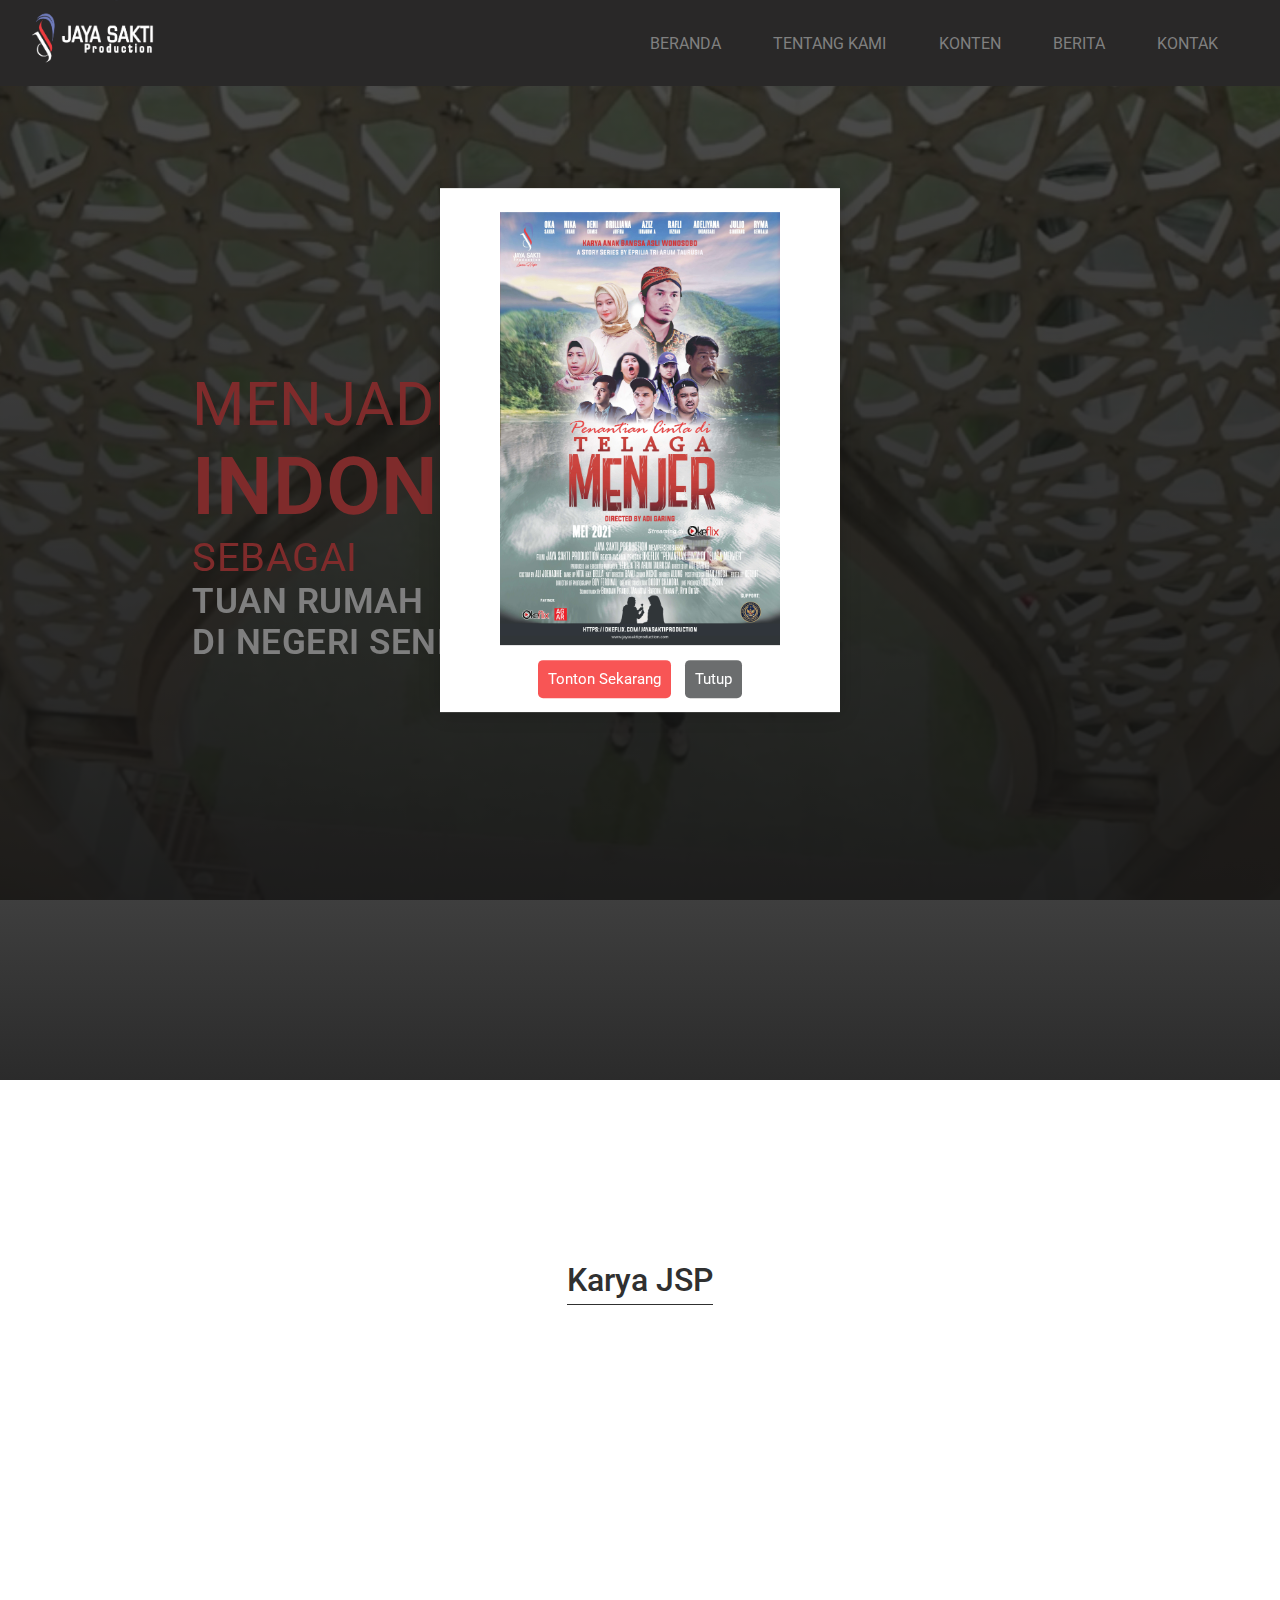
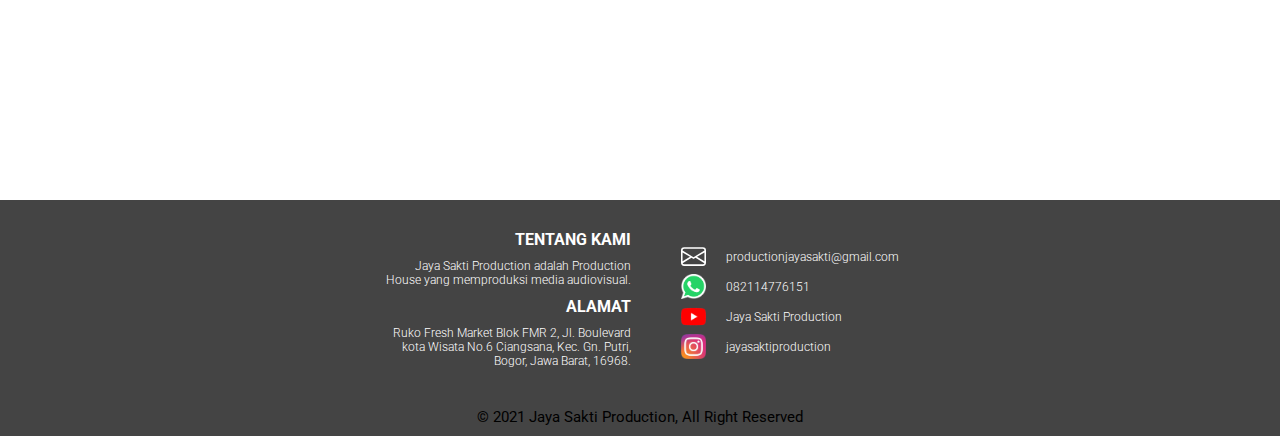
<file: index.html>
<!DOCTYPE html>
<html lang="en">
	<head>
		<meta charset="UTF-8" />
		<meta http-equiv="X-UA-Compatible" content="IE=edge" />
		<meta name="viewport" content="width=device-width, initial-scale=1.0" />
		<title>Jaya Sakti Production</title>
		<link rel="shortcut icon" type="image/jpg" href="/assets/logoMain.png" />
		<link rel="stylesheet" href="./styles/style.css" />
		<link href="https://unpkg.com/aos@2.3.1/dist/aos.css" rel="stylesheet" />
	</head>
	<body>
		<div class="jumbotron">
			<div class="effect"></div>
			<nav class="navbar">
				<a href="/index.html"
					><img src="./assets/logoNav.png" alt="Logo Nav"
				/></a>
				<div class="links">
					<a href="/index.html">BERANDA</a>
					<a href="/pages/about.html">TENTANG KAMI</a>
					<a href="/pages/content.html">KONTEN</a>
					<a href="/pages/news.html">BERITA</a>
					<a href="/pages/contact.html">KONTAK</a>
				</div>
				<svg
					xmlns="http://www.w3.org/2000/svg"
					width="30"
					height="30"
					fill="currentColor"
					class="bi bi-list hamburger"
					viewBox="0 0 16 16"
				>
					<path
						fill-rule="evenodd"
						d="M2.5 12a.5.5 0 0 1 .5-.5h10a.5.5 0 0 1 0 1H3a.5.5 0 0 1-.5-.5zm0-4a.5.5 0 0 1 .5-.5h10a.5.5 0 0 1 0 1H3a.5.5 0 0 1-.5-.5zm0-4a.5.5 0 0 1 .5-.5h10a.5.5 0 0 1 0 1H3a.5.5 0 0 1-.5-.5z"
					/>
				</svg>
			</nav>
			<div class="content">
				<img src="/assets/bismi.png" alt="bismillah" class="bismillah" />
				<!-- <h1 class="bismillah">Bismillahirohmanirrahim</h1> -->
				<div class="mottoWrap">
					<div class="motto" data-aos="fade-right">
						<h1 class="motto1">MENJADIKAN FILM</h1>
						<h1 class="motto2">INDONESIA</h1>
						<h2 class="motto3">SEBAGAI</h2>
						<h2 class="motto4">TUAN RUMAH</h2>
						<h2 class="motto5">DI NEGERI SENDIRI</h2>
					</div>
				</div>
			</div>
			<p class="outline" data-aos="fade-up">
				Jaya Sakti Production memproduksi Media Visual Cultural yang
				bermanfaat bagi masyarakat.
			</p>
			<!-- <div class="effect"></div> -->
		</div>

		<!-- content -->
		<div class="mainSection">
			<div class="container">
				<h1 class="mainTitle">Karya JSP</h1>
				<div class="mainContent">
					<div>
						<div class="card" data-aos="fade-right" class="">
							<img
								src="/assets/lelaki.png"
								alt="lelakimu"
								class="imgMainContent"
							/>
							<a
								href="https://www.youtube.com/watch?v=aiFtLxXKTSM&t=243s"
								target="_blank"
								><div class="overlay">
									<div class="text">
										<svg
											xmlns="http://www.w3.org/2000/svg"
											width="60"
											height="60"
											fill="currentColor"
											class="bi bi-play-fill"
											viewBox="0 0 16 16"
										>
											<path
												d="m11.596 8.697-6.363 3.692c-.54.313-1.233-.066-1.233-.697V4.308c0-.63.692-1.01 1.233-.696l6.363 3.692a.802.802 0 0 1 0 1.393z"
											/>
										</svg>
									</div></div
							></a>
						</div>
					</div>
					<div class="textMainContent" data-aos="fade-left">
						<a
							href="https://www.youtube.com/watch?v=aiFtLxXKTSM&t=243s"
							class="title"
							><h1 class="">Lelaki Penjaga Rumah-Mu</h1></a
						>
						<ul>
							<li>Musik Klip Islami</li>
							<li>Lagu & Lirik :</li>
							<li>Eprilia Tri Arum Taurusia</li>
							<li>Penyanyi & Aransemen :</li>
							<li>Mas Iyus</li>
						</ul>
						<a href="/pages/content.html" class="button">Lainnya</a>
					</div>
				</div>
			</div>
		</div>

		<!-- footer -->

		<div class="footer">
			<div class="container">
				<div class="footerWrapper">
					<div class="left">
						<div>
							<h1>TENTANG KAMI</h1>
							<p>
								Jaya Sakti Production adalah Production House yang
								memproduksi media audiovisual.
							</p>
						</div>
                  <div>
							<h1>ALAMAT</h1>
							<p>
								Ruko Fresh Market Blok FMR 2, Jl. Boulevard kota Wisata No.6 Ciangsana, Kec. Gn. Putri, Bogor, Jawa Barat, 16968.
							</p>
						</div>
					</div>
					<div class="right">
						<div class="icon">
							<svg
								xmlns="http://www.w3.org/2000/svg"
								width="25"
								height="25"
								fill="currentColor"
								class="bi bi-envelope footerIcon"
								viewBox="0 0 16 16"
							>
								<path
									d="M0 4a2 2 0 0 1 2-2h12a2 2 0 0 1 2 2v8a2 2 0 0 1-2 2H2a2 2 0 0 1-2-2V4zm2-1a1 1 0 0 0-1 1v.217l7 4.2 7-4.2V4a1 1 0 0 0-1-1H2zm13 2.383-4.758 2.855L15 11.114v-5.73zm-.034 6.878L9.271 8.82 8 9.583 6.728 8.82l-5.694 3.44A1 1 0 0 0 2 13h12a1 1 0 0 0 .966-.739zM1 11.114l4.758-2.876L1 5.383v5.73z"
								/>
							</svg>
							<a
								href="mailto:productionjayasakti@gmail.com"
								target="_blank"
								><p>productionjayasakti@gmail.com</p></a
							>
						</div>
						<div class="icon">
							<img
								src="/assets/wa.png"
								alt="yt"
								width="25px"
								class="footerIcon"
							/>
							<a href="https://wa.me/6282114776151" target="_blank"
								><p>082114776151</p></a
							>
						</div>
						<div class="icon">
							<img
								src="/assets/yt.png"
								alt="wa"
								width="25px"
								class="footerIcon"
							/>
							<a
								href="https://www.youtube.com/channel/UCxjgZVq2A8FKJFDRbPBD2Nw"
								target="_blank"
								><p>Jaya Sakti Production</p></a
							>
						</div>
						<div class="icon">
							<img
								src="/assets/ig.png"
								alt="ig"
								width="25px"
								class="footerIcon"
							/>
							<a
								href="https://www.instagram.com/jayasaktiproduction/?hl=en"
								target="_blank"
								><p>jayasaktiproduction</p></a
							>
						</div>
					</div>
				</div>
			</div>
			<p class="footnote">
				&#169; 2021 Jaya Sakti Production, All Right Reserved
			</p>
		</div>

      <!-- modal -->
		<div class="modal active" id="modal">
			<a
				href="https://okeflix.com/series/penantian-cinta-di-telaga-menjer/"
				target="_blank"
				class="imgOverlay"
				><img src="/assets/poster.jpg" alt="poster telaga menjer"
			/></a>
			<div class="buttonWrap">
				<a
					href="https://okeflix.com/series/penantian-cinta-di-telaga-menjer/"
					class="buttonOverlay"
					target="_blank"
					>Tonton Sekarang</a
				>
				<a href="#" class="buttonOverlayClose">Tutup</a>
			</div>
		</div>
		<div id="overlay" class="active"></div>
		<script src="main.js"></script>
		<script src="https://unpkg.com/aos@2.3.1/dist/aos.js"></script>

		<script>
			AOS.init();
		</script>
	</body>
</html>
</file>
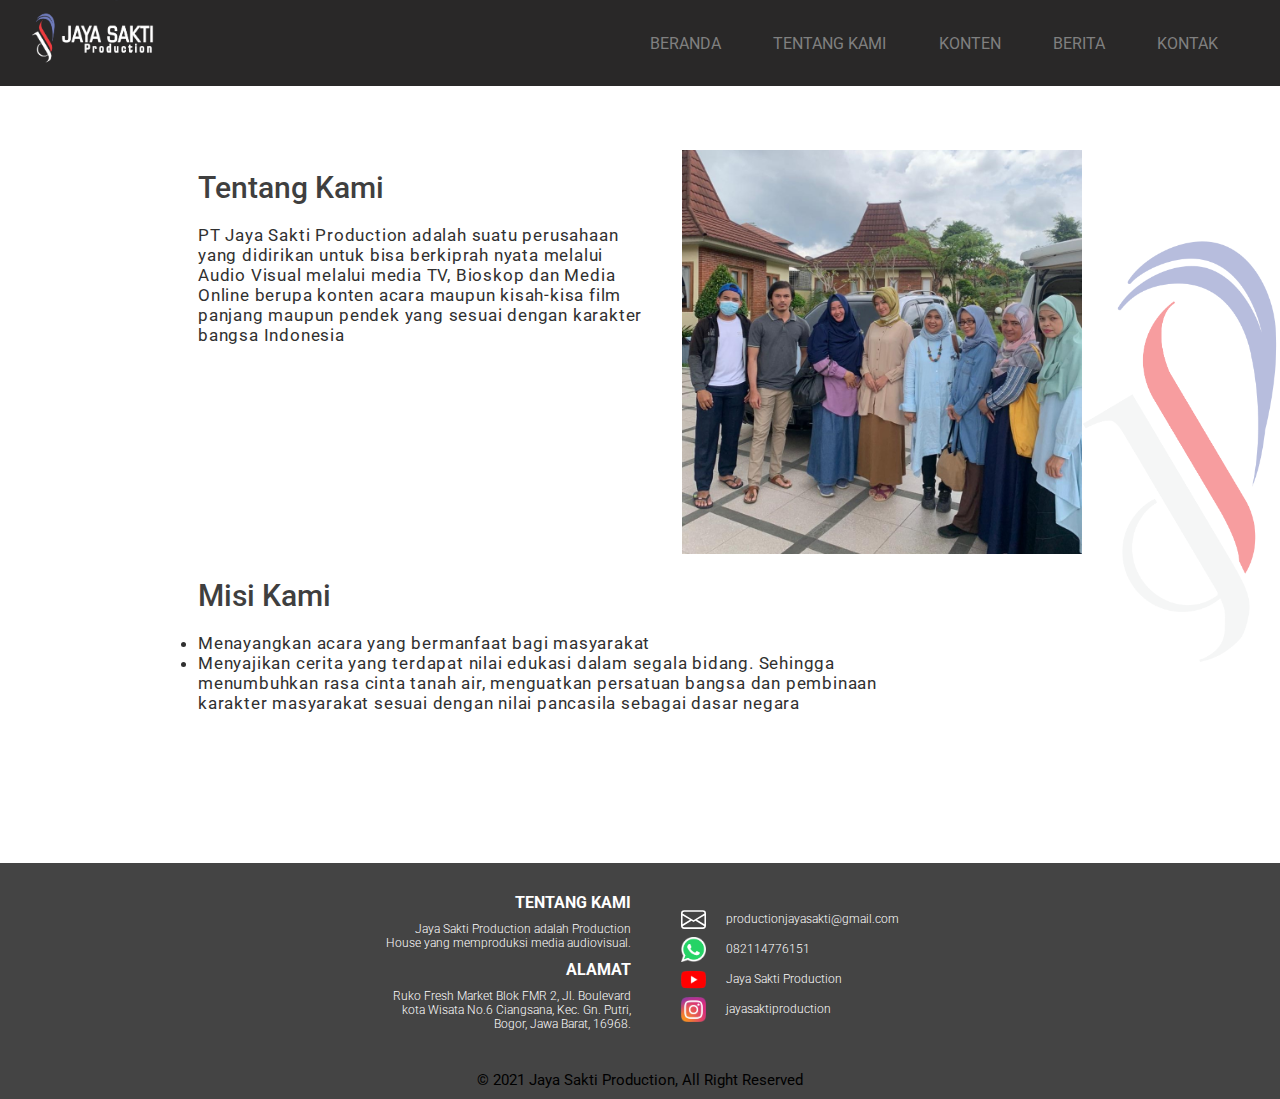
<file: pages/about.html>
<!DOCTYPE html>
<html lang="en">
	<head>
		<meta charset="UTF-8" />
		<meta http-equiv="X-UA-Compatible" content="IE=edge" />
		<meta name="viewport" content="width=device-width, initial-scale=1.0" />
		<title>Jaya Sakti Production</title>
      <link rel="shortcut icon" type="image/jpg" href="/assets/logoMain.png"/>
		<link rel="stylesheet" href="/styles/about.css" />
	</head>
	<body>
		<nav class="navbar">
			<a href="/index.html"
				><img src="/assets/logoNav.png" alt="Logo Nav"
			/></a>
			<div class="links">
            <a href="/index.html">BERANDA</a>
            <a href="/pages/about.html">TENTANG KAMI</a>
            <a href="/pages/content.html">KONTEN</a>
            <a href="/pages/news.html">BERITA</a>
            <a href="/pages/contact.html">KONTAK</a>
			</div>
			<svg
				xmlns="http://www.w3.org/2000/svg"
				width="30"
				height="30"
				fill="currentColor"
				class="bi bi-list hamburger"
				viewBox="0 0 16 16"
			>
				<path
					fill-rule="evenodd"
					d="M2.5 12a.5.5 0 0 1 .5-.5h10a.5.5 0 0 1 0 1H3a.5.5 0 0 1-.5-.5zm0-4a.5.5 0 0 1 .5-.5h10a.5.5 0 0 1 0 1H3a.5.5 0 0 1-.5-.5zm0-4a.5.5 0 0 1 .5-.5h10a.5.5 0 0 1 0 1H3a.5.5 0 0 1-.5-.5z"
				/>
			</svg>
		</nav>
		<!-- content -->
		<div class="mainSection">
			<div class="container">
				<div class="aboutContent">
					<div class="top">
						<div class="texts">
							<h1>Tentang Kami</h1>
							<p>
								PT Jaya Sakti Production adalah suatu perusahaan yang
								didirikan untuk bisa berkiprah nyata melalui Audio
								Visual melalui media TV, Bioskop dan Media Online berupa
								konten acara maupun kisah-kisa film panjang maupun
								pendek yang sesuai dengan karakter bangsa Indonesia
							</p>
						</div>
						<div class="img ">
							<img src="/assets/slide3.jfif" alt="about img" class=""/>
						</div>
					</div>
					<div class="bottom">
						<h1>Misi Kami</h1>
						<ul>
							<li>Menayangkan acara yang bermanfaat bagi masyarakat</li>
							<li>
								Menyajikan cerita yang terdapat nilai edukasi dalam
								segala bidang. Sehingga menumbuhkan rasa cinta tanah
								air, menguatkan persatuan bangsa dan pembinaan karakter
								masyarakat sesuai dengan nilai pancasila sebagai dasar
								negara
							</li>
						</ul>
					</div>
				</div>
			</div>
		</div>

		<!-- footer -->

		<div class="footer">
			<div class="container">
				<div class="footerWrapper">
					<div class="left">
						<div>
							<h1>TENTANG KAMI</h1>
							<p>
								Jaya Sakti Production adalah Production House yang
								memproduksi media audiovisual.
							</p>
						</div>
                  <div>
							<h1>ALAMAT</h1>
							<p>
								Ruko Fresh Market Blok FMR 2, Jl. Boulevard kota Wisata No.6 Ciangsana, Kec. Gn. Putri, Bogor, Jawa Barat, 16968.
							</p>
						</div>
					</div>
					<div class="right">
						<div class="icon">
							<svg
								xmlns="http://www.w3.org/2000/svg"
								width="25"
								height="25"
								fill="currentColor"
								class="bi bi-envelope footerIcon"
								viewBox="0 0 16 16"
							>
								<path
									d="M0 4a2 2 0 0 1 2-2h12a2 2 0 0 1 2 2v8a2 2 0 0 1-2 2H2a2 2 0 0 1-2-2V4zm2-1a1 1 0 0 0-1 1v.217l7 4.2 7-4.2V4a1 1 0 0 0-1-1H2zm13 2.383-4.758 2.855L15 11.114v-5.73zm-.034 6.878L9.271 8.82 8 9.583 6.728 8.82l-5.694 3.44A1 1 0 0 0 2 13h12a1 1 0 0 0 .966-.739zM1 11.114l4.758-2.876L1 5.383v5.73z"
								/>
							</svg>
							<a
								href="mailto:productionjayasakti@gmail.com"
								target="_blank"
								><p>productionjayasakti@gmail.com</p></a
							>
						</div>
						<div class="icon">
							<img
								src="/assets/wa.png"
								alt="yt"
								width="25px"
								class="footerIcon"
							/>
							<a href="https://wa.me/6282114776151" target="_blank"
								><p>082114776151</p></a
							>
						</div>
						<div class="icon">
							<img
								src="/assets/yt.png"
								alt="wa"
								width="25px"
								class="footerIcon"
							/>
							<a
								href="https://www.youtube.com/channel/UCxjgZVq2A8FKJFDRbPBD2Nw"
								target="_blank"
								><p>Jaya Sakti Production</p></a
							>
						</div>
						<div class="icon">
							<img
								src="/assets/ig.png"
								alt="ig"
								width="25px"
								class="footerIcon"
							/>
							<a
								href="https://www.instagram.com/jayasaktiproduction/?hl=en"
								target="_blank"
								><p>jayasaktiproduction</p></a
							>
						</div>
					</div>
				</div>
			</div>
			<p class="footnote">
				&#169; 2021 Jaya Sakti Production, All Right Reserved
			</p>
		</div>
      
		<script src="/main.js"></script>
	</body>
</html>
</file>
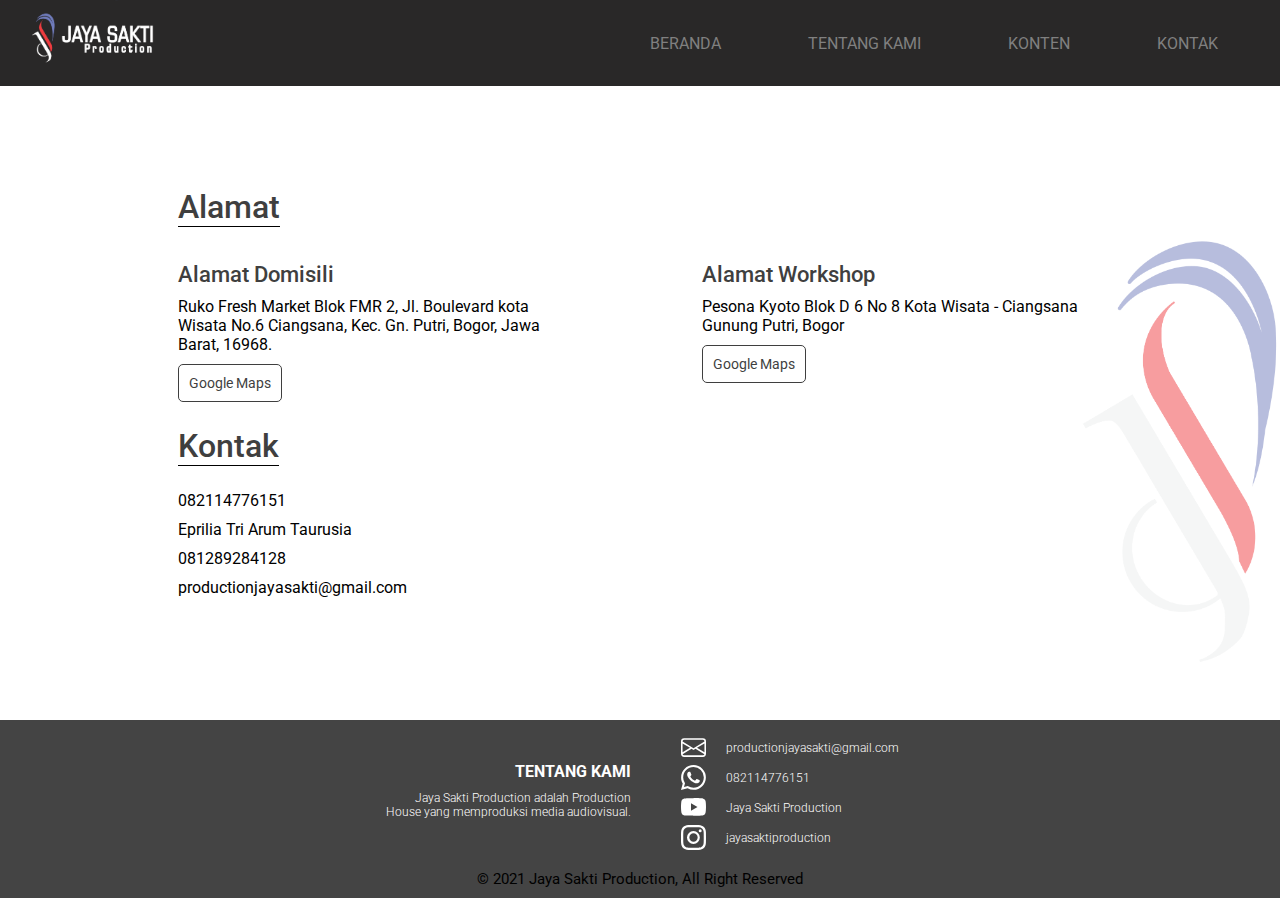
<file: pages/contact.html>
<!DOCTYPE html>
<html lang="en">
	<head>
		<meta charset="UTF-8" />
		<meta http-equiv="X-UA-Compatible" content="IE=edge" />
		<meta name="viewport" content="width=device-width, initial-scale=1.0" />
		<title>Jaya Sakti Production</title>
      <link rel="shortcut icon" type="image/jpg" href="/assets/logoMain.png"/>
		<link rel="stylesheet" href="/styles/contact.css" />
	</head>
	<body>
		<div class="map">
			<nav class="navbar">
				<a href="/index.html"
					><img src="/assets/logoNav.png" alt="Logo Nav"
				/></a>
				<div class="links">
					<a href="/index.html">BERANDA</a>
					<a href="/pages/about.html">TENTANG KAMI</a>
					<a href="/pages/content.html">KONTEN</a>
					<a href="#">KONTAK</a>
				</div>
				<svg
					xmlns="http://www.w3.org/2000/svg"
					width="30"
					height="30"
					fill="currentColor"
					class="bi bi-list hamburger"
					viewBox="0 0 16 16"
				>
					<path
						fill-rule="evenodd"
						d="M2.5 12a.5.5 0 0 1 .5-.5h10a.5.5 0 0 1 0 1H3a.5.5 0 0 1-.5-.5zm0-4a.5.5 0 0 1 .5-.5h10a.5.5 0 0 1 0 1H3a.5.5 0 0 1-.5-.5zm0-4a.5.5 0 0 1 .5-.5h10a.5.5 0 0 1 0 1H3a.5.5 0 0 1-.5-.5z"
					/>
				</svg>
			</nav>
		</div>

		<!-- content -->
		<div class="mainSection">
			<div class="container">
				<div class="contactContent">
					<h1 class="titleSection">Alamat</h1>
					<div class="top">
						<div class="domisili">
							<h1 class="subTitle">Alamat Domisili</h1>
							<p>
								Ruko Fresh Market Blok FMR 2, Jl. Boulevard kota Wisata
								No.6 Ciangsana, Kec. Gn. Putri, Bogor, Jawa Barat,
								16968.
							</p>
							<a
								href="https://goo.gl/maps/YSy9sDBB5zUE2Xu59"
								target="_blank"
								>Google Maps</a
							>
						</div>
						<div class="workshop">
							<h1 class="subTitle">Alamat Workshop</h1>
							<p>
								Pesona Kyoto Blok D 6 No 8 Kota Wisata - Ciangsana
								Gunung Putri, Bogor
							</p>
							<a
								href="https://goo.gl/maps/7vP7w6xvHzSkJP7j9"
								target="_blank"
								>Google Maps</a
							>
						</div>
					</div>
					<div class="bottom">
						<h1 class="titleSection">Kontak</h1>
						<ul>
							<li>082114776151</li>
							<li>Eprilia Tri Arum Taurusia</li>
							<li>081289284128</li>
							<li>productionjayasakti@gmail.com</li>
						</ul>
					</div>
				</div>
			</div>
		</div>

		<!-- footer -->

		<div class="footer">
			<div class="container">
				<div class="footerWrapper">
					<div class="left">
						<h1>TENTANG KAMI</h1>
						<p>
							Jaya Sakti Production adalah Production House yang
							memproduksi media audiovisual.
						</p>
					</div>
					<div class="right">
						<div class="icon">
							<svg
								xmlns="http://www.w3.org/2000/svg"
								width="25"
								height="25"
								fill="currentColor"
								class="bi bi-envelope footerIcon"
								viewBox="0 0 16 16"
							>
								<path
									d="M0 4a2 2 0 0 1 2-2h12a2 2 0 0 1 2 2v8a2 2 0 0 1-2 2H2a2 2 0 0 1-2-2V4zm2-1a1 1 0 0 0-1 1v.217l7 4.2 7-4.2V4a1 1 0 0 0-1-1H2zm13 2.383-4.758 2.855L15 11.114v-5.73zm-.034 6.878L9.271 8.82 8 9.583 6.728 8.82l-5.694 3.44A1 1 0 0 0 2 13h12a1 1 0 0 0 .966-.739zM1 11.114l4.758-2.876L1 5.383v5.73z"
								/>
							</svg>
							<a
								href="mailto:productionjayasakti@gmail.com"
								target="_blank"
								><p>productionjayasakti@gmail.com</p></a
							>
						</div>
						<div class="icon">
							<svg
								xmlns="http://www.w3.org/2000/svg"
								width="25"
								height="25"
								fill="currentColor"
								class="bi bi-whatsapp footerIcon"
								viewBox="0 0 16 16"
							>
								<path
									d="M13.601 2.326A7.854 7.854 0 0 0 7.994 0C3.627 0 .068 3.558.064 7.926c0 1.399.366 2.76 1.057 3.965L0 16l4.204-1.102a7.933 7.933 0 0 0 3.79.965h.004c4.368 0 7.926-3.558 7.93-7.93A7.898 7.898 0 0 0 13.6 2.326zM7.994 14.521a6.573 6.573 0 0 1-3.356-.92l-.24-.144-2.494.654.666-2.433-.156-.251a6.56 6.56 0 0 1-1.007-3.505c0-3.626 2.957-6.584 6.591-6.584a6.56 6.56 0 0 1 4.66 1.931 6.557 6.557 0 0 1 1.928 4.66c-.004 3.639-2.961 6.592-6.592 6.592zm3.615-4.934c-.197-.099-1.17-.578-1.353-.646-.182-.065-.315-.099-.445.099-.133.197-.513.646-.627.775-.114.133-.232.148-.43.05-.197-.1-.836-.308-1.592-.985-.59-.525-.985-1.175-1.103-1.372-.114-.198-.011-.304.088-.403.087-.088.197-.232.296-.346.1-.114.133-.198.198-.33.065-.134.034-.248-.015-.347-.05-.099-.445-1.076-.612-1.47-.16-.389-.323-.335-.445-.34-.114-.007-.247-.007-.38-.007a.729.729 0 0 0-.529.247c-.182.198-.691.677-.691 1.654 0 .977.71 1.916.81 2.049.098.133 1.394 2.132 3.383 2.992.47.205.84.326 1.129.418.475.152.904.129 1.246.08.38-.058 1.171-.48 1.338-.943.164-.464.164-.86.114-.943-.049-.084-.182-.133-.38-.232z"
								/>
							</svg>
							<a href="https://wa.me/6282114776151" target="_blank"
								><p>082114776151</p></a
							>
						</div>
						<div class="icon">
							<svg
								xmlns="http://www.w3.org/2000/svg"
								width="25"
								height="25"
								fill="currentColor"
								class="bi bi-youtube footerIcon"
								viewBox="0 0 16 16"
							>
								<path
									d="M8.051 1.999h.089c.822.003 4.987.033 6.11.335a2.01 2.01 0 0 1 1.415 1.42c.101.38.172.883.22 1.402l.01.104.022.26.008.104c.065.914.073 1.77.074 1.957v.075c-.001.194-.01 1.108-.082 2.06l-.008.105-.009.104c-.05.572-.124 1.14-.235 1.558a2.007 2.007 0 0 1-1.415 1.42c-1.16.312-5.569.334-6.18.335h-.142c-.309 0-1.587-.006-2.927-.052l-.17-.006-.087-.004-.171-.007-.171-.007c-1.11-.049-2.167-.128-2.654-.26a2.007 2.007 0 0 1-1.415-1.419c-.111-.417-.185-.986-.235-1.558L.09 9.82l-.008-.104A31.4 31.4 0 0 1 0 7.68v-.123c.002-.215.01-.958.064-1.778l.007-.103.003-.052.008-.104.022-.26.01-.104c.048-.519.119-1.023.22-1.402a2.007 2.007 0 0 1 1.415-1.42c.487-.13 1.544-.21 2.654-.26l.17-.007.172-.006.086-.003.171-.007A99.788 99.788 0 0 1 7.858 2h.193zM6.4 5.209v4.818l4.157-2.408L6.4 5.209z"
								/>
							</svg>
							<a
								href="https://www.youtube.com/channel/UCxjgZVq2A8FKJFDRbPBD2Nw"
								target="_blank"
								><p>Jaya Sakti Production</p></a
							>
						</div>
						<div class="icon">
							<svg
								xmlns="http://www.w3.org/2000/svg"
								width="25"
								height="25"
								fill="currentColor"
								class="bi bi-instagram footerIcon"
								viewBox="0 0 16 16"
							>
								<path
									d="M8 0C5.829 0 5.556.01 4.703.048 3.85.088 3.269.222 2.76.42a3.917 3.917 0 0 0-1.417.923A3.927 3.927 0 0 0 .42 2.76C.222 3.268.087 3.85.048 4.7.01 5.555 0 5.827 0 8.001c0 2.172.01 2.444.048 3.297.04.852.174 1.433.372 1.942.205.526.478.972.923 1.417.444.445.89.719 1.416.923.51.198 1.09.333 1.942.372C5.555 15.99 5.827 16 8 16s2.444-.01 3.298-.048c.851-.04 1.434-.174 1.943-.372a3.916 3.916 0 0 0 1.416-.923c.445-.445.718-.891.923-1.417.197-.509.332-1.09.372-1.942C15.99 10.445 16 10.173 16 8s-.01-2.445-.048-3.299c-.04-.851-.175-1.433-.372-1.941a3.926 3.926 0 0 0-.923-1.417A3.911 3.911 0 0 0 13.24.42c-.51-.198-1.092-.333-1.943-.372C10.443.01 10.172 0 7.998 0h.003zm-.717 1.442h.718c2.136 0 2.389.007 3.232.046.78.035 1.204.166 1.486.275.373.145.64.319.92.599.28.28.453.546.598.92.11.281.24.705.275 1.485.039.843.047 1.096.047 3.231s-.008 2.389-.047 3.232c-.035.78-.166 1.203-.275 1.485a2.47 2.47 0 0 1-.599.919c-.28.28-.546.453-.92.598-.28.11-.704.24-1.485.276-.843.038-1.096.047-3.232.047s-2.39-.009-3.233-.047c-.78-.036-1.203-.166-1.485-.276a2.478 2.478 0 0 1-.92-.598 2.48 2.48 0 0 1-.6-.92c-.109-.281-.24-.705-.275-1.485-.038-.843-.046-1.096-.046-3.233 0-2.136.008-2.388.046-3.231.036-.78.166-1.204.276-1.486.145-.373.319-.64.599-.92.28-.28.546-.453.92-.598.282-.11.705-.24 1.485-.276.738-.034 1.024-.044 2.515-.045v.002zm4.988 1.328a.96.96 0 1 0 0 1.92.96.96 0 0 0 0-1.92zm-4.27 1.122a4.109 4.109 0 1 0 0 8.217 4.109 4.109 0 0 0 0-8.217zm0 1.441a2.667 2.667 0 1 1 0 5.334 2.667 2.667 0 0 1 0-5.334z"
								/>
							</svg>
							<a
								href="https://www.instagram.com/jayasaktiproduction/?hl=en"
								target="_blank"
								><p>jayasaktiproduction</p></a
							>
						</div>
					</div>
				</div>
			</div>
			<p class="footnote">
				&#169; 2021 Jaya Sakti Production, All Right Reserved
			</p>
		</div>

		<script src="/main.js"></script>
	</body>
</html>
</file>
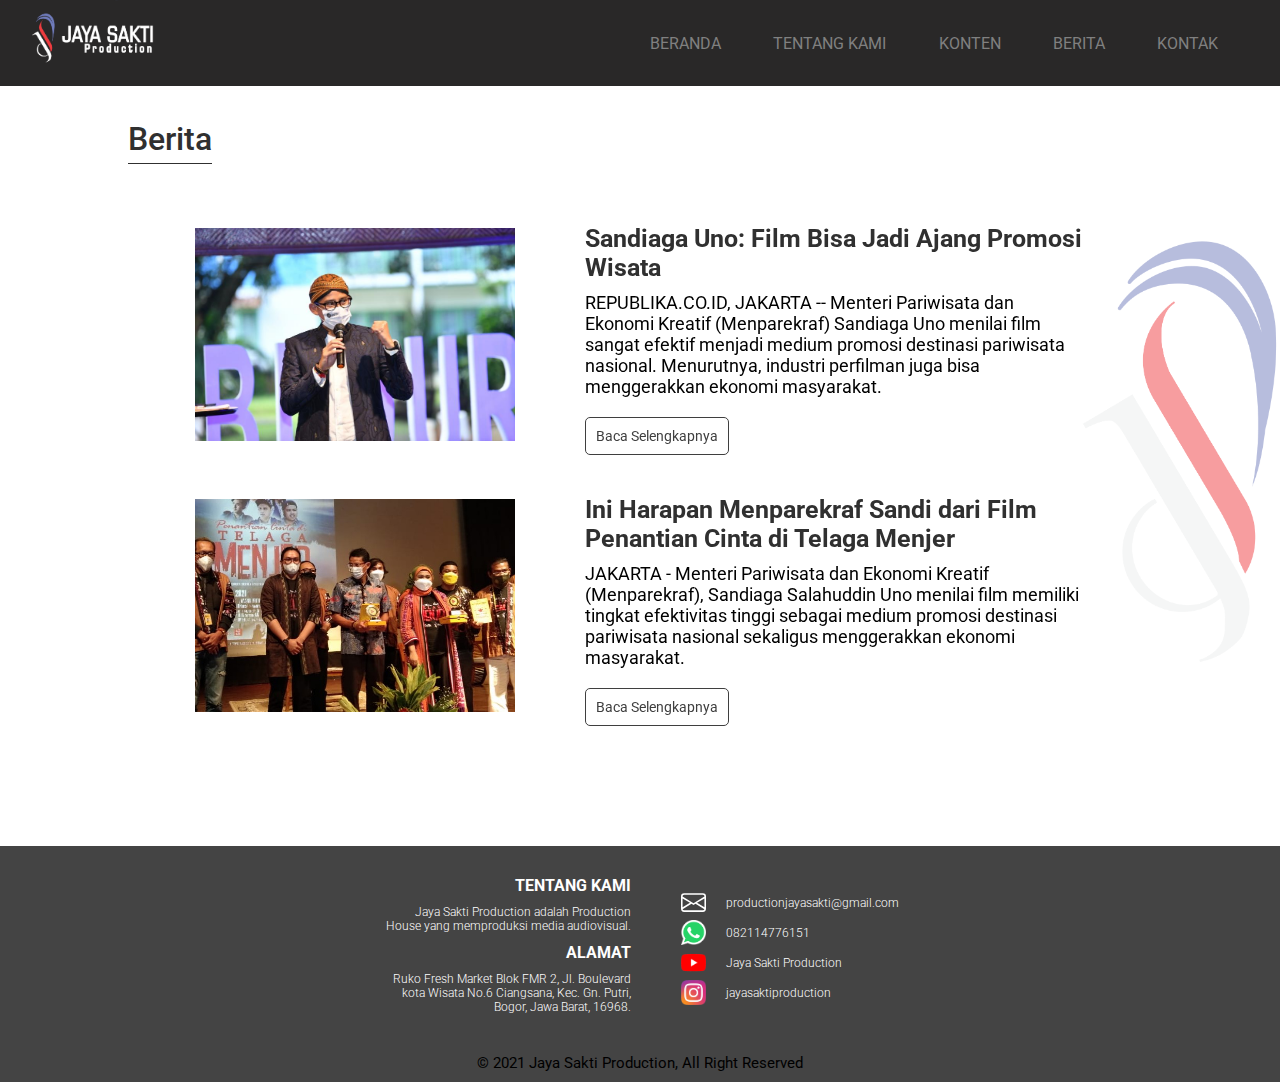
<file: pages/news.html>
<!DOCTYPE html>
<html lang="en">
	<head>
		<meta charset="UTF-8" />
		<meta http-equiv="X-UA-Compatible" content="IE=edge" />
		<meta name="viewport" content="width=device-width, initial-scale=1.0" />
		<title>Jaya Sakti Production</title>
		<link rel="shortcut icon" type="image/jpg" href="/assets/logoMain.png" />
		<link rel="stylesheet" href="/styles/news.css" />
		<link href="https://unpkg.com/aos@2.3.1/dist/aos.css" rel="stylesheet" />
	</head>
	<body>
		<nav class="navbar">
			<a href="/index.html"
				><img src="/assets/logoNav.png" alt="Logo Nav"
			/></a>
			<div class="links">
				<a href="/index.html">BERANDA</a>
				<a href="/pages/about.html">TENTANG KAMI</a>
				<a href="/pages/content.html">KONTEN</a>
				<a href="/pages/news.html">BERITA</a>
				<a href="/pages/contact.html">KONTAK</a>
			</div>
			<svg
				xmlns="http://www.w3.org/2000/svg"
				width="30"
				height="30"
				fill="currentColor"
				class="bi bi-list hamburger"
				viewBox="0 0 16 16"
			>
				<path
					fill-rule="evenodd"
					d="M2.5 12a.5.5 0 0 1 .5-.5h10a.5.5 0 0 1 0 1H3a.5.5 0 0 1-.5-.5zm0-4a.5.5 0 0 1 .5-.5h10a.5.5 0 0 1 0 1H3a.5.5 0 0 1-.5-.5zm0-4a.5.5 0 0 1 .5-.5h10a.5.5 0 0 1 0 1H3a.5.5 0 0 1-.5-.5z"
				/>
			</svg>
		</nav>
		<!-- content -->
		<div class="mainSection">
			<div class="container">
				<h1 class="contentTitle">Berita</h1>
				<div class="newsNews">
               <!-- <div class="cardNews">
                  <img src="/assets/berita1.jpeg" alt="berita" class="newsImg">
                  <div class="newsDescWrap">
                     <h1 class="newsTitle">Sandiaga Uno: Film Bisa Jadi Ajang Promosi Wisata</h1>
                     <p class="newsDesc">Lorem ipsum dolor sit amet consectetur adipisicing elit. Animi vel dolorum voluptates ex porro distinctio sed, tempore quibusdam quae in. Iure deserunt harum vitae laboriosam facere cumque commodi sapiente architecto.</p>
                     <a href="" class="newsButton">Baca Selengkapnya</a>
                  </div>
               </div> -->
            </div>
			</div>
		</div>

		<!-- footer -->

		<div class="footer">
			<div class="container">
				<div class="footerWrapper">
					<div class="left">
						<div>
							<h1>TENTANG KAMI</h1>
							<p>
								Jaya Sakti Production adalah Production House yang
								memproduksi media audiovisual.
							</p>
						</div>
						<div>
							<h1>ALAMAT</h1>
							<p>
								Ruko Fresh Market Blok FMR 2, Jl. Boulevard kota Wisata
								No.6 Ciangsana, Kec. Gn. Putri, Bogor, Jawa Barat,
								16968.
							</p>
						</div>
					</div>
					<div class="right">
						<div class="icon">
							<svg
								xmlns="http://www.w3.org/2000/svg"
								width="25"
								height="25"
								fill="currentColor"
								class="bi bi-envelope footerIcon"
								viewBox="0 0 16 16"
							>
								<path
									d="M0 4a2 2 0 0 1 2-2h12a2 2 0 0 1 2 2v8a2 2 0 0 1-2 2H2a2 2 0 0 1-2-2V4zm2-1a1 1 0 0 0-1 1v.217l7 4.2 7-4.2V4a1 1 0 0 0-1-1H2zm13 2.383-4.758 2.855L15 11.114v-5.73zm-.034 6.878L9.271 8.82 8 9.583 6.728 8.82l-5.694 3.44A1 1 0 0 0 2 13h12a1 1 0 0 0 .966-.739zM1 11.114l4.758-2.876L1 5.383v5.73z"
								/>
							</svg>
							<a
								href="mailto:productionjayasakti@gmail.com"
								target="_blank"
								><p>productionjayasakti@gmail.com</p></a
							>
						</div>
						<div class="icon">
							<img
								src="/assets/wa.png"
								alt="yt"
								width="25px"
								class="footerIcon"
							/>
							<a href="https://wa.me/6282114776151" target="_blank"
								><p>082114776151</p></a
							>
						</div>
						<div class="icon">
							<img
								src="/assets/yt.png"
								alt="wa"
								width="25px"
								class="footerIcon"
							/>
							<a
								href="https://www.youtube.com/channel/UCxjgZVq2A8FKJFDRbPBD2Nw"
								target="_blank"
								><p>Jaya Sakti Production</p></a
							>
						</div>
						<div class="icon">
							<img
								src="/assets/ig.png"
								alt="ig"
								width="25px"
								class="footerIcon"
							/>
							<a
								href="https://www.instagram.com/jayasaktiproduction/?hl=en"
								target="_blank"
								><p>jayasaktiproduction</p></a
							>
						</div>
					</div>
				</div>
			</div>
			<p class="footnote">
				&#169; 2021 Jaya Sakti Production, All Right Reserved
			</p>
		</div>

		<script src="/main.js"></script>
		<script src="https://unpkg.com/aos@2.3.1/dist/aos.js"></script>

		<script>
			AOS.init();
		</script>
	</body>
</html>
</file>
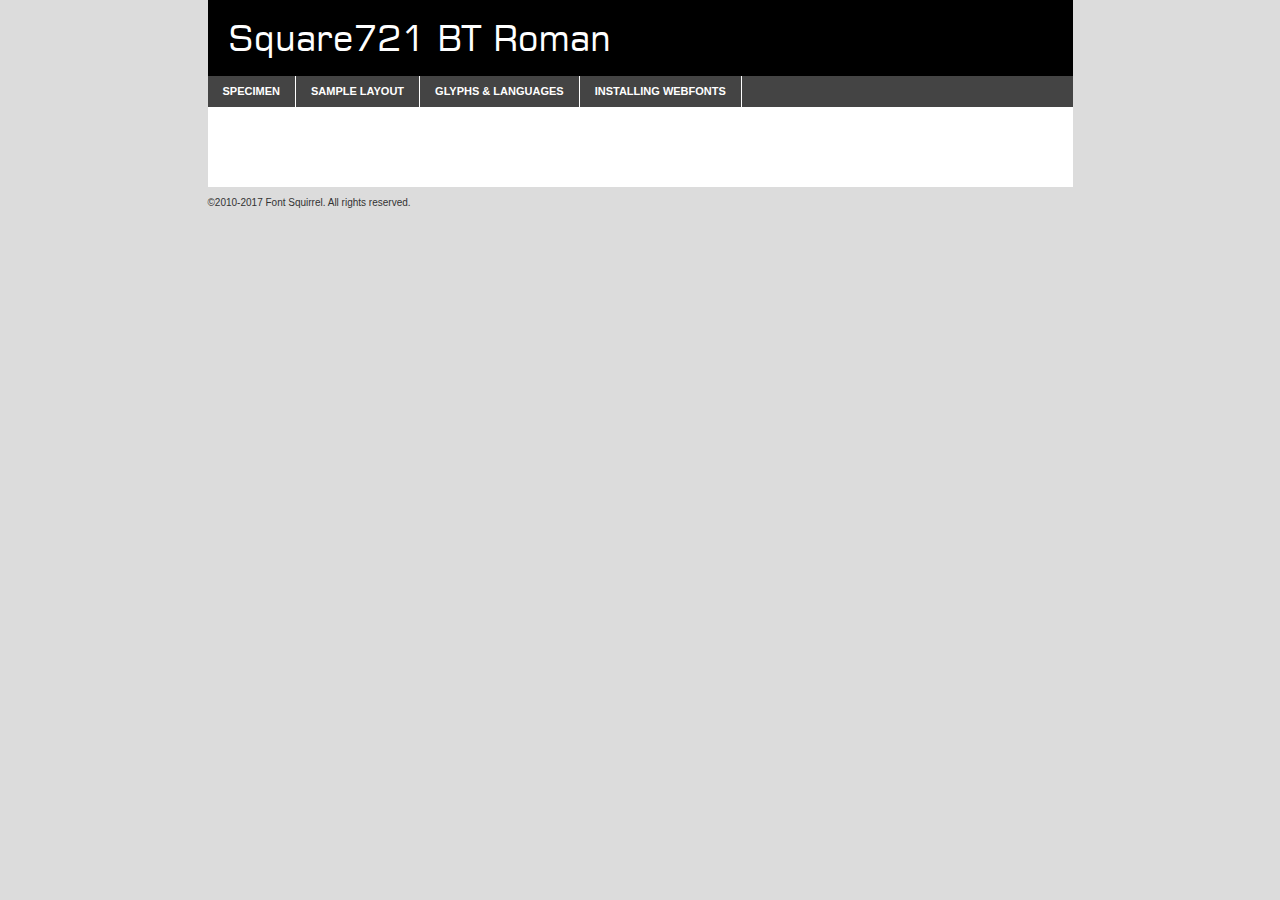
<file: assets/font/tt0246m_-demo.html>
<!DOCTYPE html PUBLIC "-//W3C//DTD XHTML 1.0 Transitional//EN"
	"http://www.w3.org/TR/xhtml1/DTD/xhtml1-transitional.dtd">

<html xmlns="http://www.w3.org/1999/xhtml" xml:lang="en" lang="en">
<head>
	<meta http-equiv="Content-Type" content="text/html; charset=utf-8" />
	<script src="http://ajax.googleapis.com/ajax/libs/jquery/1.7.2/jquery.min.js" type="text/javascript" charset="utf-8"></script>
	<script type="text/javascript">
	(function($){$.fn.easyTabs=function(option){var param=jQuery.extend({fadeSpeed:"fast",defaultContent:1,activeClass:'active'},option);$(this).each(function(){var thisId="#"+this.id;if(param.defaultContent==''){param.defaultContent=1;}
	if(typeof param.defaultContent=="number")
	{var defaultTab=$(thisId+" .tabs li:eq("+(param.defaultContent-1)+") a").attr('href').substr(1);}else{var defaultTab=param.defaultContent;}
	$(thisId+" .tabs li a").each(function(){var tabToHide=$(this).attr('href').substr(1);$("#"+tabToHide).addClass('easytabs-tab-content');});hideAll();changeContent(defaultTab);function hideAll(){$(thisId+" .easytabs-tab-content").hide();}
	function changeContent(tabId){hideAll();$(thisId+" .tabs li").removeClass(param.activeClass);$(thisId+" .tabs li a[href=#"+tabId+"]").closest('li').addClass(param.activeClass);if(param.fadeSpeed!="none")
	{$(thisId+" #"+tabId).fadeIn(param.fadeSpeed);}else{$(thisId+" #"+tabId).show();}}
	$(thisId+" .tabs li").click(function(){var tabId=$(this).find('a').attr('href').substr(1);changeContent(tabId);return false;});});}})(jQuery);
	</script>
	<link rel="stylesheet" href="specimen_files/specimen_stylesheet.css" type="text/css" charset="utf-8" />
	<link rel="stylesheet" href="stylesheet.css" type="text/css" charset="utf-8" />

	<style type="text/css">
					body{
				font-family: 'square721_btroman';
							}
		</style>

	<title>Square721 BT Roman Specimen</title>
	
	
	<script type="text/javascript" charset="utf-8">
		$(document).ready(function() {
			$('#container').easyTabs({defaultContent:1});
		});
	</script>
</head>

<body>
<div id="container">
	<div id="header">
		Square721 BT Roman	</div>
	<ul class="tabs">
		<li><a href="#specimen">Specimen</a></li>
		<li><a href="#layout">Sample Layout</a></li>
				<li><a href="#glyphs">Glyphs &amp; Languages</a></li>
		<li><a href="#installing">Installing Webfonts</a></li>
		
	</ul>
	
	<div id="main_content">

		
			<div id="specimen">
		
				<div class="section">
					<div class="grid12 firstcol">
						<div class="huge">AaBb</div>
					</div>
				</div>
		
				<div class="section">
					<div class="glyph_range">A&#x200B;B&#x200b;C&#x200b;D&#x200b;E&#x200b;F&#x200b;G&#x200b;H&#x200b;I&#x200b;J&#x200b;K&#x200b;L&#x200b;M&#x200b;N&#x200b;O&#x200b;P&#x200b;Q&#x200b;R&#x200b;S&#x200b;T&#x200b;U&#x200b;V&#x200b;W&#x200b;X&#x200b;Y&#x200b;Z&#x200b;a&#x200b;b&#x200b;c&#x200b;d&#x200b;e&#x200b;f&#x200b;g&#x200b;h&#x200b;i&#x200b;j&#x200b;k&#x200b;l&#x200b;m&#x200b;n&#x200b;o&#x200b;p&#x200b;q&#x200b;r&#x200b;s&#x200b;t&#x200b;u&#x200b;v&#x200b;w&#x200b;x&#x200b;y&#x200b;z&#x200b;1&#x200b;2&#x200b;3&#x200b;4&#x200b;5&#x200b;6&#x200b;7&#x200b;8&#x200b;9&#x200b;0&#x200b;&amp;&#x200b;.&#x200b;,&#x200b;?&#x200b;!&#x200b;&#64;&#x200b;(&#x200b;)&#x200b;#&#x200b;$&#x200b;%&#x200b;*&#x200b;+&#x200b;-&#x200b;=&#x200b;:&#x200b;;</div>
				</div>
				<div class="section">
					<div class="grid12 firstcol">
						<table class="sample_table">
							<tr><td>10</td><td class="size10">abcdefghijklmnopqrstuvwxyzABCDEFGHIJKLMNOPQRSTUVWXYZ0123456789abcdefghijklmnopqrstuvwxyzABCDEFGHIJKLMNOPQRSTUVWXYZ0123456789abcdefghijklmnopqrstuvwxyzABCDEFGHIJKLMNOPQRSTUVWXYZ</td></tr>
							<tr><td>11</td><td class="size11">abcdefghijklmnopqrstuvwxyzABCDEFGHIJKLMNOPQRSTUVWXYZ0123456789abcdefghijklmnopqrstuvwxyzABCDEFGHIJKLMNOPQRSTUVWXYZ0123456789abcdefghijklmnopqrstuvwxyzABCDEFGHIJKLMNOPQRSTUVWXYZ</td></tr>
							<tr><td>12</td><td class="size12">abcdefghijklmnopqrstuvwxyzABCDEFGHIJKLMNOPQRSTUVWXYZ0123456789abcdefghijklmnopqrstuvwxyzABCDEFGHIJKLMNOPQRSTUVWXYZ0123456789abcdefghijklmnopqrstuvwxyzABCDEFGHIJKLMNOPQRSTUVWXYZ</td></tr>
							<tr><td>13</td><td class="size13">abcdefghijklmnopqrstuvwxyzABCDEFGHIJKLMNOPQRSTUVWXYZ0123456789abcdefghijklmnopqrstuvwxyzABCDEFGHIJKLMNOPQRSTUVWXYZ0123456789abcdefghijklmnopqrstuvwxyzABCDEFGHIJKLMNOPQRSTUVWXYZ</td></tr>
							<tr><td>14</td><td class="size14">abcdefghijklmnopqrstuvwxyzABCDEFGHIJKLMNOPQRSTUVWXYZ0123456789abcdefghijklmnopqrstuvwxyzABCDEFGHIJKLMNOPQRSTUVWXYZ0123456789abcdefghijklmnopqrstuvwxyzABCDEFGHIJKLMNOPQRSTUVWXYZ</td></tr>
							<tr><td>16</td><td class="size16">abcdefghijklmnopqrstuvwxyzABCDEFGHIJKLMNOPQRSTUVWXYZ0123456789abcdefghijklmnopqrstuvwxyzABCDEFGHIJKLMNOPQRSTUVWXYZ</td></tr>
							<tr><td>18</td><td class="size18">abcdefghijklmnopqrstuvwxyzABCDEFGHIJKLMNOPQRSTUVWXYZ0123456789abcdefghijklmnopqrstuvwxyzABCDEFGHIJKLMNOPQRSTUVWXYZ</td></tr>
							<tr><td>20</td><td class="size20">abcdefghijklmnopqrstuvwxyzABCDEFGHIJKLMNOPQRSTUVWXYZ0123456789abcdefghijklmnopqrstuvwxyzABCDEFGHIJKLMNOPQRSTUVWXYZ</td></tr>
							<tr><td>24</td><td class="size24">abcdefghijklmnopqrstuvwxyzABCDEFGHIJKLMNOPQRSTUVWXYZ0123456789abcdefghijklmnopqrstuvwxyzABCDEFGHIJKLMNOPQRSTUVWXYZ</td></tr>
							<tr><td>30</td><td class="size30">abcdefghijklmnopqrstuvwxyzABCDEFGHIJKLMNOPQRSTUVWXYZ0123456789abcdefghijklmnopqrstuvwxyzABCDEFGHIJKLMNOPQRSTUVWXYZ</td></tr>
							<tr><td>36</td><td class="size36">abcdefghijklmnopqrstuvwxyzABCDEFGHIJKLMNOPQRSTUVWXYZ0123456789abcdefghijklmnopqrstuvwxyzABCDEFGHIJKLMNOPQRSTUVWXYZ</td></tr>
							<tr><td>48</td><td class="size48">abcdefghijklmnopqrstuvwxyzABCDEFGHIJKLMNOPQRSTUVWXYZ0123456789abcdefghijklmnopqrstuvwxyzABCDEFGHIJKLMNOPQRSTUVWXYZ</td></tr>
							<tr><td>60</td><td class="size60">abcdefghijklmnopqrstuvwxyzABCDEFGHIJKLMNOPQRSTUVWXYZ0123456789abcdefghijklmnopqrstuvwxyzABCDEFGHIJKLMNOPQRSTUVWXYZ</td></tr>
							<tr><td>72</td><td class="size72">abcdefghijklmnopqrstuvwxyzABCDEFGHIJKLMNOPQRSTUVWXYZ0123456789abcdefghijklmnopqrstuvwxyzABCDEFGHIJKLMNOPQRSTUVWXYZ</td></tr>
							<tr><td>90</td><td class="size90">abcdefghijklmnopqrstuvwxyzABCDEFGHIJKLMNOPQRSTUVWXYZ0123456789abcdefghijklmnopqrstuvwxyzABCDEFGHIJKLMNOPQRSTUVWXYZ</td></tr>
						</table>
				
					</div>
			
				</div>
		
		
		
								<div class="section" id="bodycomparison">


										<div id="xheight">
				<div class="fontbody">&#x25FC;&#x25FC;&#x25FC;&#x25FC;&#x25FC;&#x25FC;&#x25FC;&#x25FC;&#x25FC;&#x25FC;&#x25FC;&#x25FC;&#x25FC;&#x25FC;&#x25FC;&#x25FC;&#x25FC;&#x25FC;&#x25FC;&#x25FC;&#x25FC;&#x25FC;&#x25FC;&#x25FC;&#x25FC;&#x25FC;&#x25FC;&#x25FC;&#x25FC;&#x25FC;&#x25FC;&#x25FC;&#x25FC;&#x25FC;&#x25FC;&#x25FC;&#x25FC;&#x25FC;&#x25FC;&#x25FC;&#x25FC;&#x25FC;&#x25FC;&#x25FC;&#x25FC;&#x25FC;&#x25FC;&#x25FC;&#x25FC;&#x25FC;&#x25FC;&#x25FC;&#x25FC;&#x25FC;&#x25FC;&#x25FC;&#x25FC;&#x25FC;&#x25FC;&#x25FC;&#x25FC;&#x25FC;&#x25FC;&#x25FC;&#x25FC;&#x25FC;&#x25FC;&#x25FC;&#x25FC;&#x25FC;&#x25FC;&#x25FC;&#x25FC;&#x25FC;&#x25FC;&#x25FC;&#x25FC;&#x25FC;&#x25FC;&#x25FC;&#x25FC;&#x25FC;&#x25FC;&#x25FC;&#x25FC;&#x25FC;&#x25FC;&#x25FC;&#x25FC;&#x25FC;&#x25FC;&#x25FC;&#x25FC;&#x25FC;&#x25FC;&#x25FC;&#x25FC;&#x25FC;&#x25FC;body</div><div class="arialbody">body</div><div class="verdanabody">body</div><div class="georgiabody">body</div></div>
										<div class="fontbody" style="z-index:1">
											body<span>Square721 BT Roman</span>
										</div>
										<div class="arialbody" style="z-index:1">
											body<span>Arial</span>
										</div>
										<div class="verdanabody" style="z-index:1">
											body<span>Verdana</span>
										</div>
										<div class="georgiabody" style="z-index:1">
											body<span>Georgia</span>
										</div>



								</div>
		
		
				<div class="section psample psample_row1" id="">
					
					<div class="grid2 firstcol">
						<p class="size10"><span>10.</span>Aenean lacinia bibendum nulla sed consectetur. Fusce dapibus, tellus ac cursus commodo, tortor mauris condimentum nibh, ut fermentum massa justo sit amet risus. Nullam id dolor id nibh ultricies vehicula ut id elit. Cum sociis natoque penatibus et magnis dis parturient montes, nascetur ridiculus mus. Nulla vitae elit libero, a pharetra augue.</p>
			
					</div>
					<div class="grid3">
						<p class="size11"><span>11.</span>Aenean lacinia bibendum nulla sed consectetur. Fusce dapibus, tellus ac cursus commodo, tortor mauris condimentum nibh, ut fermentum massa justo sit amet risus. Nullam id dolor id nibh ultricies vehicula ut id elit. Cum sociis natoque penatibus et magnis dis parturient montes, nascetur ridiculus mus. Nulla vitae elit libero, a pharetra augue.</p>
			
					</div>
					<div class="grid3">
						<p class="size12"><span>12.</span>Aenean lacinia bibendum nulla sed consectetur. Fusce dapibus, tellus ac cursus commodo, tortor mauris condimentum nibh, ut fermentum massa justo sit amet risus. Nullam id dolor id nibh ultricies vehicula ut id elit. Cum sociis natoque penatibus et magnis dis parturient montes, nascetur ridiculus mus. Nulla vitae elit libero, a pharetra augue.</p>
			
					</div>
					<div class="grid4">
						<p class="size13"><span>13.</span>Aenean lacinia bibendum nulla sed consectetur. Fusce dapibus, tellus ac cursus commodo, tortor mauris condimentum nibh, ut fermentum massa justo sit amet risus. Nullam id dolor id nibh ultricies vehicula ut id elit. Cum sociis natoque penatibus et magnis dis parturient montes, nascetur ridiculus mus. Nulla vitae elit libero, a pharetra augue.</p>
			
					</div>
					<div class="white_blend"></div>
					
				</div>
				<div class="section psample psample_row2" id="">
					<div class="grid3 firstcol">
						<p class="size14"><span>14.</span>Aenean lacinia bibendum nulla sed consectetur. Fusce dapibus, tellus ac cursus commodo, tortor mauris condimentum nibh, ut fermentum massa justo sit amet risus. Nullam id dolor id nibh ultricies vehicula ut id elit. Cum sociis natoque penatibus et magnis dis parturient montes, nascetur ridiculus mus. Nulla vitae elit libero, a pharetra augue.</p>
			
					</div>
					<div class="grid4">
						<p class="size16"><span>16.</span>Aenean lacinia bibendum nulla sed consectetur. Fusce dapibus, tellus ac cursus commodo, tortor mauris condimentum nibh, ut fermentum massa justo sit amet risus. Nullam id dolor id nibh ultricies vehicula ut id elit. Cum sociis natoque penatibus et magnis dis parturient montes, nascetur ridiculus mus. Nulla vitae elit libero, a pharetra augue.</p>
			
					</div>
					<div class="grid5">
						<p class="size18"><span>18.</span>Aenean lacinia bibendum nulla sed consectetur. Fusce dapibus, tellus ac cursus commodo, tortor mauris condimentum nibh, ut fermentum massa justo sit amet risus. Nullam id dolor id nibh ultricies vehicula ut id elit. Cum sociis natoque penatibus et magnis dis parturient montes, nascetur ridiculus mus. Nulla vitae elit libero, a pharetra augue.</p>
			
					</div>

					<div class="white_blend"></div>

				</div>
				
				<div class="section psample psample_row3" id="">
					<div class="grid5 firstcol">
						<p class="size20"><span>20.</span>Aenean lacinia bibendum nulla sed consectetur. Fusce dapibus, tellus ac cursus commodo, tortor mauris condimentum nibh, ut fermentum massa justo sit amet risus. Nullam id dolor id nibh ultricies vehicula ut id elit. Cum sociis natoque penatibus et magnis dis parturient montes, nascetur ridiculus mus. Nulla vitae elit libero, a pharetra augue.</p>
					</div>
					<div class="grid7">
						<p class="size24"><span>24.</span>Aenean lacinia bibendum nulla sed consectetur. Fusce dapibus, tellus ac cursus commodo, tortor mauris condimentum nibh, ut fermentum massa justo sit amet risus. Nullam id dolor id nibh ultricies vehicula ut id elit. Cum sociis natoque penatibus et magnis dis parturient montes, nascetur ridiculus mus. Nulla vitae elit libero, a pharetra augue.</p>
					</div>
					
					<div class="white_blend"></div>
					
				</div>
				
				<div class="section psample psample_row4" id="">
					<div class="grid12 firstcol">
						<p class="size30"><span>30.</span>Aenean lacinia bibendum nulla sed consectetur. Fusce dapibus, tellus ac cursus commodo, tortor mauris condimentum nibh, ut fermentum massa justo sit amet risus. Nullam id dolor id nibh ultricies vehicula ut id elit. Cum sociis natoque penatibus et magnis dis parturient montes, nascetur ridiculus mus. Nulla vitae elit libero, a pharetra augue.</p>
					</div>
					<div class="white_blend"></div>
					
				</div>
				
				
				
				<div class="section psample psample_row1 fullreverse">
					<div class="grid2 firstcol">
						<p class="size10"><span>10.</span>Aenean lacinia bibendum nulla sed consectetur. Fusce dapibus, tellus ac cursus commodo, tortor mauris condimentum nibh, ut fermentum massa justo sit amet risus. Nullam id dolor id nibh ultricies vehicula ut id elit. Cum sociis natoque penatibus et magnis dis parturient montes, nascetur ridiculus mus. Nulla vitae elit libero, a pharetra augue.</p>
			
					</div>
					<div class="grid3">
						<p class="size11"><span>11.</span>Aenean lacinia bibendum nulla sed consectetur. Fusce dapibus, tellus ac cursus commodo, tortor mauris condimentum nibh, ut fermentum massa justo sit amet risus. Nullam id dolor id nibh ultricies vehicula ut id elit. Cum sociis natoque penatibus et magnis dis parturient montes, nascetur ridiculus mus. Nulla vitae elit libero, a pharetra augue.</p>
			
					</div>
					<div class="grid3">
						<p class="size12"><span>12.</span>Aenean lacinia bibendum nulla sed consectetur. Fusce dapibus, tellus ac cursus commodo, tortor mauris condimentum nibh, ut fermentum massa justo sit amet risus. Nullam id dolor id nibh ultricies vehicula ut id elit. Cum sociis natoque penatibus et magnis dis parturient montes, nascetur ridiculus mus. Nulla vitae elit libero, a pharetra augue.</p>
			
					</div>
					<div class="grid4">
						<p class="size13"><span>13.</span>Aenean lacinia bibendum nulla sed consectetur. Fusce dapibus, tellus ac cursus commodo, tortor mauris condimentum nibh, ut fermentum massa justo sit amet risus. Nullam id dolor id nibh ultricies vehicula ut id elit. Cum sociis natoque penatibus et magnis dis parturient montes, nascetur ridiculus mus. Nulla vitae elit libero, a pharetra augue.</p>
			
					</div>
					<div class="black_blend"></div>
					
				</div>
				
				<div class="section psample psample_row2 fullreverse">
					<div class="grid3 firstcol">
						<p class="size14"><span>14.</span>Aenean lacinia bibendum nulla sed consectetur. Fusce dapibus, tellus ac cursus commodo, tortor mauris condimentum nibh, ut fermentum massa justo sit amet risus. Nullam id dolor id nibh ultricies vehicula ut id elit. Cum sociis natoque penatibus et magnis dis parturient montes, nascetur ridiculus mus. Nulla vitae elit libero, a pharetra augue.</p>
			
					</div>
					<div class="grid4">
						<p class="size16"><span>16.</span>Aenean lacinia bibendum nulla sed consectetur. Fusce dapibus, tellus ac cursus commodo, tortor mauris condimentum nibh, ut fermentum massa justo sit amet risus. Nullam id dolor id nibh ultricies vehicula ut id elit. Cum sociis natoque penatibus et magnis dis parturient montes, nascetur ridiculus mus. Nulla vitae elit libero, a pharetra augue.</p>
			
					</div>
					<div class="grid5">
						<p class="size18"><span>18.</span>Aenean lacinia bibendum nulla sed consectetur. Fusce dapibus, tellus ac cursus commodo, tortor mauris condimentum nibh, ut fermentum massa justo sit amet risus. Nullam id dolor id nibh ultricies vehicula ut id elit. Cum sociis natoque penatibus et magnis dis parturient montes, nascetur ridiculus mus. Nulla vitae elit libero, a pharetra augue.</p>
			
					</div>
					<div class="black_blend"></div>

				</div>
				
				<div class="section psample fullreverse psample_row3" id="">
					<div class="grid5 firstcol">
						<p class="size20"><span>20.</span>Aenean lacinia bibendum nulla sed consectetur. Fusce dapibus, tellus ac cursus commodo, tortor mauris condimentum nibh, ut fermentum massa justo sit amet risus. Nullam id dolor id nibh ultricies vehicula ut id elit. Cum sociis natoque penatibus et magnis dis parturient montes, nascetur ridiculus mus. Nulla vitae elit libero, a pharetra augue.</p>
					</div>
					<div class="grid7">
						<p class="size24"><span>24.</span>Aenean lacinia bibendum nulla sed consectetur. Fusce dapibus, tellus ac cursus commodo, tortor mauris condimentum nibh, ut fermentum massa justo sit amet risus. Nullam id dolor id nibh ultricies vehicula ut id elit. Cum sociis natoque penatibus et magnis dis parturient montes, nascetur ridiculus mus. Nulla vitae elit libero, a pharetra augue.</p>
					</div>
					
					<div class="black_blend"></div>
					
				</div>
				
				<div class="section psample fullreverse psample_row4" id="" style="border-bottom: 20px #000 solid;">
					<div class="grid12 firstcol">
						<p class="size30"><span>30.</span>Aenean lacinia bibendum nulla sed consectetur. Fusce dapibus, tellus ac cursus commodo, tortor mauris condimentum nibh, ut fermentum massa justo sit amet risus. Nullam id dolor id nibh ultricies vehicula ut id elit. Cum sociis natoque penatibus et magnis dis parturient montes, nascetur ridiculus mus. Nulla vitae elit libero, a pharetra augue.</p>
					</div>
					<div class="black_blend"></div>
					
				</div>
				
				
				
				
			</div>
			
			<div id="layout">
				
				<div class="section">
					
					<div class="grid12 firstcol">
						<h1>Lorem Ipsum Dolor</h1>
						<h2>Etiam porta sem malesuada magna mollis euismod</h2>
						
						<p class="byline">By <a href="#link">Aenean Lacinia</a></p>
					</div>
				</div>
				<div class="section">
					<div class="grid8 firstcol">
						<p class="large">Donec sed odio dui. Morbi leo risus, porta ac consectetur ac, vestibulum at eros. Fusce dapibus, tellus ac cursus commodo, tortor mauris condimentum nibh, ut fermentum massa justo sit amet risus. </p>

						
						<h3>Pellentesque ornare sem</h3>

						<p>Maecenas sed diam eget risus varius blandit sit amet non magna. Maecenas faucibus mollis interdum. Donec ullamcorper nulla non metus auctor fringilla. Nullam id dolor id nibh ultricies vehicula ut id elit. Nullam id dolor id nibh ultricies vehicula ut id elit. </p>

						<p>Aenean eu leo quam. Pellentesque ornare sem lacinia quam venenatis vestibulum. Lorem ipsum dolor sit amet, consectetur adipiscing elit. Cum sociis natoque penatibus et magnis dis parturient montes, nascetur ridiculus mus. </p>

						<p>Nulla vitae elit libero, a pharetra augue. Praesent commodo cursus magna, vel scelerisque nisl consectetur et. Aenean lacinia bibendum nulla sed consectetur. </p>

						<p>Nullam quis risus eget urna mollis ornare vel eu leo. Nullam quis risus eget urna mollis ornare vel eu leo. Maecenas sed diam eget risus varius blandit sit amet non magna. Donec ullamcorper nulla non metus auctor fringilla. </p>

						<h3>Cras mattis consectetur</h3>

						<p>Aenean eu leo quam. Pellentesque ornare sem lacinia quam venenatis vestibulum. Aenean lacinia bibendum nulla sed consectetur. Integer posuere erat a ante venenatis dapibus posuere velit aliquet. Cras mattis consectetur purus sit amet fermentum. </p>

						<p>Nullam id dolor id nibh ultricies vehicula ut id elit. Nullam quis risus eget urna mollis ornare vel eu leo. Cras mattis consectetur purus sit amet fermentum.</p>
					</div>
					
					<div class="grid4 sidebar">
						
						<div class="box reverse">
							<p class="last">Nullam quis risus eget urna mollis ornare vel eu leo. Donec ullamcorper nulla non metus auctor fringilla. Cras mattis consectetur purus sit amet fermentum. Sed posuere consectetur est at lobortis. Lorem ipsum dolor sit amet, consectetur adipiscing elit. </p>
						</div>
						
						<p class="caption">Maecenas sed diam eget risus varius.</p>

						<p>Vestibulum id ligula porta felis euismod semper. Integer posuere erat a ante venenatis dapibus posuere velit aliquet. Vestibulum id ligula porta felis euismod semper. Sed posuere consectetur est at lobortis. Maecenas sed diam eget risus varius blandit sit amet non magna. Fusce dapibus, tellus ac cursus commodo, tortor mauris condimentum nibh, ut fermentum massa justo sit amet risus. </p>

					

						<p>Duis mollis, est non commodo luctus, nisi erat porttitor ligula, eget lacinia odio sem nec elit. Aenean lacinia bibendum nulla sed consectetur. Vivamus sagittis lacus vel augue laoreet rutrum faucibus dolor auctor. Aenean lacinia bibendum nulla sed consectetur. Nullam quis risus eget urna mollis ornare vel eu leo. </p>

						<p>Praesent commodo cursus magna, vel scelerisque nisl consectetur et. Donec ullamcorper nulla non metus auctor fringilla. Maecenas faucibus mollis interdum. Fusce dapibus, tellus ac cursus commodo, tortor mauris condimentum nibh, ut fermentum massa justo sit amet risus. </p>

					</div>
				</div>
				
			</div>


			



		<div id="glyphs">
			<div class="section">
				<div class="grid12 firstcol">
			
				<h1>Language Support</h1>
				<p>The subset of Square721 BT Roman in this kit supports the following languages:<br />
			
					Albanian, Basque, Breton, Chamorro, Danish, Dutch, English, Faroese, Finnish, French, Frisian, Galician, German, Icelandic, Italian, Malagasy, Norwegian, Portuguese, Spanish, Alsatian, Aragonese, Arapaho, Arrernte, Asturian, Aymara, Bislama, Cebuano, Corsican, Fijian, French_creole, Genoese, Gilbertese, Greenlandic, Haitian_creole, Hiligaynon, Hmong, Hopi, Ibanag, Iloko_ilokano, Indonesian, Interglossa_glosa, Interlingua, Irish_gaelic, Jerriais, Lojban, Lombard, Luxembourgeois, Manx, Mohawk, Norfolk_pitcairnese, Occitan, Oromo, Pangasinan, Papiamento, Piedmontese, Potawatomi, Rhaeto-romance, Romansh, Rotokas, Sami_lule, Samoan, Sardinian, Scots_gaelic, Seychelles_creole, Shona, Sicilian, Somali, Southern_ndebele, Swahili, Swati_swazi, Tagalog_filipino_pilipino, Tetum, Tok_pisin, Uyghur_latinized, Volapuk, Walloon, Warlpiri, Xhosa, Yapese, Zulu, Latinbasic, Ubasic, Demo				</p>
				<h1>Glyph Chart</h1>
				<p>The subset of Square721 BT Roman in this kit includes all the glyphs listed below. Unicode entities are included above each glyph to help you insert individual characters into your layout.</p>
				<div id="glyph_chart">
			
																				 <div><p>&amp;#13;</p>&#13;</div>
																				 <div><p>&amp;#32;</p>&#32;</div>
																				 <div><p>&amp;#33;</p>&#33;</div>
																				 <div><p>&amp;#34;</p>&#34;</div>
																				 <div><p>&amp;#35;</p>&#35;</div>
																				 <div><p>&amp;#36;</p>&#36;</div>
																				 <div><p>&amp;#37;</p>&#37;</div>
																				 <div><p>&amp;#38;</p>&#38;</div>
																				 <div><p>&amp;#39;</p>&#39;</div>
																				 <div><p>&amp;#40;</p>&#40;</div>
																				 <div><p>&amp;#41;</p>&#41;</div>
																				 <div><p>&amp;#42;</p>&#42;</div>
																				 <div><p>&amp;#43;</p>&#43;</div>
																				 <div><p>&amp;#44;</p>&#44;</div>
																				 <div><p>&amp;#45;</p>&#45;</div>
																				 <div><p>&amp;#46;</p>&#46;</div>
																				 <div><p>&amp;#47;</p>&#47;</div>
																				 <div><p>&amp;#48;</p>&#48;</div>
																				 <div><p>&amp;#49;</p>&#49;</div>
																				 <div><p>&amp;#50;</p>&#50;</div>
																				 <div><p>&amp;#51;</p>&#51;</div>
																				 <div><p>&amp;#52;</p>&#52;</div>
																				 <div><p>&amp;#53;</p>&#53;</div>
																				 <div><p>&amp;#54;</p>&#54;</div>
																				 <div><p>&amp;#55;</p>&#55;</div>
																				 <div><p>&amp;#56;</p>&#56;</div>
																				 <div><p>&amp;#57;</p>&#57;</div>
																				 <div><p>&amp;#58;</p>&#58;</div>
																				 <div><p>&amp;#59;</p>&#59;</div>
																				 <div><p>&amp;#60;</p>&#60;</div>
																				 <div><p>&amp;#61;</p>&#61;</div>
																				 <div><p>&amp;#62;</p>&#62;</div>
																				 <div><p>&amp;#63;</p>&#63;</div>
																				 <div><p>&amp;#64;</p>&#64;</div>
																				 <div><p>&amp;#65;</p>&#65;</div>
																				 <div><p>&amp;#66;</p>&#66;</div>
																				 <div><p>&amp;#67;</p>&#67;</div>
																				 <div><p>&amp;#68;</p>&#68;</div>
																				 <div><p>&amp;#69;</p>&#69;</div>
																				 <div><p>&amp;#70;</p>&#70;</div>
																				 <div><p>&amp;#71;</p>&#71;</div>
																				 <div><p>&amp;#72;</p>&#72;</div>
																				 <div><p>&amp;#73;</p>&#73;</div>
																				 <div><p>&amp;#74;</p>&#74;</div>
																				 <div><p>&amp;#75;</p>&#75;</div>
																				 <div><p>&amp;#76;</p>&#76;</div>
																				 <div><p>&amp;#77;</p>&#77;</div>
																				 <div><p>&amp;#78;</p>&#78;</div>
																				 <div><p>&amp;#79;</p>&#79;</div>
																				 <div><p>&amp;#80;</p>&#80;</div>
																				 <div><p>&amp;#81;</p>&#81;</div>
																				 <div><p>&amp;#82;</p>&#82;</div>
																				 <div><p>&amp;#83;</p>&#83;</div>
																				 <div><p>&amp;#84;</p>&#84;</div>
																				 <div><p>&amp;#85;</p>&#85;</div>
																				 <div><p>&amp;#86;</p>&#86;</div>
																				 <div><p>&amp;#87;</p>&#87;</div>
																				 <div><p>&amp;#88;</p>&#88;</div>
																				 <div><p>&amp;#89;</p>&#89;</div>
																				 <div><p>&amp;#90;</p>&#90;</div>
																				 <div><p>&amp;#91;</p>&#91;</div>
																				 <div><p>&amp;#92;</p>&#92;</div>
																				 <div><p>&amp;#93;</p>&#93;</div>
																				 <div><p>&amp;#94;</p>&#94;</div>
																				 <div><p>&amp;#95;</p>&#95;</div>
																				 <div><p>&amp;#96;</p>&#96;</div>
																				 <div><p>&amp;#97;</p>&#97;</div>
																				 <div><p>&amp;#98;</p>&#98;</div>
																				 <div><p>&amp;#99;</p>&#99;</div>
																				 <div><p>&amp;#100;</p>&#100;</div>
																				 <div><p>&amp;#101;</p>&#101;</div>
																				 <div><p>&amp;#102;</p>&#102;</div>
																				 <div><p>&amp;#103;</p>&#103;</div>
																				 <div><p>&amp;#104;</p>&#104;</div>
																				 <div><p>&amp;#105;</p>&#105;</div>
																				 <div><p>&amp;#106;</p>&#106;</div>
																				 <div><p>&amp;#107;</p>&#107;</div>
																				 <div><p>&amp;#108;</p>&#108;</div>
																				 <div><p>&amp;#109;</p>&#109;</div>
																				 <div><p>&amp;#110;</p>&#110;</div>
																				 <div><p>&amp;#111;</p>&#111;</div>
																				 <div><p>&amp;#112;</p>&#112;</div>
																				 <div><p>&amp;#113;</p>&#113;</div>
																				 <div><p>&amp;#114;</p>&#114;</div>
																				 <div><p>&amp;#115;</p>&#115;</div>
																				 <div><p>&amp;#116;</p>&#116;</div>
																				 <div><p>&amp;#117;</p>&#117;</div>
																				 <div><p>&amp;#118;</p>&#118;</div>
																				 <div><p>&amp;#119;</p>&#119;</div>
																				 <div><p>&amp;#120;</p>&#120;</div>
																				 <div><p>&amp;#121;</p>&#121;</div>
																				 <div><p>&amp;#122;</p>&#122;</div>
																				 <div><p>&amp;#123;</p>&#123;</div>
																				 <div><p>&amp;#124;</p>&#124;</div>
																				 <div><p>&amp;#125;</p>&#125;</div>
																				 <div><p>&amp;#126;</p>&#126;</div>
																				 <div><p>&amp;#160;</p>&#160;</div>
																				 <div><p>&amp;#161;</p>&#161;</div>
																				 <div><p>&amp;#162;</p>&#162;</div>
																				 <div><p>&amp;#163;</p>&#163;</div>
																				 <div><p>&amp;#164;</p>&#164;</div>
																				 <div><p>&amp;#165;</p>&#165;</div>
																				 <div><p>&amp;#166;</p>&#166;</div>
																				 <div><p>&amp;#167;</p>&#167;</div>
																				 <div><p>&amp;#168;</p>&#168;</div>
																				 <div><p>&amp;#169;</p>&#169;</div>
																				 <div><p>&amp;#170;</p>&#170;</div>
																				 <div><p>&amp;#171;</p>&#171;</div>
																				 <div><p>&amp;#172;</p>&#172;</div>
																				 <div><p>&amp;#173;</p>&#173;</div>
																				 <div><p>&amp;#174;</p>&#174;</div>
																				 <div><p>&amp;#175;</p>&#175;</div>
																				 <div><p>&amp;#176;</p>&#176;</div>
																				 <div><p>&amp;#177;</p>&#177;</div>
																				 <div><p>&amp;#178;</p>&#178;</div>
																				 <div><p>&amp;#179;</p>&#179;</div>
																				 <div><p>&amp;#180;</p>&#180;</div>
																				 <div><p>&amp;#181;</p>&#181;</div>
																				 <div><p>&amp;#182;</p>&#182;</div>
																				 <div><p>&amp;#183;</p>&#183;</div>
																				 <div><p>&amp;#184;</p>&#184;</div>
																				 <div><p>&amp;#185;</p>&#185;</div>
																				 <div><p>&amp;#186;</p>&#186;</div>
																				 <div><p>&amp;#187;</p>&#187;</div>
																				 <div><p>&amp;#188;</p>&#188;</div>
																				 <div><p>&amp;#189;</p>&#189;</div>
																				 <div><p>&amp;#190;</p>&#190;</div>
																				 <div><p>&amp;#191;</p>&#191;</div>
																				 <div><p>&amp;#192;</p>&#192;</div>
																				 <div><p>&amp;#193;</p>&#193;</div>
																				 <div><p>&amp;#194;</p>&#194;</div>
																				 <div><p>&amp;#195;</p>&#195;</div>
																				 <div><p>&amp;#196;</p>&#196;</div>
																				 <div><p>&amp;#197;</p>&#197;</div>
																				 <div><p>&amp;#198;</p>&#198;</div>
																				 <div><p>&amp;#199;</p>&#199;</div>
																				 <div><p>&amp;#200;</p>&#200;</div>
																				 <div><p>&amp;#201;</p>&#201;</div>
																				 <div><p>&amp;#202;</p>&#202;</div>
																				 <div><p>&amp;#203;</p>&#203;</div>
																				 <div><p>&amp;#204;</p>&#204;</div>
																				 <div><p>&amp;#205;</p>&#205;</div>
																				 <div><p>&amp;#206;</p>&#206;</div>
																				 <div><p>&amp;#207;</p>&#207;</div>
																				 <div><p>&amp;#208;</p>&#208;</div>
																				 <div><p>&amp;#209;</p>&#209;</div>
																				 <div><p>&amp;#210;</p>&#210;</div>
																				 <div><p>&amp;#211;</p>&#211;</div>
																				 <div><p>&amp;#212;</p>&#212;</div>
																				 <div><p>&amp;#213;</p>&#213;</div>
																				 <div><p>&amp;#214;</p>&#214;</div>
																				 <div><p>&amp;#215;</p>&#215;</div>
																				 <div><p>&amp;#216;</p>&#216;</div>
																				 <div><p>&amp;#217;</p>&#217;</div>
																				 <div><p>&amp;#218;</p>&#218;</div>
																				 <div><p>&amp;#219;</p>&#219;</div>
																				 <div><p>&amp;#220;</p>&#220;</div>
																				 <div><p>&amp;#221;</p>&#221;</div>
																				 <div><p>&amp;#222;</p>&#222;</div>
																				 <div><p>&amp;#223;</p>&#223;</div>
																				 <div><p>&amp;#224;</p>&#224;</div>
																				 <div><p>&amp;#225;</p>&#225;</div>
																				 <div><p>&amp;#226;</p>&#226;</div>
																				 <div><p>&amp;#227;</p>&#227;</div>
																				 <div><p>&amp;#228;</p>&#228;</div>
																				 <div><p>&amp;#229;</p>&#229;</div>
																				 <div><p>&amp;#230;</p>&#230;</div>
																				 <div><p>&amp;#231;</p>&#231;</div>
																				 <div><p>&amp;#232;</p>&#232;</div>
																				 <div><p>&amp;#233;</p>&#233;</div>
																				 <div><p>&amp;#234;</p>&#234;</div>
																				 <div><p>&amp;#235;</p>&#235;</div>
																				 <div><p>&amp;#236;</p>&#236;</div>
																				 <div><p>&amp;#237;</p>&#237;</div>
																				 <div><p>&amp;#238;</p>&#238;</div>
																				 <div><p>&amp;#239;</p>&#239;</div>
																				 <div><p>&amp;#240;</p>&#240;</div>
																				 <div><p>&amp;#241;</p>&#241;</div>
																				 <div><p>&amp;#242;</p>&#242;</div>
																				 <div><p>&amp;#243;</p>&#243;</div>
																				 <div><p>&amp;#244;</p>&#244;</div>
																				 <div><p>&amp;#245;</p>&#245;</div>
																				 <div><p>&amp;#246;</p>&#246;</div>
																				 <div><p>&amp;#247;</p>&#247;</div>
																				 <div><p>&amp;#248;</p>&#248;</div>
																				 <div><p>&amp;#249;</p>&#249;</div>
																				 <div><p>&amp;#250;</p>&#250;</div>
																				 <div><p>&amp;#251;</p>&#251;</div>
																				 <div><p>&amp;#252;</p>&#252;</div>
																				 <div><p>&amp;#253;</p>&#253;</div>
																				 <div><p>&amp;#254;</p>&#254;</div>
																				 <div><p>&amp;#255;</p>&#255;</div>
																				 <div><p>&amp;#338;</p>&#338;</div>
																				 <div><p>&amp;#339;</p>&#339;</div>
																				 <div><p>&amp;#376;</p>&#376;</div>
																				 <div><p>&amp;#710;</p>&#710;</div>
																				 <div><p>&amp;#732;</p>&#732;</div>
																				 <div><p>&amp;#8192;</p>&#8192;</div>
																				 <div><p>&amp;#8193;</p>&#8193;</div>
																				 <div><p>&amp;#8194;</p>&#8194;</div>
																				 <div><p>&amp;#8195;</p>&#8195;</div>
																				 <div><p>&amp;#8196;</p>&#8196;</div>
																				 <div><p>&amp;#8197;</p>&#8197;</div>
																				 <div><p>&amp;#8198;</p>&#8198;</div>
																				 <div><p>&amp;#8199;</p>&#8199;</div>
																				 <div><p>&amp;#8200;</p>&#8200;</div>
																				 <div><p>&amp;#8201;</p>&#8201;</div>
																				 <div><p>&amp;#8202;</p>&#8202;</div>
																				 <div><p>&amp;#8208;</p>&#8208;</div>
																				 <div><p>&amp;#8209;</p>&#8209;</div>
																				 <div><p>&amp;#8210;</p>&#8210;</div>
																				 <div><p>&amp;#8211;</p>&#8211;</div>
																				 <div><p>&amp;#8212;</p>&#8212;</div>
																				 <div><p>&amp;#8216;</p>&#8216;</div>
																				 <div><p>&amp;#8217;</p>&#8217;</div>
																				 <div><p>&amp;#8218;</p>&#8218;</div>
																				 <div><p>&amp;#8220;</p>&#8220;</div>
																				 <div><p>&amp;#8221;</p>&#8221;</div>
																				 <div><p>&amp;#8222;</p>&#8222;</div>
																				 <div><p>&amp;#8226;</p>&#8226;</div>
																				 <div><p>&amp;#8230;</p>&#8230;</div>
																				 <div><p>&amp;#8239;</p>&#8239;</div>
																				 <div><p>&amp;#8249;</p>&#8249;</div>
																				 <div><p>&amp;#8250;</p>&#8250;</div>
																				 <div><p>&amp;#8287;</p>&#8287;</div>
																				 <div><p>&amp;#8364;</p>&#8364;</div>
																				 <div><p>&amp;#8482;</p>&#8482;</div>
																				 <div><p>&amp;#9724;</p>&#9724;</div>
																				 <div><p>&amp;#64257;</p>&#64257;</div>
																				 <div><p>&amp;#64258;</p>&#64258;</div>
																																						</div>	
				</div>
		
		
			</div>
		</div>
		
		
		<div id="specs">
			
		</div>
	
		<div id="installing">
			<div class="section">
				<div class="grid7 firstcol">
					<h1>Installing Webfonts</h1>
					
					<p>Webfonts are supported by all major browser platforms but not all in the same way. There are currently four different font formats that must be included in order to target all browsers. This includes TTF, WOFF, EOT and SVG.</p>
					
					<h2>1. Upload your webfonts</h2>
					<p>You must upload your webfont kit to your website. They should be in or near the same directory as your CSS files.</p>
					
					<h2>2. Include the webfont stylesheet</h2>
					<p>A special CSS @font-face declaration helps the various browsers select the appropriate font it needs without causing you a bunch of headaches. Learn more about this syntax by reading the <a href="https://www.fontspring.com/blog/further-hardening-of-the-bulletproof-syntax">Fontspring blog post</a> about it. The code for it is as follows:</p>


<code>
@font-face{ 
	font-family: 'MyWebFont';
	src: url('WebFont.eot');
	src: url('WebFont.eot?#iefix') format('embedded-opentype'),
	     url('WebFont.woff') format('woff'),
	     url('WebFont.ttf') format('truetype'),
	     url('WebFont.svg#webfont') format('svg');
}
</code>

	<p>We've already gone ahead and generated the code for you. All you have to do is link to the stylesheet in your HTML, like this:</p>
	<code>&lt;link rel=&quot;stylesheet&quot; href=&quot;stylesheet.css&quot; type=&quot;text/css&quot; charset=&quot;utf-8&quot; /&gt;</code>

					<h2>3. Modify your own stylesheet</h2>
					<p>To take advantage of your new fonts, you must tell your stylesheet to use them. Look at the original @font-face declaration above and find the property called "font-family." The name linked there will be what you use to reference the font. Prepend that webfont name to the font stack in the "font-family" property, inside the selector you want to change. For example:</p>
<code>p { font-family: 'WebFont', Arial, sans-serif; }</code>

<h2>4. Test</h2>
<p>Getting webfonts to work cross-browser <em>can</em> be tricky. Use the information in the sidebar to help you if you find that fonts aren't loading in a particular browser.</p>
				</div>
				
				<div class="grid5 sidebar">
					<div class="box">
						<h2>Troubleshooting<br />Font-Face Problems</h2>
						<p>Having trouble getting your webfonts to load in your new website? Here are some tips to sort out what might be the problem.</p>

						<h3>Fonts not showing in any browser</h3>

						<p>This sounds like you need to work on the plumbing. You either did not upload the fonts to the correct directory, or you did not link the fonts properly in the CSS. If you've confirmed that all this is correct and you still have a problem, take a look at your .htaccess file and see if requests are getting intercepted.</p>

						<h3>Fonts not loading in iPhone or iPad</h3>

						<p>The most common problem here is that you are serving the fonts from an IIS server. IIS refuses to serve files that have unknown MIME types. If that is the case, you must set the MIME type for SVG to "image/svg+xml" in the server settings. Follow these instructions from Microsoft if you need help.</p>

						<h3>Fonts not loading in Firefox</h3>

						<p>The primary reason for this failure? You are still using a version Firefox older than 3.5. So upgrade already! If that isn't it, then you are very likely serving fonts from a different domain. Firefox requires that all font assets be served from the same domain. Lastly it is possible that you need to add WOFF to your list of MIME types (if you are serving via IIS.)</p>

						<h3>Fonts not loading in IE</h3>

						<p>Are you looking at Internet Explorer on an actual Windows machine or are you cheating by using a service like Adobe BrowserLab? Many of these screenshot services do not render @font-face for IE. Best to test it on a real machine.</p>

						<h3>Fonts not loading in IE9</h3>

						<p>IE9, like Firefox, requires that fonts be served from the same domain as the website. Make sure that is the case.</p>
					</div>
				</div>
			</div>
			
		</div>
	
	</div>
	<div id="footer">
		<p>&copy;2010-2017 Font Squirrel. All rights reserved.</p>
	</div>
</div>
</body>
</html>
</file>
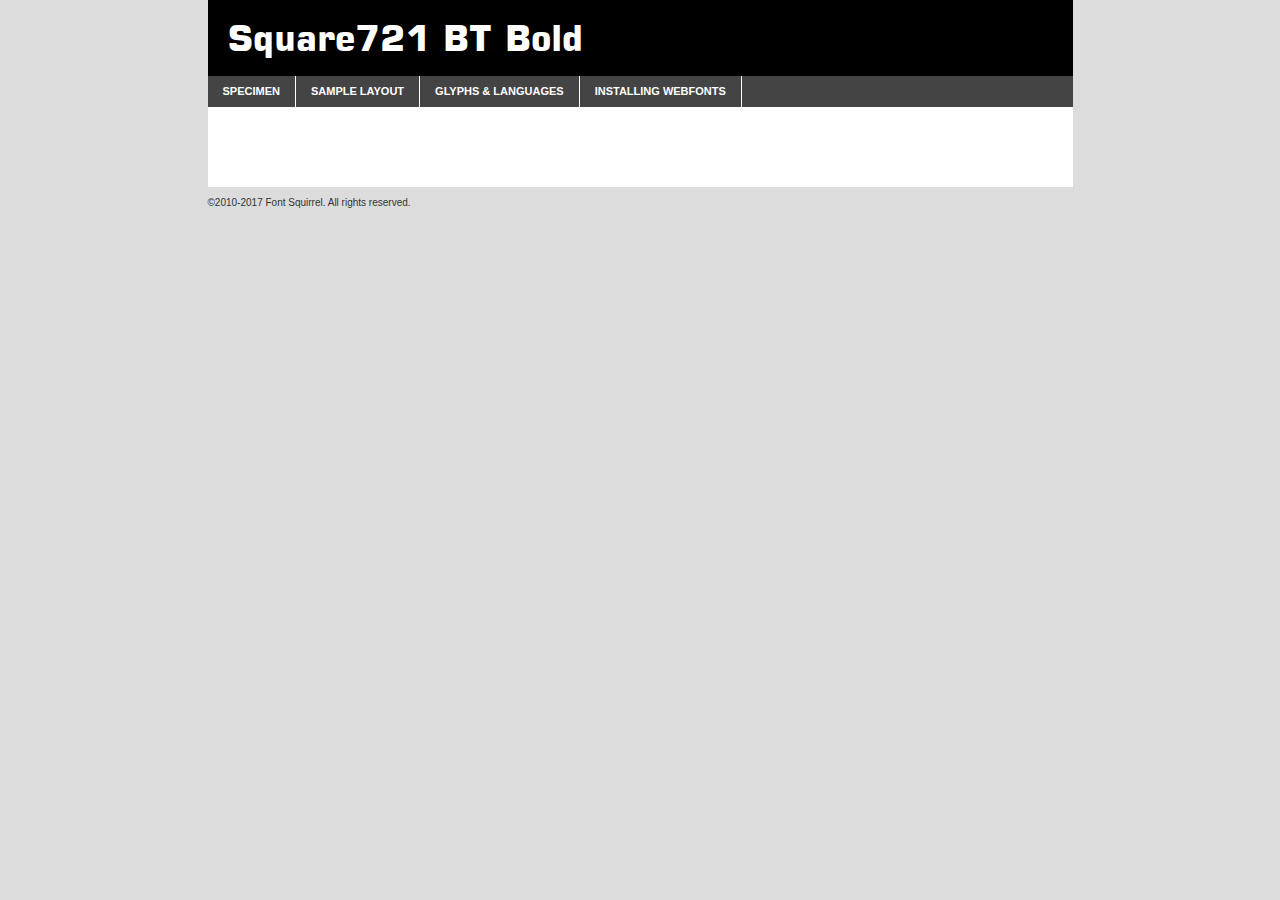
<file: assets/font/tt0247m_-demo.html>
<!DOCTYPE html PUBLIC "-//W3C//DTD XHTML 1.0 Transitional//EN"
	"http://www.w3.org/TR/xhtml1/DTD/xhtml1-transitional.dtd">

<html xmlns="http://www.w3.org/1999/xhtml" xml:lang="en" lang="en">
<head>
	<meta http-equiv="Content-Type" content="text/html; charset=utf-8" />
	<script src="http://ajax.googleapis.com/ajax/libs/jquery/1.7.2/jquery.min.js" type="text/javascript" charset="utf-8"></script>
	<script type="text/javascript">
	(function($){$.fn.easyTabs=function(option){var param=jQuery.extend({fadeSpeed:"fast",defaultContent:1,activeClass:'active'},option);$(this).each(function(){var thisId="#"+this.id;if(param.defaultContent==''){param.defaultContent=1;}
	if(typeof param.defaultContent=="number")
	{var defaultTab=$(thisId+" .tabs li:eq("+(param.defaultContent-1)+") a").attr('href').substr(1);}else{var defaultTab=param.defaultContent;}
	$(thisId+" .tabs li a").each(function(){var tabToHide=$(this).attr('href').substr(1);$("#"+tabToHide).addClass('easytabs-tab-content');});hideAll();changeContent(defaultTab);function hideAll(){$(thisId+" .easytabs-tab-content").hide();}
	function changeContent(tabId){hideAll();$(thisId+" .tabs li").removeClass(param.activeClass);$(thisId+" .tabs li a[href=#"+tabId+"]").closest('li').addClass(param.activeClass);if(param.fadeSpeed!="none")
	{$(thisId+" #"+tabId).fadeIn(param.fadeSpeed);}else{$(thisId+" #"+tabId).show();}}
	$(thisId+" .tabs li").click(function(){var tabId=$(this).find('a').attr('href').substr(1);changeContent(tabId);return false;});});}})(jQuery);
	</script>
	<link rel="stylesheet" href="specimen_files/specimen_stylesheet.css" type="text/css" charset="utf-8" />
	<link rel="stylesheet" href="stylesheet.css" type="text/css" charset="utf-8" />

	<style type="text/css">
					body{
				font-family: 'square721_btbold';
							}
		</style>

	<title>Square721 BT Bold Specimen</title>
	
	
	<script type="text/javascript" charset="utf-8">
		$(document).ready(function() {
			$('#container').easyTabs({defaultContent:1});
		});
	</script>
</head>

<body>
<div id="container">
	<div id="header">
		Square721 BT Bold	</div>
	<ul class="tabs">
		<li><a href="#specimen">Specimen</a></li>
		<li><a href="#layout">Sample Layout</a></li>
				<li><a href="#glyphs">Glyphs &amp; Languages</a></li>
		<li><a href="#installing">Installing Webfonts</a></li>
		
	</ul>
	
	<div id="main_content">

		
			<div id="specimen">
		
				<div class="section">
					<div class="grid12 firstcol">
						<div class="huge">AaBb</div>
					</div>
				</div>
		
				<div class="section">
					<div class="glyph_range">A&#x200B;B&#x200b;C&#x200b;D&#x200b;E&#x200b;F&#x200b;G&#x200b;H&#x200b;I&#x200b;J&#x200b;K&#x200b;L&#x200b;M&#x200b;N&#x200b;O&#x200b;P&#x200b;Q&#x200b;R&#x200b;S&#x200b;T&#x200b;U&#x200b;V&#x200b;W&#x200b;X&#x200b;Y&#x200b;Z&#x200b;a&#x200b;b&#x200b;c&#x200b;d&#x200b;e&#x200b;f&#x200b;g&#x200b;h&#x200b;i&#x200b;j&#x200b;k&#x200b;l&#x200b;m&#x200b;n&#x200b;o&#x200b;p&#x200b;q&#x200b;r&#x200b;s&#x200b;t&#x200b;u&#x200b;v&#x200b;w&#x200b;x&#x200b;y&#x200b;z&#x200b;1&#x200b;2&#x200b;3&#x200b;4&#x200b;5&#x200b;6&#x200b;7&#x200b;8&#x200b;9&#x200b;0&#x200b;&amp;&#x200b;.&#x200b;,&#x200b;?&#x200b;!&#x200b;&#64;&#x200b;(&#x200b;)&#x200b;#&#x200b;$&#x200b;%&#x200b;*&#x200b;+&#x200b;-&#x200b;=&#x200b;:&#x200b;;</div>
				</div>
				<div class="section">
					<div class="grid12 firstcol">
						<table class="sample_table">
							<tr><td>10</td><td class="size10">abcdefghijklmnopqrstuvwxyzABCDEFGHIJKLMNOPQRSTUVWXYZ0123456789abcdefghijklmnopqrstuvwxyzABCDEFGHIJKLMNOPQRSTUVWXYZ0123456789abcdefghijklmnopqrstuvwxyzABCDEFGHIJKLMNOPQRSTUVWXYZ</td></tr>
							<tr><td>11</td><td class="size11">abcdefghijklmnopqrstuvwxyzABCDEFGHIJKLMNOPQRSTUVWXYZ0123456789abcdefghijklmnopqrstuvwxyzABCDEFGHIJKLMNOPQRSTUVWXYZ0123456789abcdefghijklmnopqrstuvwxyzABCDEFGHIJKLMNOPQRSTUVWXYZ</td></tr>
							<tr><td>12</td><td class="size12">abcdefghijklmnopqrstuvwxyzABCDEFGHIJKLMNOPQRSTUVWXYZ0123456789abcdefghijklmnopqrstuvwxyzABCDEFGHIJKLMNOPQRSTUVWXYZ0123456789abcdefghijklmnopqrstuvwxyzABCDEFGHIJKLMNOPQRSTUVWXYZ</td></tr>
							<tr><td>13</td><td class="size13">abcdefghijklmnopqrstuvwxyzABCDEFGHIJKLMNOPQRSTUVWXYZ0123456789abcdefghijklmnopqrstuvwxyzABCDEFGHIJKLMNOPQRSTUVWXYZ0123456789abcdefghijklmnopqrstuvwxyzABCDEFGHIJKLMNOPQRSTUVWXYZ</td></tr>
							<tr><td>14</td><td class="size14">abcdefghijklmnopqrstuvwxyzABCDEFGHIJKLMNOPQRSTUVWXYZ0123456789abcdefghijklmnopqrstuvwxyzABCDEFGHIJKLMNOPQRSTUVWXYZ0123456789abcdefghijklmnopqrstuvwxyzABCDEFGHIJKLMNOPQRSTUVWXYZ</td></tr>
							<tr><td>16</td><td class="size16">abcdefghijklmnopqrstuvwxyzABCDEFGHIJKLMNOPQRSTUVWXYZ0123456789abcdefghijklmnopqrstuvwxyzABCDEFGHIJKLMNOPQRSTUVWXYZ</td></tr>
							<tr><td>18</td><td class="size18">abcdefghijklmnopqrstuvwxyzABCDEFGHIJKLMNOPQRSTUVWXYZ0123456789abcdefghijklmnopqrstuvwxyzABCDEFGHIJKLMNOPQRSTUVWXYZ</td></tr>
							<tr><td>20</td><td class="size20">abcdefghijklmnopqrstuvwxyzABCDEFGHIJKLMNOPQRSTUVWXYZ0123456789abcdefghijklmnopqrstuvwxyzABCDEFGHIJKLMNOPQRSTUVWXYZ</td></tr>
							<tr><td>24</td><td class="size24">abcdefghijklmnopqrstuvwxyzABCDEFGHIJKLMNOPQRSTUVWXYZ0123456789abcdefghijklmnopqrstuvwxyzABCDEFGHIJKLMNOPQRSTUVWXYZ</td></tr>
							<tr><td>30</td><td class="size30">abcdefghijklmnopqrstuvwxyzABCDEFGHIJKLMNOPQRSTUVWXYZ0123456789abcdefghijklmnopqrstuvwxyzABCDEFGHIJKLMNOPQRSTUVWXYZ</td></tr>
							<tr><td>36</td><td class="size36">abcdefghijklmnopqrstuvwxyzABCDEFGHIJKLMNOPQRSTUVWXYZ0123456789abcdefghijklmnopqrstuvwxyzABCDEFGHIJKLMNOPQRSTUVWXYZ</td></tr>
							<tr><td>48</td><td class="size48">abcdefghijklmnopqrstuvwxyzABCDEFGHIJKLMNOPQRSTUVWXYZ0123456789abcdefghijklmnopqrstuvwxyzABCDEFGHIJKLMNOPQRSTUVWXYZ</td></tr>
							<tr><td>60</td><td class="size60">abcdefghijklmnopqrstuvwxyzABCDEFGHIJKLMNOPQRSTUVWXYZ0123456789abcdefghijklmnopqrstuvwxyzABCDEFGHIJKLMNOPQRSTUVWXYZ</td></tr>
							<tr><td>72</td><td class="size72">abcdefghijklmnopqrstuvwxyzABCDEFGHIJKLMNOPQRSTUVWXYZ0123456789abcdefghijklmnopqrstuvwxyzABCDEFGHIJKLMNOPQRSTUVWXYZ</td></tr>
							<tr><td>90</td><td class="size90">abcdefghijklmnopqrstuvwxyzABCDEFGHIJKLMNOPQRSTUVWXYZ0123456789abcdefghijklmnopqrstuvwxyzABCDEFGHIJKLMNOPQRSTUVWXYZ</td></tr>
						</table>
				
					</div>
			
				</div>
		
		
		
								<div class="section" id="bodycomparison">


										<div id="xheight">
				<div class="fontbody">&#x25FC;&#x25FC;&#x25FC;&#x25FC;&#x25FC;&#x25FC;&#x25FC;&#x25FC;&#x25FC;&#x25FC;&#x25FC;&#x25FC;&#x25FC;&#x25FC;&#x25FC;&#x25FC;&#x25FC;&#x25FC;&#x25FC;&#x25FC;&#x25FC;&#x25FC;&#x25FC;&#x25FC;&#x25FC;&#x25FC;&#x25FC;&#x25FC;&#x25FC;&#x25FC;&#x25FC;&#x25FC;&#x25FC;&#x25FC;&#x25FC;&#x25FC;&#x25FC;&#x25FC;&#x25FC;&#x25FC;&#x25FC;&#x25FC;&#x25FC;&#x25FC;&#x25FC;&#x25FC;&#x25FC;&#x25FC;&#x25FC;&#x25FC;&#x25FC;&#x25FC;&#x25FC;&#x25FC;&#x25FC;&#x25FC;&#x25FC;&#x25FC;&#x25FC;&#x25FC;&#x25FC;&#x25FC;&#x25FC;&#x25FC;&#x25FC;&#x25FC;&#x25FC;&#x25FC;&#x25FC;&#x25FC;&#x25FC;&#x25FC;&#x25FC;&#x25FC;&#x25FC;&#x25FC;&#x25FC;&#x25FC;&#x25FC;&#x25FC;&#x25FC;&#x25FC;&#x25FC;&#x25FC;&#x25FC;&#x25FC;&#x25FC;&#x25FC;&#x25FC;&#x25FC;&#x25FC;&#x25FC;&#x25FC;&#x25FC;&#x25FC;&#x25FC;&#x25FC;&#x25FC;&#x25FC;body</div><div class="arialbody">body</div><div class="verdanabody">body</div><div class="georgiabody">body</div></div>
										<div class="fontbody" style="z-index:1">
											body<span>Square721 BT Bold</span>
										</div>
										<div class="arialbody" style="z-index:1">
											body<span>Arial</span>
										</div>
										<div class="verdanabody" style="z-index:1">
											body<span>Verdana</span>
										</div>
										<div class="georgiabody" style="z-index:1">
											body<span>Georgia</span>
										</div>



								</div>
		
		
				<div class="section psample psample_row1" id="">
					
					<div class="grid2 firstcol">
						<p class="size10"><span>10.</span>Aenean lacinia bibendum nulla sed consectetur. Fusce dapibus, tellus ac cursus commodo, tortor mauris condimentum nibh, ut fermentum massa justo sit amet risus. Nullam id dolor id nibh ultricies vehicula ut id elit. Cum sociis natoque penatibus et magnis dis parturient montes, nascetur ridiculus mus. Nulla vitae elit libero, a pharetra augue.</p>
			
					</div>
					<div class="grid3">
						<p class="size11"><span>11.</span>Aenean lacinia bibendum nulla sed consectetur. Fusce dapibus, tellus ac cursus commodo, tortor mauris condimentum nibh, ut fermentum massa justo sit amet risus. Nullam id dolor id nibh ultricies vehicula ut id elit. Cum sociis natoque penatibus et magnis dis parturient montes, nascetur ridiculus mus. Nulla vitae elit libero, a pharetra augue.</p>
			
					</div>
					<div class="grid3">
						<p class="size12"><span>12.</span>Aenean lacinia bibendum nulla sed consectetur. Fusce dapibus, tellus ac cursus commodo, tortor mauris condimentum nibh, ut fermentum massa justo sit amet risus. Nullam id dolor id nibh ultricies vehicula ut id elit. Cum sociis natoque penatibus et magnis dis parturient montes, nascetur ridiculus mus. Nulla vitae elit libero, a pharetra augue.</p>
			
					</div>
					<div class="grid4">
						<p class="size13"><span>13.</span>Aenean lacinia bibendum nulla sed consectetur. Fusce dapibus, tellus ac cursus commodo, tortor mauris condimentum nibh, ut fermentum massa justo sit amet risus. Nullam id dolor id nibh ultricies vehicula ut id elit. Cum sociis natoque penatibus et magnis dis parturient montes, nascetur ridiculus mus. Nulla vitae elit libero, a pharetra augue.</p>
			
					</div>
					<div class="white_blend"></div>
					
				</div>
				<div class="section psample psample_row2" id="">
					<div class="grid3 firstcol">
						<p class="size14"><span>14.</span>Aenean lacinia bibendum nulla sed consectetur. Fusce dapibus, tellus ac cursus commodo, tortor mauris condimentum nibh, ut fermentum massa justo sit amet risus. Nullam id dolor id nibh ultricies vehicula ut id elit. Cum sociis natoque penatibus et magnis dis parturient montes, nascetur ridiculus mus. Nulla vitae elit libero, a pharetra augue.</p>
			
					</div>
					<div class="grid4">
						<p class="size16"><span>16.</span>Aenean lacinia bibendum nulla sed consectetur. Fusce dapibus, tellus ac cursus commodo, tortor mauris condimentum nibh, ut fermentum massa justo sit amet risus. Nullam id dolor id nibh ultricies vehicula ut id elit. Cum sociis natoque penatibus et magnis dis parturient montes, nascetur ridiculus mus. Nulla vitae elit libero, a pharetra augue.</p>
			
					</div>
					<div class="grid5">
						<p class="size18"><span>18.</span>Aenean lacinia bibendum nulla sed consectetur. Fusce dapibus, tellus ac cursus commodo, tortor mauris condimentum nibh, ut fermentum massa justo sit amet risus. Nullam id dolor id nibh ultricies vehicula ut id elit. Cum sociis natoque penatibus et magnis dis parturient montes, nascetur ridiculus mus. Nulla vitae elit libero, a pharetra augue.</p>
			
					</div>

					<div class="white_blend"></div>

				</div>
				
				<div class="section psample psample_row3" id="">
					<div class="grid5 firstcol">
						<p class="size20"><span>20.</span>Aenean lacinia bibendum nulla sed consectetur. Fusce dapibus, tellus ac cursus commodo, tortor mauris condimentum nibh, ut fermentum massa justo sit amet risus. Nullam id dolor id nibh ultricies vehicula ut id elit. Cum sociis natoque penatibus et magnis dis parturient montes, nascetur ridiculus mus. Nulla vitae elit libero, a pharetra augue.</p>
					</div>
					<div class="grid7">
						<p class="size24"><span>24.</span>Aenean lacinia bibendum nulla sed consectetur. Fusce dapibus, tellus ac cursus commodo, tortor mauris condimentum nibh, ut fermentum massa justo sit amet risus. Nullam id dolor id nibh ultricies vehicula ut id elit. Cum sociis natoque penatibus et magnis dis parturient montes, nascetur ridiculus mus. Nulla vitae elit libero, a pharetra augue.</p>
					</div>
					
					<div class="white_blend"></div>
					
				</div>
				
				<div class="section psample psample_row4" id="">
					<div class="grid12 firstcol">
						<p class="size30"><span>30.</span>Aenean lacinia bibendum nulla sed consectetur. Fusce dapibus, tellus ac cursus commodo, tortor mauris condimentum nibh, ut fermentum massa justo sit amet risus. Nullam id dolor id nibh ultricies vehicula ut id elit. Cum sociis natoque penatibus et magnis dis parturient montes, nascetur ridiculus mus. Nulla vitae elit libero, a pharetra augue.</p>
					</div>
					<div class="white_blend"></div>
					
				</div>
				
				
				
				<div class="section psample psample_row1 fullreverse">
					<div class="grid2 firstcol">
						<p class="size10"><span>10.</span>Aenean lacinia bibendum nulla sed consectetur. Fusce dapibus, tellus ac cursus commodo, tortor mauris condimentum nibh, ut fermentum massa justo sit amet risus. Nullam id dolor id nibh ultricies vehicula ut id elit. Cum sociis natoque penatibus et magnis dis parturient montes, nascetur ridiculus mus. Nulla vitae elit libero, a pharetra augue.</p>
			
					</div>
					<div class="grid3">
						<p class="size11"><span>11.</span>Aenean lacinia bibendum nulla sed consectetur. Fusce dapibus, tellus ac cursus commodo, tortor mauris condimentum nibh, ut fermentum massa justo sit amet risus. Nullam id dolor id nibh ultricies vehicula ut id elit. Cum sociis natoque penatibus et magnis dis parturient montes, nascetur ridiculus mus. Nulla vitae elit libero, a pharetra augue.</p>
			
					</div>
					<div class="grid3">
						<p class="size12"><span>12.</span>Aenean lacinia bibendum nulla sed consectetur. Fusce dapibus, tellus ac cursus commodo, tortor mauris condimentum nibh, ut fermentum massa justo sit amet risus. Nullam id dolor id nibh ultricies vehicula ut id elit. Cum sociis natoque penatibus et magnis dis parturient montes, nascetur ridiculus mus. Nulla vitae elit libero, a pharetra augue.</p>
			
					</div>
					<div class="grid4">
						<p class="size13"><span>13.</span>Aenean lacinia bibendum nulla sed consectetur. Fusce dapibus, tellus ac cursus commodo, tortor mauris condimentum nibh, ut fermentum massa justo sit amet risus. Nullam id dolor id nibh ultricies vehicula ut id elit. Cum sociis natoque penatibus et magnis dis parturient montes, nascetur ridiculus mus. Nulla vitae elit libero, a pharetra augue.</p>
			
					</div>
					<div class="black_blend"></div>
					
				</div>
				
				<div class="section psample psample_row2 fullreverse">
					<div class="grid3 firstcol">
						<p class="size14"><span>14.</span>Aenean lacinia bibendum nulla sed consectetur. Fusce dapibus, tellus ac cursus commodo, tortor mauris condimentum nibh, ut fermentum massa justo sit amet risus. Nullam id dolor id nibh ultricies vehicula ut id elit. Cum sociis natoque penatibus et magnis dis parturient montes, nascetur ridiculus mus. Nulla vitae elit libero, a pharetra augue.</p>
			
					</div>
					<div class="grid4">
						<p class="size16"><span>16.</span>Aenean lacinia bibendum nulla sed consectetur. Fusce dapibus, tellus ac cursus commodo, tortor mauris condimentum nibh, ut fermentum massa justo sit amet risus. Nullam id dolor id nibh ultricies vehicula ut id elit. Cum sociis natoque penatibus et magnis dis parturient montes, nascetur ridiculus mus. Nulla vitae elit libero, a pharetra augue.</p>
			
					</div>
					<div class="grid5">
						<p class="size18"><span>18.</span>Aenean lacinia bibendum nulla sed consectetur. Fusce dapibus, tellus ac cursus commodo, tortor mauris condimentum nibh, ut fermentum massa justo sit amet risus. Nullam id dolor id nibh ultricies vehicula ut id elit. Cum sociis natoque penatibus et magnis dis parturient montes, nascetur ridiculus mus. Nulla vitae elit libero, a pharetra augue.</p>
			
					</div>
					<div class="black_blend"></div>

				</div>
				
				<div class="section psample fullreverse psample_row3" id="">
					<div class="grid5 firstcol">
						<p class="size20"><span>20.</span>Aenean lacinia bibendum nulla sed consectetur. Fusce dapibus, tellus ac cursus commodo, tortor mauris condimentum nibh, ut fermentum massa justo sit amet risus. Nullam id dolor id nibh ultricies vehicula ut id elit. Cum sociis natoque penatibus et magnis dis parturient montes, nascetur ridiculus mus. Nulla vitae elit libero, a pharetra augue.</p>
					</div>
					<div class="grid7">
						<p class="size24"><span>24.</span>Aenean lacinia bibendum nulla sed consectetur. Fusce dapibus, tellus ac cursus commodo, tortor mauris condimentum nibh, ut fermentum massa justo sit amet risus. Nullam id dolor id nibh ultricies vehicula ut id elit. Cum sociis natoque penatibus et magnis dis parturient montes, nascetur ridiculus mus. Nulla vitae elit libero, a pharetra augue.</p>
					</div>
					
					<div class="black_blend"></div>
					
				</div>
				
				<div class="section psample fullreverse psample_row4" id="" style="border-bottom: 20px #000 solid;">
					<div class="grid12 firstcol">
						<p class="size30"><span>30.</span>Aenean lacinia bibendum nulla sed consectetur. Fusce dapibus, tellus ac cursus commodo, tortor mauris condimentum nibh, ut fermentum massa justo sit amet risus. Nullam id dolor id nibh ultricies vehicula ut id elit. Cum sociis natoque penatibus et magnis dis parturient montes, nascetur ridiculus mus. Nulla vitae elit libero, a pharetra augue.</p>
					</div>
					<div class="black_blend"></div>
					
				</div>
				
				
				
				
			</div>
			
			<div id="layout">
				
				<div class="section">
					
					<div class="grid12 firstcol">
						<h1>Lorem Ipsum Dolor</h1>
						<h2>Etiam porta sem malesuada magna mollis euismod</h2>
						
						<p class="byline">By <a href="#link">Aenean Lacinia</a></p>
					</div>
				</div>
				<div class="section">
					<div class="grid8 firstcol">
						<p class="large">Donec sed odio dui. Morbi leo risus, porta ac consectetur ac, vestibulum at eros. Fusce dapibus, tellus ac cursus commodo, tortor mauris condimentum nibh, ut fermentum massa justo sit amet risus. </p>

						
						<h3>Pellentesque ornare sem</h3>

						<p>Maecenas sed diam eget risus varius blandit sit amet non magna. Maecenas faucibus mollis interdum. Donec ullamcorper nulla non metus auctor fringilla. Nullam id dolor id nibh ultricies vehicula ut id elit. Nullam id dolor id nibh ultricies vehicula ut id elit. </p>

						<p>Aenean eu leo quam. Pellentesque ornare sem lacinia quam venenatis vestibulum. Lorem ipsum dolor sit amet, consectetur adipiscing elit. Cum sociis natoque penatibus et magnis dis parturient montes, nascetur ridiculus mus. </p>

						<p>Nulla vitae elit libero, a pharetra augue. Praesent commodo cursus magna, vel scelerisque nisl consectetur et. Aenean lacinia bibendum nulla sed consectetur. </p>

						<p>Nullam quis risus eget urna mollis ornare vel eu leo. Nullam quis risus eget urna mollis ornare vel eu leo. Maecenas sed diam eget risus varius blandit sit amet non magna. Donec ullamcorper nulla non metus auctor fringilla. </p>

						<h3>Cras mattis consectetur</h3>

						<p>Aenean eu leo quam. Pellentesque ornare sem lacinia quam venenatis vestibulum. Aenean lacinia bibendum nulla sed consectetur. Integer posuere erat a ante venenatis dapibus posuere velit aliquet. Cras mattis consectetur purus sit amet fermentum. </p>

						<p>Nullam id dolor id nibh ultricies vehicula ut id elit. Nullam quis risus eget urna mollis ornare vel eu leo. Cras mattis consectetur purus sit amet fermentum.</p>
					</div>
					
					<div class="grid4 sidebar">
						
						<div class="box reverse">
							<p class="last">Nullam quis risus eget urna mollis ornare vel eu leo. Donec ullamcorper nulla non metus auctor fringilla. Cras mattis consectetur purus sit amet fermentum. Sed posuere consectetur est at lobortis. Lorem ipsum dolor sit amet, consectetur adipiscing elit. </p>
						</div>
						
						<p class="caption">Maecenas sed diam eget risus varius.</p>

						<p>Vestibulum id ligula porta felis euismod semper. Integer posuere erat a ante venenatis dapibus posuere velit aliquet. Vestibulum id ligula porta felis euismod semper. Sed posuere consectetur est at lobortis. Maecenas sed diam eget risus varius blandit sit amet non magna. Fusce dapibus, tellus ac cursus commodo, tortor mauris condimentum nibh, ut fermentum massa justo sit amet risus. </p>

					

						<p>Duis mollis, est non commodo luctus, nisi erat porttitor ligula, eget lacinia odio sem nec elit. Aenean lacinia bibendum nulla sed consectetur. Vivamus sagittis lacus vel augue laoreet rutrum faucibus dolor auctor. Aenean lacinia bibendum nulla sed consectetur. Nullam quis risus eget urna mollis ornare vel eu leo. </p>

						<p>Praesent commodo cursus magna, vel scelerisque nisl consectetur et. Donec ullamcorper nulla non metus auctor fringilla. Maecenas faucibus mollis interdum. Fusce dapibus, tellus ac cursus commodo, tortor mauris condimentum nibh, ut fermentum massa justo sit amet risus. </p>

					</div>
				</div>
				
			</div>


			



		<div id="glyphs">
			<div class="section">
				<div class="grid12 firstcol">
			
				<h1>Language Support</h1>
				<p>The subset of Square721 BT Bold in this kit supports the following languages:<br />
			
					Albanian, Basque, Breton, Chamorro, Danish, Dutch, English, Faroese, Finnish, French, Frisian, Galician, German, Icelandic, Italian, Malagasy, Norwegian, Portuguese, Spanish, Alsatian, Aragonese, Arapaho, Arrernte, Asturian, Aymara, Bislama, Cebuano, Corsican, Fijian, French_creole, Genoese, Gilbertese, Greenlandic, Haitian_creole, Hiligaynon, Hmong, Hopi, Ibanag, Iloko_ilokano, Indonesian, Interglossa_glosa, Interlingua, Irish_gaelic, Jerriais, Lojban, Lombard, Luxembourgeois, Manx, Mohawk, Norfolk_pitcairnese, Occitan, Oromo, Pangasinan, Papiamento, Piedmontese, Potawatomi, Rhaeto-romance, Romansh, Rotokas, Sami_lule, Samoan, Sardinian, Scots_gaelic, Seychelles_creole, Shona, Sicilian, Somali, Southern_ndebele, Swahili, Swati_swazi, Tagalog_filipino_pilipino, Tetum, Tok_pisin, Uyghur_latinized, Volapuk, Walloon, Warlpiri, Xhosa, Yapese, Zulu, Latinbasic, Ubasic, Demo				</p>
				<h1>Glyph Chart</h1>
				<p>The subset of Square721 BT Bold in this kit includes all the glyphs listed below. Unicode entities are included above each glyph to help you insert individual characters into your layout.</p>
				<div id="glyph_chart">
			
																				 <div><p>&amp;#13;</p>&#13;</div>
																				 <div><p>&amp;#32;</p>&#32;</div>
																				 <div><p>&amp;#33;</p>&#33;</div>
																				 <div><p>&amp;#34;</p>&#34;</div>
																				 <div><p>&amp;#35;</p>&#35;</div>
																				 <div><p>&amp;#36;</p>&#36;</div>
																				 <div><p>&amp;#37;</p>&#37;</div>
																				 <div><p>&amp;#38;</p>&#38;</div>
																				 <div><p>&amp;#39;</p>&#39;</div>
																				 <div><p>&amp;#40;</p>&#40;</div>
																				 <div><p>&amp;#41;</p>&#41;</div>
																				 <div><p>&amp;#42;</p>&#42;</div>
																				 <div><p>&amp;#43;</p>&#43;</div>
																				 <div><p>&amp;#44;</p>&#44;</div>
																				 <div><p>&amp;#45;</p>&#45;</div>
																				 <div><p>&amp;#46;</p>&#46;</div>
																				 <div><p>&amp;#47;</p>&#47;</div>
																				 <div><p>&amp;#48;</p>&#48;</div>
																				 <div><p>&amp;#49;</p>&#49;</div>
																				 <div><p>&amp;#50;</p>&#50;</div>
																				 <div><p>&amp;#51;</p>&#51;</div>
																				 <div><p>&amp;#52;</p>&#52;</div>
																				 <div><p>&amp;#53;</p>&#53;</div>
																				 <div><p>&amp;#54;</p>&#54;</div>
																				 <div><p>&amp;#55;</p>&#55;</div>
																				 <div><p>&amp;#56;</p>&#56;</div>
																				 <div><p>&amp;#57;</p>&#57;</div>
																				 <div><p>&amp;#58;</p>&#58;</div>
																				 <div><p>&amp;#59;</p>&#59;</div>
																				 <div><p>&amp;#60;</p>&#60;</div>
																				 <div><p>&amp;#61;</p>&#61;</div>
																				 <div><p>&amp;#62;</p>&#62;</div>
																				 <div><p>&amp;#63;</p>&#63;</div>
																				 <div><p>&amp;#64;</p>&#64;</div>
																				 <div><p>&amp;#65;</p>&#65;</div>
																				 <div><p>&amp;#66;</p>&#66;</div>
																				 <div><p>&amp;#67;</p>&#67;</div>
																				 <div><p>&amp;#68;</p>&#68;</div>
																				 <div><p>&amp;#69;</p>&#69;</div>
																				 <div><p>&amp;#70;</p>&#70;</div>
																				 <div><p>&amp;#71;</p>&#71;</div>
																				 <div><p>&amp;#72;</p>&#72;</div>
																				 <div><p>&amp;#73;</p>&#73;</div>
																				 <div><p>&amp;#74;</p>&#74;</div>
																				 <div><p>&amp;#75;</p>&#75;</div>
																				 <div><p>&amp;#76;</p>&#76;</div>
																				 <div><p>&amp;#77;</p>&#77;</div>
																				 <div><p>&amp;#78;</p>&#78;</div>
																				 <div><p>&amp;#79;</p>&#79;</div>
																				 <div><p>&amp;#80;</p>&#80;</div>
																				 <div><p>&amp;#81;</p>&#81;</div>
																				 <div><p>&amp;#82;</p>&#82;</div>
																				 <div><p>&amp;#83;</p>&#83;</div>
																				 <div><p>&amp;#84;</p>&#84;</div>
																				 <div><p>&amp;#85;</p>&#85;</div>
																				 <div><p>&amp;#86;</p>&#86;</div>
																				 <div><p>&amp;#87;</p>&#87;</div>
																				 <div><p>&amp;#88;</p>&#88;</div>
																				 <div><p>&amp;#89;</p>&#89;</div>
																				 <div><p>&amp;#90;</p>&#90;</div>
																				 <div><p>&amp;#91;</p>&#91;</div>
																				 <div><p>&amp;#92;</p>&#92;</div>
																				 <div><p>&amp;#93;</p>&#93;</div>
																				 <div><p>&amp;#94;</p>&#94;</div>
																				 <div><p>&amp;#95;</p>&#95;</div>
																				 <div><p>&amp;#96;</p>&#96;</div>
																				 <div><p>&amp;#97;</p>&#97;</div>
																				 <div><p>&amp;#98;</p>&#98;</div>
																				 <div><p>&amp;#99;</p>&#99;</div>
																				 <div><p>&amp;#100;</p>&#100;</div>
																				 <div><p>&amp;#101;</p>&#101;</div>
																				 <div><p>&amp;#102;</p>&#102;</div>
																				 <div><p>&amp;#103;</p>&#103;</div>
																				 <div><p>&amp;#104;</p>&#104;</div>
																				 <div><p>&amp;#105;</p>&#105;</div>
																				 <div><p>&amp;#106;</p>&#106;</div>
																				 <div><p>&amp;#107;</p>&#107;</div>
																				 <div><p>&amp;#108;</p>&#108;</div>
																				 <div><p>&amp;#109;</p>&#109;</div>
																				 <div><p>&amp;#110;</p>&#110;</div>
																				 <div><p>&amp;#111;</p>&#111;</div>
																				 <div><p>&amp;#112;</p>&#112;</div>
																				 <div><p>&amp;#113;</p>&#113;</div>
																				 <div><p>&amp;#114;</p>&#114;</div>
																				 <div><p>&amp;#115;</p>&#115;</div>
																				 <div><p>&amp;#116;</p>&#116;</div>
																				 <div><p>&amp;#117;</p>&#117;</div>
																				 <div><p>&amp;#118;</p>&#118;</div>
																				 <div><p>&amp;#119;</p>&#119;</div>
																				 <div><p>&amp;#120;</p>&#120;</div>
																				 <div><p>&amp;#121;</p>&#121;</div>
																				 <div><p>&amp;#122;</p>&#122;</div>
																				 <div><p>&amp;#123;</p>&#123;</div>
																				 <div><p>&amp;#124;</p>&#124;</div>
																				 <div><p>&amp;#125;</p>&#125;</div>
																				 <div><p>&amp;#126;</p>&#126;</div>
																				 <div><p>&amp;#160;</p>&#160;</div>
																				 <div><p>&amp;#161;</p>&#161;</div>
																				 <div><p>&amp;#162;</p>&#162;</div>
																				 <div><p>&amp;#163;</p>&#163;</div>
																				 <div><p>&amp;#164;</p>&#164;</div>
																				 <div><p>&amp;#165;</p>&#165;</div>
																				 <div><p>&amp;#166;</p>&#166;</div>
																				 <div><p>&amp;#167;</p>&#167;</div>
																				 <div><p>&amp;#168;</p>&#168;</div>
																				 <div><p>&amp;#169;</p>&#169;</div>
																				 <div><p>&amp;#170;</p>&#170;</div>
																				 <div><p>&amp;#171;</p>&#171;</div>
																				 <div><p>&amp;#172;</p>&#172;</div>
																				 <div><p>&amp;#173;</p>&#173;</div>
																				 <div><p>&amp;#174;</p>&#174;</div>
																				 <div><p>&amp;#175;</p>&#175;</div>
																				 <div><p>&amp;#176;</p>&#176;</div>
																				 <div><p>&amp;#177;</p>&#177;</div>
																				 <div><p>&amp;#178;</p>&#178;</div>
																				 <div><p>&amp;#179;</p>&#179;</div>
																				 <div><p>&amp;#180;</p>&#180;</div>
																				 <div><p>&amp;#181;</p>&#181;</div>
																				 <div><p>&amp;#182;</p>&#182;</div>
																				 <div><p>&amp;#183;</p>&#183;</div>
																				 <div><p>&amp;#184;</p>&#184;</div>
																				 <div><p>&amp;#185;</p>&#185;</div>
																				 <div><p>&amp;#186;</p>&#186;</div>
																				 <div><p>&amp;#187;</p>&#187;</div>
																				 <div><p>&amp;#188;</p>&#188;</div>
																				 <div><p>&amp;#189;</p>&#189;</div>
																				 <div><p>&amp;#190;</p>&#190;</div>
																				 <div><p>&amp;#191;</p>&#191;</div>
																				 <div><p>&amp;#192;</p>&#192;</div>
																				 <div><p>&amp;#193;</p>&#193;</div>
																				 <div><p>&amp;#194;</p>&#194;</div>
																				 <div><p>&amp;#195;</p>&#195;</div>
																				 <div><p>&amp;#196;</p>&#196;</div>
																				 <div><p>&amp;#197;</p>&#197;</div>
																				 <div><p>&amp;#198;</p>&#198;</div>
																				 <div><p>&amp;#199;</p>&#199;</div>
																				 <div><p>&amp;#200;</p>&#200;</div>
																				 <div><p>&amp;#201;</p>&#201;</div>
																				 <div><p>&amp;#202;</p>&#202;</div>
																				 <div><p>&amp;#203;</p>&#203;</div>
																				 <div><p>&amp;#204;</p>&#204;</div>
																				 <div><p>&amp;#205;</p>&#205;</div>
																				 <div><p>&amp;#206;</p>&#206;</div>
																				 <div><p>&amp;#207;</p>&#207;</div>
																				 <div><p>&amp;#208;</p>&#208;</div>
																				 <div><p>&amp;#209;</p>&#209;</div>
																				 <div><p>&amp;#210;</p>&#210;</div>
																				 <div><p>&amp;#211;</p>&#211;</div>
																				 <div><p>&amp;#212;</p>&#212;</div>
																				 <div><p>&amp;#213;</p>&#213;</div>
																				 <div><p>&amp;#214;</p>&#214;</div>
																				 <div><p>&amp;#215;</p>&#215;</div>
																				 <div><p>&amp;#216;</p>&#216;</div>
																				 <div><p>&amp;#217;</p>&#217;</div>
																				 <div><p>&amp;#218;</p>&#218;</div>
																				 <div><p>&amp;#219;</p>&#219;</div>
																				 <div><p>&amp;#220;</p>&#220;</div>
																				 <div><p>&amp;#221;</p>&#221;</div>
																				 <div><p>&amp;#222;</p>&#222;</div>
																				 <div><p>&amp;#223;</p>&#223;</div>
																				 <div><p>&amp;#224;</p>&#224;</div>
																				 <div><p>&amp;#225;</p>&#225;</div>
																				 <div><p>&amp;#226;</p>&#226;</div>
																				 <div><p>&amp;#227;</p>&#227;</div>
																				 <div><p>&amp;#228;</p>&#228;</div>
																				 <div><p>&amp;#229;</p>&#229;</div>
																				 <div><p>&amp;#230;</p>&#230;</div>
																				 <div><p>&amp;#231;</p>&#231;</div>
																				 <div><p>&amp;#232;</p>&#232;</div>
																				 <div><p>&amp;#233;</p>&#233;</div>
																				 <div><p>&amp;#234;</p>&#234;</div>
																				 <div><p>&amp;#235;</p>&#235;</div>
																				 <div><p>&amp;#236;</p>&#236;</div>
																				 <div><p>&amp;#237;</p>&#237;</div>
																				 <div><p>&amp;#238;</p>&#238;</div>
																				 <div><p>&amp;#239;</p>&#239;</div>
																				 <div><p>&amp;#240;</p>&#240;</div>
																				 <div><p>&amp;#241;</p>&#241;</div>
																				 <div><p>&amp;#242;</p>&#242;</div>
																				 <div><p>&amp;#243;</p>&#243;</div>
																				 <div><p>&amp;#244;</p>&#244;</div>
																				 <div><p>&amp;#245;</p>&#245;</div>
																				 <div><p>&amp;#246;</p>&#246;</div>
																				 <div><p>&amp;#247;</p>&#247;</div>
																				 <div><p>&amp;#248;</p>&#248;</div>
																				 <div><p>&amp;#249;</p>&#249;</div>
																				 <div><p>&amp;#250;</p>&#250;</div>
																				 <div><p>&amp;#251;</p>&#251;</div>
																				 <div><p>&amp;#252;</p>&#252;</div>
																				 <div><p>&amp;#253;</p>&#253;</div>
																				 <div><p>&amp;#254;</p>&#254;</div>
																				 <div><p>&amp;#255;</p>&#255;</div>
																				 <div><p>&amp;#338;</p>&#338;</div>
																				 <div><p>&amp;#339;</p>&#339;</div>
																				 <div><p>&amp;#376;</p>&#376;</div>
																				 <div><p>&amp;#710;</p>&#710;</div>
																				 <div><p>&amp;#732;</p>&#732;</div>
																				 <div><p>&amp;#8192;</p>&#8192;</div>
																				 <div><p>&amp;#8193;</p>&#8193;</div>
																				 <div><p>&amp;#8194;</p>&#8194;</div>
																				 <div><p>&amp;#8195;</p>&#8195;</div>
																				 <div><p>&amp;#8196;</p>&#8196;</div>
																				 <div><p>&amp;#8197;</p>&#8197;</div>
																				 <div><p>&amp;#8198;</p>&#8198;</div>
																				 <div><p>&amp;#8199;</p>&#8199;</div>
																				 <div><p>&amp;#8200;</p>&#8200;</div>
																				 <div><p>&amp;#8201;</p>&#8201;</div>
																				 <div><p>&amp;#8202;</p>&#8202;</div>
																				 <div><p>&amp;#8208;</p>&#8208;</div>
																				 <div><p>&amp;#8209;</p>&#8209;</div>
																				 <div><p>&amp;#8210;</p>&#8210;</div>
																				 <div><p>&amp;#8211;</p>&#8211;</div>
																				 <div><p>&amp;#8212;</p>&#8212;</div>
																				 <div><p>&amp;#8216;</p>&#8216;</div>
																				 <div><p>&amp;#8217;</p>&#8217;</div>
																				 <div><p>&amp;#8218;</p>&#8218;</div>
																				 <div><p>&amp;#8220;</p>&#8220;</div>
																				 <div><p>&amp;#8221;</p>&#8221;</div>
																				 <div><p>&amp;#8222;</p>&#8222;</div>
																				 <div><p>&amp;#8226;</p>&#8226;</div>
																				 <div><p>&amp;#8230;</p>&#8230;</div>
																				 <div><p>&amp;#8239;</p>&#8239;</div>
																				 <div><p>&amp;#8249;</p>&#8249;</div>
																				 <div><p>&amp;#8250;</p>&#8250;</div>
																				 <div><p>&amp;#8287;</p>&#8287;</div>
																				 <div><p>&amp;#8364;</p>&#8364;</div>
																				 <div><p>&amp;#8482;</p>&#8482;</div>
																				 <div><p>&amp;#9724;</p>&#9724;</div>
																				 <div><p>&amp;#64257;</p>&#64257;</div>
																				 <div><p>&amp;#64258;</p>&#64258;</div>
																																						</div>	
				</div>
		
		
			</div>
		</div>
		
		
		<div id="specs">
			
		</div>
	
		<div id="installing">
			<div class="section">
				<div class="grid7 firstcol">
					<h1>Installing Webfonts</h1>
					
					<p>Webfonts are supported by all major browser platforms but not all in the same way. There are currently four different font formats that must be included in order to target all browsers. This includes TTF, WOFF, EOT and SVG.</p>
					
					<h2>1. Upload your webfonts</h2>
					<p>You must upload your webfont kit to your website. They should be in or near the same directory as your CSS files.</p>
					
					<h2>2. Include the webfont stylesheet</h2>
					<p>A special CSS @font-face declaration helps the various browsers select the appropriate font it needs without causing you a bunch of headaches. Learn more about this syntax by reading the <a href="https://www.fontspring.com/blog/further-hardening-of-the-bulletproof-syntax">Fontspring blog post</a> about it. The code for it is as follows:</p>


<code>
@font-face{ 
	font-family: 'MyWebFont';
	src: url('WebFont.eot');
	src: url('WebFont.eot?#iefix') format('embedded-opentype'),
	     url('WebFont.woff') format('woff'),
	     url('WebFont.ttf') format('truetype'),
	     url('WebFont.svg#webfont') format('svg');
}
</code>

	<p>We've already gone ahead and generated the code for you. All you have to do is link to the stylesheet in your HTML, like this:</p>
	<code>&lt;link rel=&quot;stylesheet&quot; href=&quot;stylesheet.css&quot; type=&quot;text/css&quot; charset=&quot;utf-8&quot; /&gt;</code>

					<h2>3. Modify your own stylesheet</h2>
					<p>To take advantage of your new fonts, you must tell your stylesheet to use them. Look at the original @font-face declaration above and find the property called "font-family." The name linked there will be what you use to reference the font. Prepend that webfont name to the font stack in the "font-family" property, inside the selector you want to change. For example:</p>
<code>p { font-family: 'WebFont', Arial, sans-serif; }</code>

<h2>4. Test</h2>
<p>Getting webfonts to work cross-browser <em>can</em> be tricky. Use the information in the sidebar to help you if you find that fonts aren't loading in a particular browser.</p>
				</div>
				
				<div class="grid5 sidebar">
					<div class="box">
						<h2>Troubleshooting<br />Font-Face Problems</h2>
						<p>Having trouble getting your webfonts to load in your new website? Here are some tips to sort out what might be the problem.</p>

						<h3>Fonts not showing in any browser</h3>

						<p>This sounds like you need to work on the plumbing. You either did not upload the fonts to the correct directory, or you did not link the fonts properly in the CSS. If you've confirmed that all this is correct and you still have a problem, take a look at your .htaccess file and see if requests are getting intercepted.</p>

						<h3>Fonts not loading in iPhone or iPad</h3>

						<p>The most common problem here is that you are serving the fonts from an IIS server. IIS refuses to serve files that have unknown MIME types. If that is the case, you must set the MIME type for SVG to "image/svg+xml" in the server settings. Follow these instructions from Microsoft if you need help.</p>

						<h3>Fonts not loading in Firefox</h3>

						<p>The primary reason for this failure? You are still using a version Firefox older than 3.5. So upgrade already! If that isn't it, then you are very likely serving fonts from a different domain. Firefox requires that all font assets be served from the same domain. Lastly it is possible that you need to add WOFF to your list of MIME types (if you are serving via IIS.)</p>

						<h3>Fonts not loading in IE</h3>

						<p>Are you looking at Internet Explorer on an actual Windows machine or are you cheating by using a service like Adobe BrowserLab? Many of these screenshot services do not render @font-face for IE. Best to test it on a real machine.</p>

						<h3>Fonts not loading in IE9</h3>

						<p>IE9, like Firefox, requires that fonts be served from the same domain as the website. Make sure that is the case.</p>
					</div>
				</div>
			</div>
			
		</div>
	
	</div>
	<div id="footer">
		<p>&copy;2010-2017 Font Squirrel. All rights reserved.</p>
	</div>
</div>
</body>
</html>
</file>
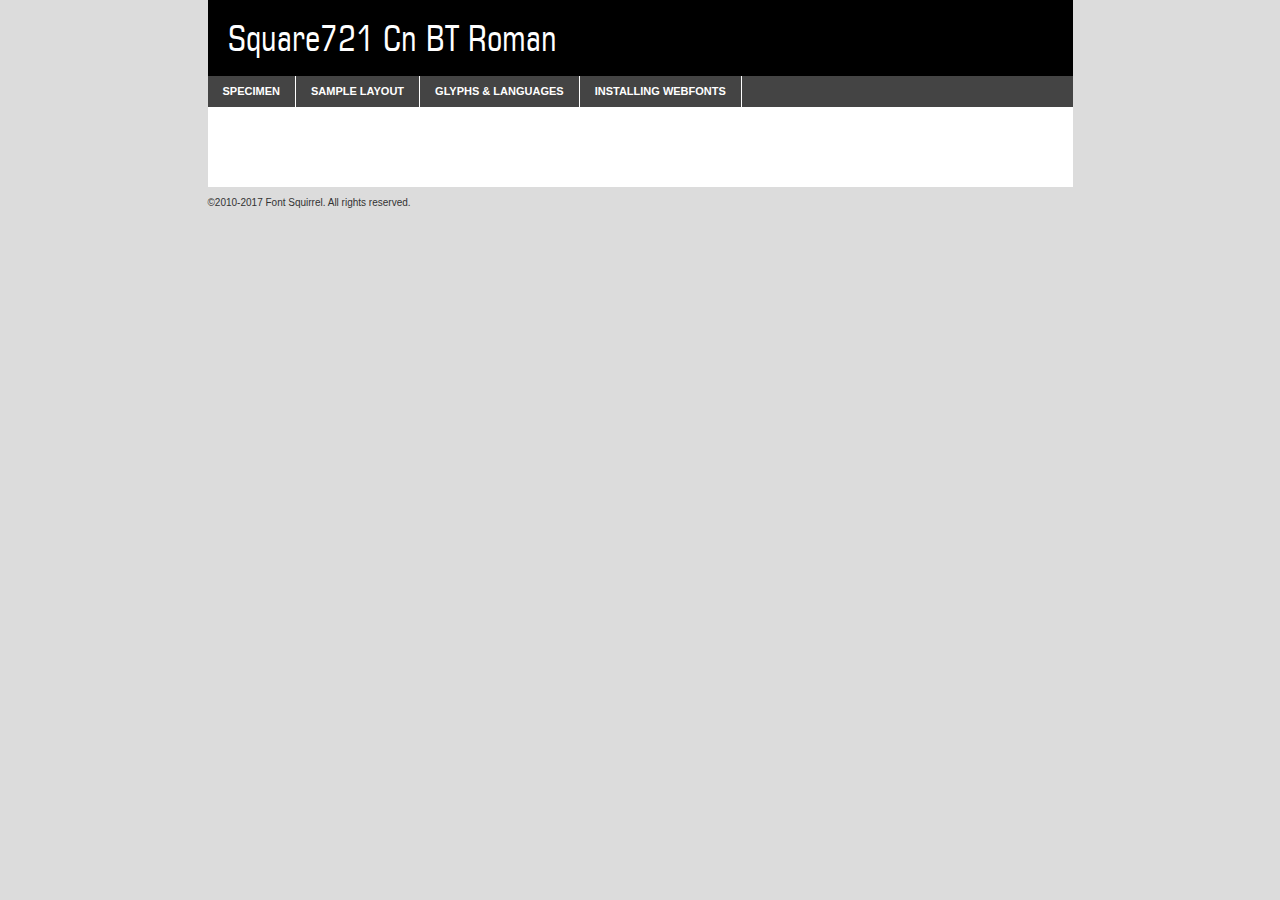
<file: assets/font/tt0248m_-demo.html>
<!DOCTYPE html PUBLIC "-//W3C//DTD XHTML 1.0 Transitional//EN"
	"http://www.w3.org/TR/xhtml1/DTD/xhtml1-transitional.dtd">

<html xmlns="http://www.w3.org/1999/xhtml" xml:lang="en" lang="en">
<head>
	<meta http-equiv="Content-Type" content="text/html; charset=utf-8" />
	<script src="http://ajax.googleapis.com/ajax/libs/jquery/1.7.2/jquery.min.js" type="text/javascript" charset="utf-8"></script>
	<script type="text/javascript">
	(function($){$.fn.easyTabs=function(option){var param=jQuery.extend({fadeSpeed:"fast",defaultContent:1,activeClass:'active'},option);$(this).each(function(){var thisId="#"+this.id;if(param.defaultContent==''){param.defaultContent=1;}
	if(typeof param.defaultContent=="number")
	{var defaultTab=$(thisId+" .tabs li:eq("+(param.defaultContent-1)+") a").attr('href').substr(1);}else{var defaultTab=param.defaultContent;}
	$(thisId+" .tabs li a").each(function(){var tabToHide=$(this).attr('href').substr(1);$("#"+tabToHide).addClass('easytabs-tab-content');});hideAll();changeContent(defaultTab);function hideAll(){$(thisId+" .easytabs-tab-content").hide();}
	function changeContent(tabId){hideAll();$(thisId+" .tabs li").removeClass(param.activeClass);$(thisId+" .tabs li a[href=#"+tabId+"]").closest('li').addClass(param.activeClass);if(param.fadeSpeed!="none")
	{$(thisId+" #"+tabId).fadeIn(param.fadeSpeed);}else{$(thisId+" #"+tabId).show();}}
	$(thisId+" .tabs li").click(function(){var tabId=$(this).find('a').attr('href').substr(1);changeContent(tabId);return false;});});}})(jQuery);
	</script>
	<link rel="stylesheet" href="specimen_files/specimen_stylesheet.css" type="text/css" charset="utf-8" />
	<link rel="stylesheet" href="stylesheet.css" type="text/css" charset="utf-8" />

	<style type="text/css">
					body{
				font-family: 'square721_cn_btroman';
							}
		</style>

	<title>Square721 Cn BT Roman Specimen</title>
	
	
	<script type="text/javascript" charset="utf-8">
		$(document).ready(function() {
			$('#container').easyTabs({defaultContent:1});
		});
	</script>
</head>

<body>
<div id="container">
	<div id="header">
		Square721 Cn BT Roman	</div>
	<ul class="tabs">
		<li><a href="#specimen">Specimen</a></li>
		<li><a href="#layout">Sample Layout</a></li>
				<li><a href="#glyphs">Glyphs &amp; Languages</a></li>
		<li><a href="#installing">Installing Webfonts</a></li>
		
	</ul>
	
	<div id="main_content">

		
			<div id="specimen">
		
				<div class="section">
					<div class="grid12 firstcol">
						<div class="huge">AaBb</div>
					</div>
				</div>
		
				<div class="section">
					<div class="glyph_range">A&#x200B;B&#x200b;C&#x200b;D&#x200b;E&#x200b;F&#x200b;G&#x200b;H&#x200b;I&#x200b;J&#x200b;K&#x200b;L&#x200b;M&#x200b;N&#x200b;O&#x200b;P&#x200b;Q&#x200b;R&#x200b;S&#x200b;T&#x200b;U&#x200b;V&#x200b;W&#x200b;X&#x200b;Y&#x200b;Z&#x200b;a&#x200b;b&#x200b;c&#x200b;d&#x200b;e&#x200b;f&#x200b;g&#x200b;h&#x200b;i&#x200b;j&#x200b;k&#x200b;l&#x200b;m&#x200b;n&#x200b;o&#x200b;p&#x200b;q&#x200b;r&#x200b;s&#x200b;t&#x200b;u&#x200b;v&#x200b;w&#x200b;x&#x200b;y&#x200b;z&#x200b;1&#x200b;2&#x200b;3&#x200b;4&#x200b;5&#x200b;6&#x200b;7&#x200b;8&#x200b;9&#x200b;0&#x200b;&amp;&#x200b;.&#x200b;,&#x200b;?&#x200b;!&#x200b;&#64;&#x200b;(&#x200b;)&#x200b;#&#x200b;$&#x200b;%&#x200b;*&#x200b;+&#x200b;-&#x200b;=&#x200b;:&#x200b;;</div>
				</div>
				<div class="section">
					<div class="grid12 firstcol">
						<table class="sample_table">
							<tr><td>10</td><td class="size10">abcdefghijklmnopqrstuvwxyzABCDEFGHIJKLMNOPQRSTUVWXYZ0123456789abcdefghijklmnopqrstuvwxyzABCDEFGHIJKLMNOPQRSTUVWXYZ0123456789abcdefghijklmnopqrstuvwxyzABCDEFGHIJKLMNOPQRSTUVWXYZ</td></tr>
							<tr><td>11</td><td class="size11">abcdefghijklmnopqrstuvwxyzABCDEFGHIJKLMNOPQRSTUVWXYZ0123456789abcdefghijklmnopqrstuvwxyzABCDEFGHIJKLMNOPQRSTUVWXYZ0123456789abcdefghijklmnopqrstuvwxyzABCDEFGHIJKLMNOPQRSTUVWXYZ</td></tr>
							<tr><td>12</td><td class="size12">abcdefghijklmnopqrstuvwxyzABCDEFGHIJKLMNOPQRSTUVWXYZ0123456789abcdefghijklmnopqrstuvwxyzABCDEFGHIJKLMNOPQRSTUVWXYZ0123456789abcdefghijklmnopqrstuvwxyzABCDEFGHIJKLMNOPQRSTUVWXYZ</td></tr>
							<tr><td>13</td><td class="size13">abcdefghijklmnopqrstuvwxyzABCDEFGHIJKLMNOPQRSTUVWXYZ0123456789abcdefghijklmnopqrstuvwxyzABCDEFGHIJKLMNOPQRSTUVWXYZ0123456789abcdefghijklmnopqrstuvwxyzABCDEFGHIJKLMNOPQRSTUVWXYZ</td></tr>
							<tr><td>14</td><td class="size14">abcdefghijklmnopqrstuvwxyzABCDEFGHIJKLMNOPQRSTUVWXYZ0123456789abcdefghijklmnopqrstuvwxyzABCDEFGHIJKLMNOPQRSTUVWXYZ0123456789abcdefghijklmnopqrstuvwxyzABCDEFGHIJKLMNOPQRSTUVWXYZ</td></tr>
							<tr><td>16</td><td class="size16">abcdefghijklmnopqrstuvwxyzABCDEFGHIJKLMNOPQRSTUVWXYZ0123456789abcdefghijklmnopqrstuvwxyzABCDEFGHIJKLMNOPQRSTUVWXYZ</td></tr>
							<tr><td>18</td><td class="size18">abcdefghijklmnopqrstuvwxyzABCDEFGHIJKLMNOPQRSTUVWXYZ0123456789abcdefghijklmnopqrstuvwxyzABCDEFGHIJKLMNOPQRSTUVWXYZ</td></tr>
							<tr><td>20</td><td class="size20">abcdefghijklmnopqrstuvwxyzABCDEFGHIJKLMNOPQRSTUVWXYZ0123456789abcdefghijklmnopqrstuvwxyzABCDEFGHIJKLMNOPQRSTUVWXYZ</td></tr>
							<tr><td>24</td><td class="size24">abcdefghijklmnopqrstuvwxyzABCDEFGHIJKLMNOPQRSTUVWXYZ0123456789abcdefghijklmnopqrstuvwxyzABCDEFGHIJKLMNOPQRSTUVWXYZ</td></tr>
							<tr><td>30</td><td class="size30">abcdefghijklmnopqrstuvwxyzABCDEFGHIJKLMNOPQRSTUVWXYZ0123456789abcdefghijklmnopqrstuvwxyzABCDEFGHIJKLMNOPQRSTUVWXYZ</td></tr>
							<tr><td>36</td><td class="size36">abcdefghijklmnopqrstuvwxyzABCDEFGHIJKLMNOPQRSTUVWXYZ0123456789abcdefghijklmnopqrstuvwxyzABCDEFGHIJKLMNOPQRSTUVWXYZ</td></tr>
							<tr><td>48</td><td class="size48">abcdefghijklmnopqrstuvwxyzABCDEFGHIJKLMNOPQRSTUVWXYZ0123456789abcdefghijklmnopqrstuvwxyzABCDEFGHIJKLMNOPQRSTUVWXYZ</td></tr>
							<tr><td>60</td><td class="size60">abcdefghijklmnopqrstuvwxyzABCDEFGHIJKLMNOPQRSTUVWXYZ0123456789abcdefghijklmnopqrstuvwxyzABCDEFGHIJKLMNOPQRSTUVWXYZ</td></tr>
							<tr><td>72</td><td class="size72">abcdefghijklmnopqrstuvwxyzABCDEFGHIJKLMNOPQRSTUVWXYZ0123456789abcdefghijklmnopqrstuvwxyzABCDEFGHIJKLMNOPQRSTUVWXYZ</td></tr>
							<tr><td>90</td><td class="size90">abcdefghijklmnopqrstuvwxyzABCDEFGHIJKLMNOPQRSTUVWXYZ0123456789abcdefghijklmnopqrstuvwxyzABCDEFGHIJKLMNOPQRSTUVWXYZ</td></tr>
						</table>
				
					</div>
			
				</div>
		
		
		
								<div class="section" id="bodycomparison">


										<div id="xheight">
				<div class="fontbody">&#x25FC;&#x25FC;&#x25FC;&#x25FC;&#x25FC;&#x25FC;&#x25FC;&#x25FC;&#x25FC;&#x25FC;&#x25FC;&#x25FC;&#x25FC;&#x25FC;&#x25FC;&#x25FC;&#x25FC;&#x25FC;&#x25FC;&#x25FC;&#x25FC;&#x25FC;&#x25FC;&#x25FC;&#x25FC;&#x25FC;&#x25FC;&#x25FC;&#x25FC;&#x25FC;&#x25FC;&#x25FC;&#x25FC;&#x25FC;&#x25FC;&#x25FC;&#x25FC;&#x25FC;&#x25FC;&#x25FC;&#x25FC;&#x25FC;&#x25FC;&#x25FC;&#x25FC;&#x25FC;&#x25FC;&#x25FC;&#x25FC;&#x25FC;&#x25FC;&#x25FC;&#x25FC;&#x25FC;&#x25FC;&#x25FC;&#x25FC;&#x25FC;&#x25FC;&#x25FC;&#x25FC;&#x25FC;&#x25FC;&#x25FC;&#x25FC;&#x25FC;&#x25FC;&#x25FC;&#x25FC;&#x25FC;&#x25FC;&#x25FC;&#x25FC;&#x25FC;&#x25FC;&#x25FC;&#x25FC;&#x25FC;&#x25FC;&#x25FC;&#x25FC;&#x25FC;&#x25FC;&#x25FC;&#x25FC;&#x25FC;&#x25FC;&#x25FC;&#x25FC;&#x25FC;&#x25FC;&#x25FC;&#x25FC;&#x25FC;&#x25FC;&#x25FC;&#x25FC;&#x25FC;&#x25FC;body</div><div class="arialbody">body</div><div class="verdanabody">body</div><div class="georgiabody">body</div></div>
										<div class="fontbody" style="z-index:1">
											body<span>Square721 Cn BT Roman</span>
										</div>
										<div class="arialbody" style="z-index:1">
											body<span>Arial</span>
										</div>
										<div class="verdanabody" style="z-index:1">
											body<span>Verdana</span>
										</div>
										<div class="georgiabody" style="z-index:1">
											body<span>Georgia</span>
										</div>



								</div>
		
		
				<div class="section psample psample_row1" id="">
					
					<div class="grid2 firstcol">
						<p class="size10"><span>10.</span>Aenean lacinia bibendum nulla sed consectetur. Fusce dapibus, tellus ac cursus commodo, tortor mauris condimentum nibh, ut fermentum massa justo sit amet risus. Nullam id dolor id nibh ultricies vehicula ut id elit. Cum sociis natoque penatibus et magnis dis parturient montes, nascetur ridiculus mus. Nulla vitae elit libero, a pharetra augue.</p>
			
					</div>
					<div class="grid3">
						<p class="size11"><span>11.</span>Aenean lacinia bibendum nulla sed consectetur. Fusce dapibus, tellus ac cursus commodo, tortor mauris condimentum nibh, ut fermentum massa justo sit amet risus. Nullam id dolor id nibh ultricies vehicula ut id elit. Cum sociis natoque penatibus et magnis dis parturient montes, nascetur ridiculus mus. Nulla vitae elit libero, a pharetra augue.</p>
			
					</div>
					<div class="grid3">
						<p class="size12"><span>12.</span>Aenean lacinia bibendum nulla sed consectetur. Fusce dapibus, tellus ac cursus commodo, tortor mauris condimentum nibh, ut fermentum massa justo sit amet risus. Nullam id dolor id nibh ultricies vehicula ut id elit. Cum sociis natoque penatibus et magnis dis parturient montes, nascetur ridiculus mus. Nulla vitae elit libero, a pharetra augue.</p>
			
					</div>
					<div class="grid4">
						<p class="size13"><span>13.</span>Aenean lacinia bibendum nulla sed consectetur. Fusce dapibus, tellus ac cursus commodo, tortor mauris condimentum nibh, ut fermentum massa justo sit amet risus. Nullam id dolor id nibh ultricies vehicula ut id elit. Cum sociis natoque penatibus et magnis dis parturient montes, nascetur ridiculus mus. Nulla vitae elit libero, a pharetra augue.</p>
			
					</div>
					<div class="white_blend"></div>
					
				</div>
				<div class="section psample psample_row2" id="">
					<div class="grid3 firstcol">
						<p class="size14"><span>14.</span>Aenean lacinia bibendum nulla sed consectetur. Fusce dapibus, tellus ac cursus commodo, tortor mauris condimentum nibh, ut fermentum massa justo sit amet risus. Nullam id dolor id nibh ultricies vehicula ut id elit. Cum sociis natoque penatibus et magnis dis parturient montes, nascetur ridiculus mus. Nulla vitae elit libero, a pharetra augue.</p>
			
					</div>
					<div class="grid4">
						<p class="size16"><span>16.</span>Aenean lacinia bibendum nulla sed consectetur. Fusce dapibus, tellus ac cursus commodo, tortor mauris condimentum nibh, ut fermentum massa justo sit amet risus. Nullam id dolor id nibh ultricies vehicula ut id elit. Cum sociis natoque penatibus et magnis dis parturient montes, nascetur ridiculus mus. Nulla vitae elit libero, a pharetra augue.</p>
			
					</div>
					<div class="grid5">
						<p class="size18"><span>18.</span>Aenean lacinia bibendum nulla sed consectetur. Fusce dapibus, tellus ac cursus commodo, tortor mauris condimentum nibh, ut fermentum massa justo sit amet risus. Nullam id dolor id nibh ultricies vehicula ut id elit. Cum sociis natoque penatibus et magnis dis parturient montes, nascetur ridiculus mus. Nulla vitae elit libero, a pharetra augue.</p>
			
					</div>

					<div class="white_blend"></div>

				</div>
				
				<div class="section psample psample_row3" id="">
					<div class="grid5 firstcol">
						<p class="size20"><span>20.</span>Aenean lacinia bibendum nulla sed consectetur. Fusce dapibus, tellus ac cursus commodo, tortor mauris condimentum nibh, ut fermentum massa justo sit amet risus. Nullam id dolor id nibh ultricies vehicula ut id elit. Cum sociis natoque penatibus et magnis dis parturient montes, nascetur ridiculus mus. Nulla vitae elit libero, a pharetra augue.</p>
					</div>
					<div class="grid7">
						<p class="size24"><span>24.</span>Aenean lacinia bibendum nulla sed consectetur. Fusce dapibus, tellus ac cursus commodo, tortor mauris condimentum nibh, ut fermentum massa justo sit amet risus. Nullam id dolor id nibh ultricies vehicula ut id elit. Cum sociis natoque penatibus et magnis dis parturient montes, nascetur ridiculus mus. Nulla vitae elit libero, a pharetra augue.</p>
					</div>
					
					<div class="white_blend"></div>
					
				</div>
				
				<div class="section psample psample_row4" id="">
					<div class="grid12 firstcol">
						<p class="size30"><span>30.</span>Aenean lacinia bibendum nulla sed consectetur. Fusce dapibus, tellus ac cursus commodo, tortor mauris condimentum nibh, ut fermentum massa justo sit amet risus. Nullam id dolor id nibh ultricies vehicula ut id elit. Cum sociis natoque penatibus et magnis dis parturient montes, nascetur ridiculus mus. Nulla vitae elit libero, a pharetra augue.</p>
					</div>
					<div class="white_blend"></div>
					
				</div>
				
				
				
				<div class="section psample psample_row1 fullreverse">
					<div class="grid2 firstcol">
						<p class="size10"><span>10.</span>Aenean lacinia bibendum nulla sed consectetur. Fusce dapibus, tellus ac cursus commodo, tortor mauris condimentum nibh, ut fermentum massa justo sit amet risus. Nullam id dolor id nibh ultricies vehicula ut id elit. Cum sociis natoque penatibus et magnis dis parturient montes, nascetur ridiculus mus. Nulla vitae elit libero, a pharetra augue.</p>
			
					</div>
					<div class="grid3">
						<p class="size11"><span>11.</span>Aenean lacinia bibendum nulla sed consectetur. Fusce dapibus, tellus ac cursus commodo, tortor mauris condimentum nibh, ut fermentum massa justo sit amet risus. Nullam id dolor id nibh ultricies vehicula ut id elit. Cum sociis natoque penatibus et magnis dis parturient montes, nascetur ridiculus mus. Nulla vitae elit libero, a pharetra augue.</p>
			
					</div>
					<div class="grid3">
						<p class="size12"><span>12.</span>Aenean lacinia bibendum nulla sed consectetur. Fusce dapibus, tellus ac cursus commodo, tortor mauris condimentum nibh, ut fermentum massa justo sit amet risus. Nullam id dolor id nibh ultricies vehicula ut id elit. Cum sociis natoque penatibus et magnis dis parturient montes, nascetur ridiculus mus. Nulla vitae elit libero, a pharetra augue.</p>
			
					</div>
					<div class="grid4">
						<p class="size13"><span>13.</span>Aenean lacinia bibendum nulla sed consectetur. Fusce dapibus, tellus ac cursus commodo, tortor mauris condimentum nibh, ut fermentum massa justo sit amet risus. Nullam id dolor id nibh ultricies vehicula ut id elit. Cum sociis natoque penatibus et magnis dis parturient montes, nascetur ridiculus mus. Nulla vitae elit libero, a pharetra augue.</p>
			
					</div>
					<div class="black_blend"></div>
					
				</div>
				
				<div class="section psample psample_row2 fullreverse">
					<div class="grid3 firstcol">
						<p class="size14"><span>14.</span>Aenean lacinia bibendum nulla sed consectetur. Fusce dapibus, tellus ac cursus commodo, tortor mauris condimentum nibh, ut fermentum massa justo sit amet risus. Nullam id dolor id nibh ultricies vehicula ut id elit. Cum sociis natoque penatibus et magnis dis parturient montes, nascetur ridiculus mus. Nulla vitae elit libero, a pharetra augue.</p>
			
					</div>
					<div class="grid4">
						<p class="size16"><span>16.</span>Aenean lacinia bibendum nulla sed consectetur. Fusce dapibus, tellus ac cursus commodo, tortor mauris condimentum nibh, ut fermentum massa justo sit amet risus. Nullam id dolor id nibh ultricies vehicula ut id elit. Cum sociis natoque penatibus et magnis dis parturient montes, nascetur ridiculus mus. Nulla vitae elit libero, a pharetra augue.</p>
			
					</div>
					<div class="grid5">
						<p class="size18"><span>18.</span>Aenean lacinia bibendum nulla sed consectetur. Fusce dapibus, tellus ac cursus commodo, tortor mauris condimentum nibh, ut fermentum massa justo sit amet risus. Nullam id dolor id nibh ultricies vehicula ut id elit. Cum sociis natoque penatibus et magnis dis parturient montes, nascetur ridiculus mus. Nulla vitae elit libero, a pharetra augue.</p>
			
					</div>
					<div class="black_blend"></div>

				</div>
				
				<div class="section psample fullreverse psample_row3" id="">
					<div class="grid5 firstcol">
						<p class="size20"><span>20.</span>Aenean lacinia bibendum nulla sed consectetur. Fusce dapibus, tellus ac cursus commodo, tortor mauris condimentum nibh, ut fermentum massa justo sit amet risus. Nullam id dolor id nibh ultricies vehicula ut id elit. Cum sociis natoque penatibus et magnis dis parturient montes, nascetur ridiculus mus. Nulla vitae elit libero, a pharetra augue.</p>
					</div>
					<div class="grid7">
						<p class="size24"><span>24.</span>Aenean lacinia bibendum nulla sed consectetur. Fusce dapibus, tellus ac cursus commodo, tortor mauris condimentum nibh, ut fermentum massa justo sit amet risus. Nullam id dolor id nibh ultricies vehicula ut id elit. Cum sociis natoque penatibus et magnis dis parturient montes, nascetur ridiculus mus. Nulla vitae elit libero, a pharetra augue.</p>
					</div>
					
					<div class="black_blend"></div>
					
				</div>
				
				<div class="section psample fullreverse psample_row4" id="" style="border-bottom: 20px #000 solid;">
					<div class="grid12 firstcol">
						<p class="size30"><span>30.</span>Aenean lacinia bibendum nulla sed consectetur. Fusce dapibus, tellus ac cursus commodo, tortor mauris condimentum nibh, ut fermentum massa justo sit amet risus. Nullam id dolor id nibh ultricies vehicula ut id elit. Cum sociis natoque penatibus et magnis dis parturient montes, nascetur ridiculus mus. Nulla vitae elit libero, a pharetra augue.</p>
					</div>
					<div class="black_blend"></div>
					
				</div>
				
				
				
				
			</div>
			
			<div id="layout">
				
				<div class="section">
					
					<div class="grid12 firstcol">
						<h1>Lorem Ipsum Dolor</h1>
						<h2>Etiam porta sem malesuada magna mollis euismod</h2>
						
						<p class="byline">By <a href="#link">Aenean Lacinia</a></p>
					</div>
				</div>
				<div class="section">
					<div class="grid8 firstcol">
						<p class="large">Donec sed odio dui. Morbi leo risus, porta ac consectetur ac, vestibulum at eros. Fusce dapibus, tellus ac cursus commodo, tortor mauris condimentum nibh, ut fermentum massa justo sit amet risus. </p>

						
						<h3>Pellentesque ornare sem</h3>

						<p>Maecenas sed diam eget risus varius blandit sit amet non magna. Maecenas faucibus mollis interdum. Donec ullamcorper nulla non metus auctor fringilla. Nullam id dolor id nibh ultricies vehicula ut id elit. Nullam id dolor id nibh ultricies vehicula ut id elit. </p>

						<p>Aenean eu leo quam. Pellentesque ornare sem lacinia quam venenatis vestibulum. Lorem ipsum dolor sit amet, consectetur adipiscing elit. Cum sociis natoque penatibus et magnis dis parturient montes, nascetur ridiculus mus. </p>

						<p>Nulla vitae elit libero, a pharetra augue. Praesent commodo cursus magna, vel scelerisque nisl consectetur et. Aenean lacinia bibendum nulla sed consectetur. </p>

						<p>Nullam quis risus eget urna mollis ornare vel eu leo. Nullam quis risus eget urna mollis ornare vel eu leo. Maecenas sed diam eget risus varius blandit sit amet non magna. Donec ullamcorper nulla non metus auctor fringilla. </p>

						<h3>Cras mattis consectetur</h3>

						<p>Aenean eu leo quam. Pellentesque ornare sem lacinia quam venenatis vestibulum. Aenean lacinia bibendum nulla sed consectetur. Integer posuere erat a ante venenatis dapibus posuere velit aliquet. Cras mattis consectetur purus sit amet fermentum. </p>

						<p>Nullam id dolor id nibh ultricies vehicula ut id elit. Nullam quis risus eget urna mollis ornare vel eu leo. Cras mattis consectetur purus sit amet fermentum.</p>
					</div>
					
					<div class="grid4 sidebar">
						
						<div class="box reverse">
							<p class="last">Nullam quis risus eget urna mollis ornare vel eu leo. Donec ullamcorper nulla non metus auctor fringilla. Cras mattis consectetur purus sit amet fermentum. Sed posuere consectetur est at lobortis. Lorem ipsum dolor sit amet, consectetur adipiscing elit. </p>
						</div>
						
						<p class="caption">Maecenas sed diam eget risus varius.</p>

						<p>Vestibulum id ligula porta felis euismod semper. Integer posuere erat a ante venenatis dapibus posuere velit aliquet. Vestibulum id ligula porta felis euismod semper. Sed posuere consectetur est at lobortis. Maecenas sed diam eget risus varius blandit sit amet non magna. Fusce dapibus, tellus ac cursus commodo, tortor mauris condimentum nibh, ut fermentum massa justo sit amet risus. </p>

					

						<p>Duis mollis, est non commodo luctus, nisi erat porttitor ligula, eget lacinia odio sem nec elit. Aenean lacinia bibendum nulla sed consectetur. Vivamus sagittis lacus vel augue laoreet rutrum faucibus dolor auctor. Aenean lacinia bibendum nulla sed consectetur. Nullam quis risus eget urna mollis ornare vel eu leo. </p>

						<p>Praesent commodo cursus magna, vel scelerisque nisl consectetur et. Donec ullamcorper nulla non metus auctor fringilla. Maecenas faucibus mollis interdum. Fusce dapibus, tellus ac cursus commodo, tortor mauris condimentum nibh, ut fermentum massa justo sit amet risus. </p>

					</div>
				</div>
				
			</div>


			



		<div id="glyphs">
			<div class="section">
				<div class="grid12 firstcol">
			
				<h1>Language Support</h1>
				<p>The subset of Square721 Cn BT Roman in this kit supports the following languages:<br />
			
					Albanian, Basque, Breton, Chamorro, Danish, Dutch, English, Faroese, Finnish, French, Frisian, Galician, German, Icelandic, Italian, Malagasy, Norwegian, Portuguese, Spanish, Alsatian, Aragonese, Arapaho, Arrernte, Asturian, Aymara, Bislama, Cebuano, Corsican, Fijian, French_creole, Genoese, Gilbertese, Greenlandic, Haitian_creole, Hiligaynon, Hmong, Hopi, Ibanag, Iloko_ilokano, Indonesian, Interglossa_glosa, Interlingua, Irish_gaelic, Jerriais, Lojban, Lombard, Luxembourgeois, Manx, Mohawk, Norfolk_pitcairnese, Occitan, Oromo, Pangasinan, Papiamento, Piedmontese, Potawatomi, Rhaeto-romance, Romansh, Rotokas, Sami_lule, Samoan, Sardinian, Scots_gaelic, Seychelles_creole, Shona, Sicilian, Somali, Southern_ndebele, Swahili, Swati_swazi, Tagalog_filipino_pilipino, Tetum, Tok_pisin, Uyghur_latinized, Volapuk, Walloon, Warlpiri, Xhosa, Yapese, Zulu, Latinbasic, Ubasic, Demo				</p>
				<h1>Glyph Chart</h1>
				<p>The subset of Square721 Cn BT Roman in this kit includes all the glyphs listed below. Unicode entities are included above each glyph to help you insert individual characters into your layout.</p>
				<div id="glyph_chart">
			
																				 <div><p>&amp;#13;</p>&#13;</div>
																				 <div><p>&amp;#32;</p>&#32;</div>
																				 <div><p>&amp;#33;</p>&#33;</div>
																				 <div><p>&amp;#34;</p>&#34;</div>
																				 <div><p>&amp;#35;</p>&#35;</div>
																				 <div><p>&amp;#36;</p>&#36;</div>
																				 <div><p>&amp;#37;</p>&#37;</div>
																				 <div><p>&amp;#38;</p>&#38;</div>
																				 <div><p>&amp;#39;</p>&#39;</div>
																				 <div><p>&amp;#40;</p>&#40;</div>
																				 <div><p>&amp;#41;</p>&#41;</div>
																				 <div><p>&amp;#42;</p>&#42;</div>
																				 <div><p>&amp;#43;</p>&#43;</div>
																				 <div><p>&amp;#44;</p>&#44;</div>
																				 <div><p>&amp;#45;</p>&#45;</div>
																				 <div><p>&amp;#46;</p>&#46;</div>
																				 <div><p>&amp;#47;</p>&#47;</div>
																				 <div><p>&amp;#48;</p>&#48;</div>
																				 <div><p>&amp;#49;</p>&#49;</div>
																				 <div><p>&amp;#50;</p>&#50;</div>
																				 <div><p>&amp;#51;</p>&#51;</div>
																				 <div><p>&amp;#52;</p>&#52;</div>
																				 <div><p>&amp;#53;</p>&#53;</div>
																				 <div><p>&amp;#54;</p>&#54;</div>
																				 <div><p>&amp;#55;</p>&#55;</div>
																				 <div><p>&amp;#56;</p>&#56;</div>
																				 <div><p>&amp;#57;</p>&#57;</div>
																				 <div><p>&amp;#58;</p>&#58;</div>
																				 <div><p>&amp;#59;</p>&#59;</div>
																				 <div><p>&amp;#60;</p>&#60;</div>
																				 <div><p>&amp;#61;</p>&#61;</div>
																				 <div><p>&amp;#62;</p>&#62;</div>
																				 <div><p>&amp;#63;</p>&#63;</div>
																				 <div><p>&amp;#64;</p>&#64;</div>
																				 <div><p>&amp;#65;</p>&#65;</div>
																				 <div><p>&amp;#66;</p>&#66;</div>
																				 <div><p>&amp;#67;</p>&#67;</div>
																				 <div><p>&amp;#68;</p>&#68;</div>
																				 <div><p>&amp;#69;</p>&#69;</div>
																				 <div><p>&amp;#70;</p>&#70;</div>
																				 <div><p>&amp;#71;</p>&#71;</div>
																				 <div><p>&amp;#72;</p>&#72;</div>
																				 <div><p>&amp;#73;</p>&#73;</div>
																				 <div><p>&amp;#74;</p>&#74;</div>
																				 <div><p>&amp;#75;</p>&#75;</div>
																				 <div><p>&amp;#76;</p>&#76;</div>
																				 <div><p>&amp;#77;</p>&#77;</div>
																				 <div><p>&amp;#78;</p>&#78;</div>
																				 <div><p>&amp;#79;</p>&#79;</div>
																				 <div><p>&amp;#80;</p>&#80;</div>
																				 <div><p>&amp;#81;</p>&#81;</div>
																				 <div><p>&amp;#82;</p>&#82;</div>
																				 <div><p>&amp;#83;</p>&#83;</div>
																				 <div><p>&amp;#84;</p>&#84;</div>
																				 <div><p>&amp;#85;</p>&#85;</div>
																				 <div><p>&amp;#86;</p>&#86;</div>
																				 <div><p>&amp;#87;</p>&#87;</div>
																				 <div><p>&amp;#88;</p>&#88;</div>
																				 <div><p>&amp;#89;</p>&#89;</div>
																				 <div><p>&amp;#90;</p>&#90;</div>
																				 <div><p>&amp;#91;</p>&#91;</div>
																				 <div><p>&amp;#92;</p>&#92;</div>
																				 <div><p>&amp;#93;</p>&#93;</div>
																				 <div><p>&amp;#94;</p>&#94;</div>
																				 <div><p>&amp;#95;</p>&#95;</div>
																				 <div><p>&amp;#96;</p>&#96;</div>
																				 <div><p>&amp;#97;</p>&#97;</div>
																				 <div><p>&amp;#98;</p>&#98;</div>
																				 <div><p>&amp;#99;</p>&#99;</div>
																				 <div><p>&amp;#100;</p>&#100;</div>
																				 <div><p>&amp;#101;</p>&#101;</div>
																				 <div><p>&amp;#102;</p>&#102;</div>
																				 <div><p>&amp;#103;</p>&#103;</div>
																				 <div><p>&amp;#104;</p>&#104;</div>
																				 <div><p>&amp;#105;</p>&#105;</div>
																				 <div><p>&amp;#106;</p>&#106;</div>
																				 <div><p>&amp;#107;</p>&#107;</div>
																				 <div><p>&amp;#108;</p>&#108;</div>
																				 <div><p>&amp;#109;</p>&#109;</div>
																				 <div><p>&amp;#110;</p>&#110;</div>
																				 <div><p>&amp;#111;</p>&#111;</div>
																				 <div><p>&amp;#112;</p>&#112;</div>
																				 <div><p>&amp;#113;</p>&#113;</div>
																				 <div><p>&amp;#114;</p>&#114;</div>
																				 <div><p>&amp;#115;</p>&#115;</div>
																				 <div><p>&amp;#116;</p>&#116;</div>
																				 <div><p>&amp;#117;</p>&#117;</div>
																				 <div><p>&amp;#118;</p>&#118;</div>
																				 <div><p>&amp;#119;</p>&#119;</div>
																				 <div><p>&amp;#120;</p>&#120;</div>
																				 <div><p>&amp;#121;</p>&#121;</div>
																				 <div><p>&amp;#122;</p>&#122;</div>
																				 <div><p>&amp;#123;</p>&#123;</div>
																				 <div><p>&amp;#124;</p>&#124;</div>
																				 <div><p>&amp;#125;</p>&#125;</div>
																				 <div><p>&amp;#126;</p>&#126;</div>
																				 <div><p>&amp;#160;</p>&#160;</div>
																				 <div><p>&amp;#161;</p>&#161;</div>
																				 <div><p>&amp;#162;</p>&#162;</div>
																				 <div><p>&amp;#163;</p>&#163;</div>
																				 <div><p>&amp;#164;</p>&#164;</div>
																				 <div><p>&amp;#165;</p>&#165;</div>
																				 <div><p>&amp;#166;</p>&#166;</div>
																				 <div><p>&amp;#167;</p>&#167;</div>
																				 <div><p>&amp;#168;</p>&#168;</div>
																				 <div><p>&amp;#169;</p>&#169;</div>
																				 <div><p>&amp;#170;</p>&#170;</div>
																				 <div><p>&amp;#171;</p>&#171;</div>
																				 <div><p>&amp;#172;</p>&#172;</div>
																				 <div><p>&amp;#173;</p>&#173;</div>
																				 <div><p>&amp;#174;</p>&#174;</div>
																				 <div><p>&amp;#175;</p>&#175;</div>
																				 <div><p>&amp;#176;</p>&#176;</div>
																				 <div><p>&amp;#177;</p>&#177;</div>
																				 <div><p>&amp;#178;</p>&#178;</div>
																				 <div><p>&amp;#179;</p>&#179;</div>
																				 <div><p>&amp;#180;</p>&#180;</div>
																				 <div><p>&amp;#181;</p>&#181;</div>
																				 <div><p>&amp;#182;</p>&#182;</div>
																				 <div><p>&amp;#183;</p>&#183;</div>
																				 <div><p>&amp;#184;</p>&#184;</div>
																				 <div><p>&amp;#185;</p>&#185;</div>
																				 <div><p>&amp;#186;</p>&#186;</div>
																				 <div><p>&amp;#187;</p>&#187;</div>
																				 <div><p>&amp;#188;</p>&#188;</div>
																				 <div><p>&amp;#189;</p>&#189;</div>
																				 <div><p>&amp;#190;</p>&#190;</div>
																				 <div><p>&amp;#191;</p>&#191;</div>
																				 <div><p>&amp;#192;</p>&#192;</div>
																				 <div><p>&amp;#193;</p>&#193;</div>
																				 <div><p>&amp;#194;</p>&#194;</div>
																				 <div><p>&amp;#195;</p>&#195;</div>
																				 <div><p>&amp;#196;</p>&#196;</div>
																				 <div><p>&amp;#197;</p>&#197;</div>
																				 <div><p>&amp;#198;</p>&#198;</div>
																				 <div><p>&amp;#199;</p>&#199;</div>
																				 <div><p>&amp;#200;</p>&#200;</div>
																				 <div><p>&amp;#201;</p>&#201;</div>
																				 <div><p>&amp;#202;</p>&#202;</div>
																				 <div><p>&amp;#203;</p>&#203;</div>
																				 <div><p>&amp;#204;</p>&#204;</div>
																				 <div><p>&amp;#205;</p>&#205;</div>
																				 <div><p>&amp;#206;</p>&#206;</div>
																				 <div><p>&amp;#207;</p>&#207;</div>
																				 <div><p>&amp;#208;</p>&#208;</div>
																				 <div><p>&amp;#209;</p>&#209;</div>
																				 <div><p>&amp;#210;</p>&#210;</div>
																				 <div><p>&amp;#211;</p>&#211;</div>
																				 <div><p>&amp;#212;</p>&#212;</div>
																				 <div><p>&amp;#213;</p>&#213;</div>
																				 <div><p>&amp;#214;</p>&#214;</div>
																				 <div><p>&amp;#215;</p>&#215;</div>
																				 <div><p>&amp;#216;</p>&#216;</div>
																				 <div><p>&amp;#217;</p>&#217;</div>
																				 <div><p>&amp;#218;</p>&#218;</div>
																				 <div><p>&amp;#219;</p>&#219;</div>
																				 <div><p>&amp;#220;</p>&#220;</div>
																				 <div><p>&amp;#221;</p>&#221;</div>
																				 <div><p>&amp;#222;</p>&#222;</div>
																				 <div><p>&amp;#223;</p>&#223;</div>
																				 <div><p>&amp;#224;</p>&#224;</div>
																				 <div><p>&amp;#225;</p>&#225;</div>
																				 <div><p>&amp;#226;</p>&#226;</div>
																				 <div><p>&amp;#227;</p>&#227;</div>
																				 <div><p>&amp;#228;</p>&#228;</div>
																				 <div><p>&amp;#229;</p>&#229;</div>
																				 <div><p>&amp;#230;</p>&#230;</div>
																				 <div><p>&amp;#231;</p>&#231;</div>
																				 <div><p>&amp;#232;</p>&#232;</div>
																				 <div><p>&amp;#233;</p>&#233;</div>
																				 <div><p>&amp;#234;</p>&#234;</div>
																				 <div><p>&amp;#235;</p>&#235;</div>
																				 <div><p>&amp;#236;</p>&#236;</div>
																				 <div><p>&amp;#237;</p>&#237;</div>
																				 <div><p>&amp;#238;</p>&#238;</div>
																				 <div><p>&amp;#239;</p>&#239;</div>
																				 <div><p>&amp;#240;</p>&#240;</div>
																				 <div><p>&amp;#241;</p>&#241;</div>
																				 <div><p>&amp;#242;</p>&#242;</div>
																				 <div><p>&amp;#243;</p>&#243;</div>
																				 <div><p>&amp;#244;</p>&#244;</div>
																				 <div><p>&amp;#245;</p>&#245;</div>
																				 <div><p>&amp;#246;</p>&#246;</div>
																				 <div><p>&amp;#247;</p>&#247;</div>
																				 <div><p>&amp;#248;</p>&#248;</div>
																				 <div><p>&amp;#249;</p>&#249;</div>
																				 <div><p>&amp;#250;</p>&#250;</div>
																				 <div><p>&amp;#251;</p>&#251;</div>
																				 <div><p>&amp;#252;</p>&#252;</div>
																				 <div><p>&amp;#253;</p>&#253;</div>
																				 <div><p>&amp;#254;</p>&#254;</div>
																				 <div><p>&amp;#255;</p>&#255;</div>
																				 <div><p>&amp;#338;</p>&#338;</div>
																				 <div><p>&amp;#339;</p>&#339;</div>
																				 <div><p>&amp;#376;</p>&#376;</div>
																				 <div><p>&amp;#710;</p>&#710;</div>
																				 <div><p>&amp;#732;</p>&#732;</div>
																				 <div><p>&amp;#8192;</p>&#8192;</div>
																				 <div><p>&amp;#8193;</p>&#8193;</div>
																				 <div><p>&amp;#8194;</p>&#8194;</div>
																				 <div><p>&amp;#8195;</p>&#8195;</div>
																				 <div><p>&amp;#8196;</p>&#8196;</div>
																				 <div><p>&amp;#8197;</p>&#8197;</div>
																				 <div><p>&amp;#8198;</p>&#8198;</div>
																				 <div><p>&amp;#8199;</p>&#8199;</div>
																				 <div><p>&amp;#8200;</p>&#8200;</div>
																				 <div><p>&amp;#8201;</p>&#8201;</div>
																				 <div><p>&amp;#8202;</p>&#8202;</div>
																				 <div><p>&amp;#8208;</p>&#8208;</div>
																				 <div><p>&amp;#8209;</p>&#8209;</div>
																				 <div><p>&amp;#8210;</p>&#8210;</div>
																				 <div><p>&amp;#8211;</p>&#8211;</div>
																				 <div><p>&amp;#8212;</p>&#8212;</div>
																				 <div><p>&amp;#8216;</p>&#8216;</div>
																				 <div><p>&amp;#8217;</p>&#8217;</div>
																				 <div><p>&amp;#8218;</p>&#8218;</div>
																				 <div><p>&amp;#8220;</p>&#8220;</div>
																				 <div><p>&amp;#8221;</p>&#8221;</div>
																				 <div><p>&amp;#8222;</p>&#8222;</div>
																				 <div><p>&amp;#8226;</p>&#8226;</div>
																				 <div><p>&amp;#8230;</p>&#8230;</div>
																				 <div><p>&amp;#8239;</p>&#8239;</div>
																				 <div><p>&amp;#8249;</p>&#8249;</div>
																				 <div><p>&amp;#8250;</p>&#8250;</div>
																				 <div><p>&amp;#8287;</p>&#8287;</div>
																				 <div><p>&amp;#8364;</p>&#8364;</div>
																				 <div><p>&amp;#8482;</p>&#8482;</div>
																				 <div><p>&amp;#9724;</p>&#9724;</div>
																				 <div><p>&amp;#64257;</p>&#64257;</div>
																				 <div><p>&amp;#64258;</p>&#64258;</div>
																																						</div>	
				</div>
		
		
			</div>
		</div>
		
		
		<div id="specs">
			
		</div>
	
		<div id="installing">
			<div class="section">
				<div class="grid7 firstcol">
					<h1>Installing Webfonts</h1>
					
					<p>Webfonts are supported by all major browser platforms but not all in the same way. There are currently four different font formats that must be included in order to target all browsers. This includes TTF, WOFF, EOT and SVG.</p>
					
					<h2>1. Upload your webfonts</h2>
					<p>You must upload your webfont kit to your website. They should be in or near the same directory as your CSS files.</p>
					
					<h2>2. Include the webfont stylesheet</h2>
					<p>A special CSS @font-face declaration helps the various browsers select the appropriate font it needs without causing you a bunch of headaches. Learn more about this syntax by reading the <a href="https://www.fontspring.com/blog/further-hardening-of-the-bulletproof-syntax">Fontspring blog post</a> about it. The code for it is as follows:</p>


<code>
@font-face{ 
	font-family: 'MyWebFont';
	src: url('WebFont.eot');
	src: url('WebFont.eot?#iefix') format('embedded-opentype'),
	     url('WebFont.woff') format('woff'),
	     url('WebFont.ttf') format('truetype'),
	     url('WebFont.svg#webfont') format('svg');
}
</code>

	<p>We've already gone ahead and generated the code for you. All you have to do is link to the stylesheet in your HTML, like this:</p>
	<code>&lt;link rel=&quot;stylesheet&quot; href=&quot;stylesheet.css&quot; type=&quot;text/css&quot; charset=&quot;utf-8&quot; /&gt;</code>

					<h2>3. Modify your own stylesheet</h2>
					<p>To take advantage of your new fonts, you must tell your stylesheet to use them. Look at the original @font-face declaration above and find the property called "font-family." The name linked there will be what you use to reference the font. Prepend that webfont name to the font stack in the "font-family" property, inside the selector you want to change. For example:</p>
<code>p { font-family: 'WebFont', Arial, sans-serif; }</code>

<h2>4. Test</h2>
<p>Getting webfonts to work cross-browser <em>can</em> be tricky. Use the information in the sidebar to help you if you find that fonts aren't loading in a particular browser.</p>
				</div>
				
				<div class="grid5 sidebar">
					<div class="box">
						<h2>Troubleshooting<br />Font-Face Problems</h2>
						<p>Having trouble getting your webfonts to load in your new website? Here are some tips to sort out what might be the problem.</p>

						<h3>Fonts not showing in any browser</h3>

						<p>This sounds like you need to work on the plumbing. You either did not upload the fonts to the correct directory, or you did not link the fonts properly in the CSS. If you've confirmed that all this is correct and you still have a problem, take a look at your .htaccess file and see if requests are getting intercepted.</p>

						<h3>Fonts not loading in iPhone or iPad</h3>

						<p>The most common problem here is that you are serving the fonts from an IIS server. IIS refuses to serve files that have unknown MIME types. If that is the case, you must set the MIME type for SVG to "image/svg+xml" in the server settings. Follow these instructions from Microsoft if you need help.</p>

						<h3>Fonts not loading in Firefox</h3>

						<p>The primary reason for this failure? You are still using a version Firefox older than 3.5. So upgrade already! If that isn't it, then you are very likely serving fonts from a different domain. Firefox requires that all font assets be served from the same domain. Lastly it is possible that you need to add WOFF to your list of MIME types (if you are serving via IIS.)</p>

						<h3>Fonts not loading in IE</h3>

						<p>Are you looking at Internet Explorer on an actual Windows machine or are you cheating by using a service like Adobe BrowserLab? Many of these screenshot services do not render @font-face for IE. Best to test it on a real machine.</p>

						<h3>Fonts not loading in IE9</h3>

						<p>IE9, like Firefox, requires that fonts be served from the same domain as the website. Make sure that is the case.</p>
					</div>
				</div>
			</div>
			
		</div>
	
	</div>
	<div id="footer">
		<p>&copy;2010-2017 Font Squirrel. All rights reserved.</p>
	</div>
</div>
</body>
</html>
</file>
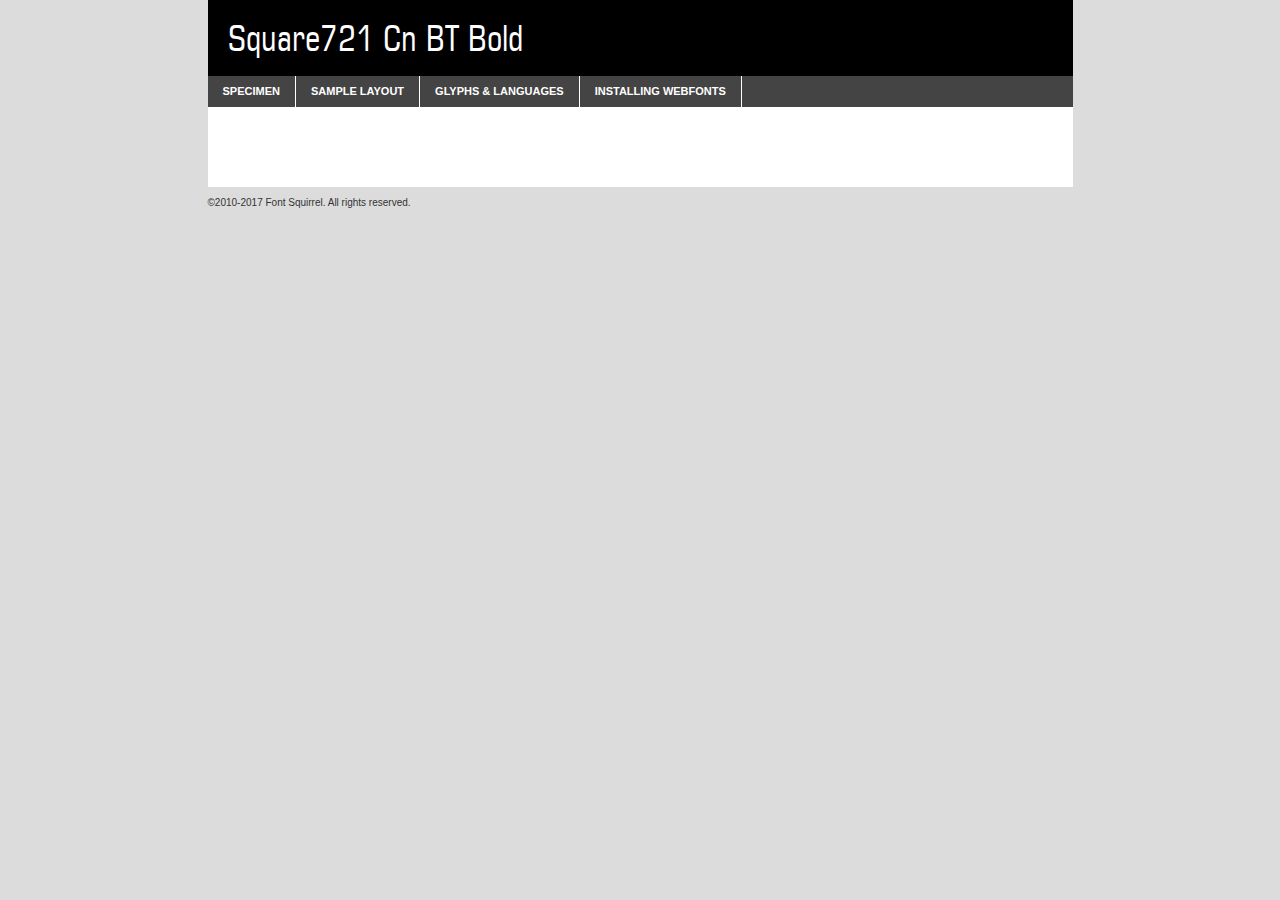
<file: assets/font/tt0249m_-demo.html>
<!DOCTYPE html PUBLIC "-//W3C//DTD XHTML 1.0 Transitional//EN"
	"http://www.w3.org/TR/xhtml1/DTD/xhtml1-transitional.dtd">

<html xmlns="http://www.w3.org/1999/xhtml" xml:lang="en" lang="en">
<head>
	<meta http-equiv="Content-Type" content="text/html; charset=utf-8" />
	<script src="http://ajax.googleapis.com/ajax/libs/jquery/1.7.2/jquery.min.js" type="text/javascript" charset="utf-8"></script>
	<script type="text/javascript">
	(function($){$.fn.easyTabs=function(option){var param=jQuery.extend({fadeSpeed:"fast",defaultContent:1,activeClass:'active'},option);$(this).each(function(){var thisId="#"+this.id;if(param.defaultContent==''){param.defaultContent=1;}
	if(typeof param.defaultContent=="number")
	{var defaultTab=$(thisId+" .tabs li:eq("+(param.defaultContent-1)+") a").attr('href').substr(1);}else{var defaultTab=param.defaultContent;}
	$(thisId+" .tabs li a").each(function(){var tabToHide=$(this).attr('href').substr(1);$("#"+tabToHide).addClass('easytabs-tab-content');});hideAll();changeContent(defaultTab);function hideAll(){$(thisId+" .easytabs-tab-content").hide();}
	function changeContent(tabId){hideAll();$(thisId+" .tabs li").removeClass(param.activeClass);$(thisId+" .tabs li a[href=#"+tabId+"]").closest('li').addClass(param.activeClass);if(param.fadeSpeed!="none")
	{$(thisId+" #"+tabId).fadeIn(param.fadeSpeed);}else{$(thisId+" #"+tabId).show();}}
	$(thisId+" .tabs li").click(function(){var tabId=$(this).find('a').attr('href').substr(1);changeContent(tabId);return false;});});}})(jQuery);
	</script>
	<link rel="stylesheet" href="specimen_files/specimen_stylesheet.css" type="text/css" charset="utf-8" />
	<link rel="stylesheet" href="stylesheet.css" type="text/css" charset="utf-8" />

	<style type="text/css">
					body{
				font-family: 'square721_cn_btroman';
							}
		</style>

	<title>Square721 Cn BT Bold Specimen</title>
	
	
	<script type="text/javascript" charset="utf-8">
		$(document).ready(function() {
			$('#container').easyTabs({defaultContent:1});
		});
	</script>
</head>

<body>
<div id="container">
	<div id="header">
		Square721 Cn BT Bold	</div>
	<ul class="tabs">
		<li><a href="#specimen">Specimen</a></li>
		<li><a href="#layout">Sample Layout</a></li>
				<li><a href="#glyphs">Glyphs &amp; Languages</a></li>
		<li><a href="#installing">Installing Webfonts</a></li>
		
	</ul>
	
	<div id="main_content">

		
			<div id="specimen">
		
				<div class="section">
					<div class="grid12 firstcol">
						<div class="huge">AaBb</div>
					</div>
				</div>
		
				<div class="section">
					<div class="glyph_range">A&#x200B;B&#x200b;C&#x200b;D&#x200b;E&#x200b;F&#x200b;G&#x200b;H&#x200b;I&#x200b;J&#x200b;K&#x200b;L&#x200b;M&#x200b;N&#x200b;O&#x200b;P&#x200b;Q&#x200b;R&#x200b;S&#x200b;T&#x200b;U&#x200b;V&#x200b;W&#x200b;X&#x200b;Y&#x200b;Z&#x200b;a&#x200b;b&#x200b;c&#x200b;d&#x200b;e&#x200b;f&#x200b;g&#x200b;h&#x200b;i&#x200b;j&#x200b;k&#x200b;l&#x200b;m&#x200b;n&#x200b;o&#x200b;p&#x200b;q&#x200b;r&#x200b;s&#x200b;t&#x200b;u&#x200b;v&#x200b;w&#x200b;x&#x200b;y&#x200b;z&#x200b;1&#x200b;2&#x200b;3&#x200b;4&#x200b;5&#x200b;6&#x200b;7&#x200b;8&#x200b;9&#x200b;0&#x200b;&amp;&#x200b;.&#x200b;,&#x200b;?&#x200b;!&#x200b;&#64;&#x200b;(&#x200b;)&#x200b;#&#x200b;$&#x200b;%&#x200b;*&#x200b;+&#x200b;-&#x200b;=&#x200b;:&#x200b;;</div>
				</div>
				<div class="section">
					<div class="grid12 firstcol">
						<table class="sample_table">
							<tr><td>10</td><td class="size10">abcdefghijklmnopqrstuvwxyzABCDEFGHIJKLMNOPQRSTUVWXYZ0123456789abcdefghijklmnopqrstuvwxyzABCDEFGHIJKLMNOPQRSTUVWXYZ0123456789abcdefghijklmnopqrstuvwxyzABCDEFGHIJKLMNOPQRSTUVWXYZ</td></tr>
							<tr><td>11</td><td class="size11">abcdefghijklmnopqrstuvwxyzABCDEFGHIJKLMNOPQRSTUVWXYZ0123456789abcdefghijklmnopqrstuvwxyzABCDEFGHIJKLMNOPQRSTUVWXYZ0123456789abcdefghijklmnopqrstuvwxyzABCDEFGHIJKLMNOPQRSTUVWXYZ</td></tr>
							<tr><td>12</td><td class="size12">abcdefghijklmnopqrstuvwxyzABCDEFGHIJKLMNOPQRSTUVWXYZ0123456789abcdefghijklmnopqrstuvwxyzABCDEFGHIJKLMNOPQRSTUVWXYZ0123456789abcdefghijklmnopqrstuvwxyzABCDEFGHIJKLMNOPQRSTUVWXYZ</td></tr>
							<tr><td>13</td><td class="size13">abcdefghijklmnopqrstuvwxyzABCDEFGHIJKLMNOPQRSTUVWXYZ0123456789abcdefghijklmnopqrstuvwxyzABCDEFGHIJKLMNOPQRSTUVWXYZ0123456789abcdefghijklmnopqrstuvwxyzABCDEFGHIJKLMNOPQRSTUVWXYZ</td></tr>
							<tr><td>14</td><td class="size14">abcdefghijklmnopqrstuvwxyzABCDEFGHIJKLMNOPQRSTUVWXYZ0123456789abcdefghijklmnopqrstuvwxyzABCDEFGHIJKLMNOPQRSTUVWXYZ0123456789abcdefghijklmnopqrstuvwxyzABCDEFGHIJKLMNOPQRSTUVWXYZ</td></tr>
							<tr><td>16</td><td class="size16">abcdefghijklmnopqrstuvwxyzABCDEFGHIJKLMNOPQRSTUVWXYZ0123456789abcdefghijklmnopqrstuvwxyzABCDEFGHIJKLMNOPQRSTUVWXYZ</td></tr>
							<tr><td>18</td><td class="size18">abcdefghijklmnopqrstuvwxyzABCDEFGHIJKLMNOPQRSTUVWXYZ0123456789abcdefghijklmnopqrstuvwxyzABCDEFGHIJKLMNOPQRSTUVWXYZ</td></tr>
							<tr><td>20</td><td class="size20">abcdefghijklmnopqrstuvwxyzABCDEFGHIJKLMNOPQRSTUVWXYZ0123456789abcdefghijklmnopqrstuvwxyzABCDEFGHIJKLMNOPQRSTUVWXYZ</td></tr>
							<tr><td>24</td><td class="size24">abcdefghijklmnopqrstuvwxyzABCDEFGHIJKLMNOPQRSTUVWXYZ0123456789abcdefghijklmnopqrstuvwxyzABCDEFGHIJKLMNOPQRSTUVWXYZ</td></tr>
							<tr><td>30</td><td class="size30">abcdefghijklmnopqrstuvwxyzABCDEFGHIJKLMNOPQRSTUVWXYZ0123456789abcdefghijklmnopqrstuvwxyzABCDEFGHIJKLMNOPQRSTUVWXYZ</td></tr>
							<tr><td>36</td><td class="size36">abcdefghijklmnopqrstuvwxyzABCDEFGHIJKLMNOPQRSTUVWXYZ0123456789abcdefghijklmnopqrstuvwxyzABCDEFGHIJKLMNOPQRSTUVWXYZ</td></tr>
							<tr><td>48</td><td class="size48">abcdefghijklmnopqrstuvwxyzABCDEFGHIJKLMNOPQRSTUVWXYZ0123456789abcdefghijklmnopqrstuvwxyzABCDEFGHIJKLMNOPQRSTUVWXYZ</td></tr>
							<tr><td>60</td><td class="size60">abcdefghijklmnopqrstuvwxyzABCDEFGHIJKLMNOPQRSTUVWXYZ0123456789abcdefghijklmnopqrstuvwxyzABCDEFGHIJKLMNOPQRSTUVWXYZ</td></tr>
							<tr><td>72</td><td class="size72">abcdefghijklmnopqrstuvwxyzABCDEFGHIJKLMNOPQRSTUVWXYZ0123456789abcdefghijklmnopqrstuvwxyzABCDEFGHIJKLMNOPQRSTUVWXYZ</td></tr>
							<tr><td>90</td><td class="size90">abcdefghijklmnopqrstuvwxyzABCDEFGHIJKLMNOPQRSTUVWXYZ0123456789abcdefghijklmnopqrstuvwxyzABCDEFGHIJKLMNOPQRSTUVWXYZ</td></tr>
						</table>
				
					</div>
			
				</div>
		
		
		
								<div class="section" id="bodycomparison">


										<div id="xheight">
				<div class="fontbody">&#x25FC;&#x25FC;&#x25FC;&#x25FC;&#x25FC;&#x25FC;&#x25FC;&#x25FC;&#x25FC;&#x25FC;&#x25FC;&#x25FC;&#x25FC;&#x25FC;&#x25FC;&#x25FC;&#x25FC;&#x25FC;&#x25FC;&#x25FC;&#x25FC;&#x25FC;&#x25FC;&#x25FC;&#x25FC;&#x25FC;&#x25FC;&#x25FC;&#x25FC;&#x25FC;&#x25FC;&#x25FC;&#x25FC;&#x25FC;&#x25FC;&#x25FC;&#x25FC;&#x25FC;&#x25FC;&#x25FC;&#x25FC;&#x25FC;&#x25FC;&#x25FC;&#x25FC;&#x25FC;&#x25FC;&#x25FC;&#x25FC;&#x25FC;&#x25FC;&#x25FC;&#x25FC;&#x25FC;&#x25FC;&#x25FC;&#x25FC;&#x25FC;&#x25FC;&#x25FC;&#x25FC;&#x25FC;&#x25FC;&#x25FC;&#x25FC;&#x25FC;&#x25FC;&#x25FC;&#x25FC;&#x25FC;&#x25FC;&#x25FC;&#x25FC;&#x25FC;&#x25FC;&#x25FC;&#x25FC;&#x25FC;&#x25FC;&#x25FC;&#x25FC;&#x25FC;&#x25FC;&#x25FC;&#x25FC;&#x25FC;&#x25FC;&#x25FC;&#x25FC;&#x25FC;&#x25FC;&#x25FC;&#x25FC;&#x25FC;&#x25FC;&#x25FC;&#x25FC;&#x25FC;&#x25FC;body</div><div class="arialbody">body</div><div class="verdanabody">body</div><div class="georgiabody">body</div></div>
										<div class="fontbody" style="z-index:1">
											body<span>Square721 Cn BT Bold</span>
										</div>
										<div class="arialbody" style="z-index:1">
											body<span>Arial</span>
										</div>
										<div class="verdanabody" style="z-index:1">
											body<span>Verdana</span>
										</div>
										<div class="georgiabody" style="z-index:1">
											body<span>Georgia</span>
										</div>



								</div>
		
		
				<div class="section psample psample_row1" id="">
					
					<div class="grid2 firstcol">
						<p class="size10"><span>10.</span>Aenean lacinia bibendum nulla sed consectetur. Fusce dapibus, tellus ac cursus commodo, tortor mauris condimentum nibh, ut fermentum massa justo sit amet risus. Nullam id dolor id nibh ultricies vehicula ut id elit. Cum sociis natoque penatibus et magnis dis parturient montes, nascetur ridiculus mus. Nulla vitae elit libero, a pharetra augue.</p>
			
					</div>
					<div class="grid3">
						<p class="size11"><span>11.</span>Aenean lacinia bibendum nulla sed consectetur. Fusce dapibus, tellus ac cursus commodo, tortor mauris condimentum nibh, ut fermentum massa justo sit amet risus. Nullam id dolor id nibh ultricies vehicula ut id elit. Cum sociis natoque penatibus et magnis dis parturient montes, nascetur ridiculus mus. Nulla vitae elit libero, a pharetra augue.</p>
			
					</div>
					<div class="grid3">
						<p class="size12"><span>12.</span>Aenean lacinia bibendum nulla sed consectetur. Fusce dapibus, tellus ac cursus commodo, tortor mauris condimentum nibh, ut fermentum massa justo sit amet risus. Nullam id dolor id nibh ultricies vehicula ut id elit. Cum sociis natoque penatibus et magnis dis parturient montes, nascetur ridiculus mus. Nulla vitae elit libero, a pharetra augue.</p>
			
					</div>
					<div class="grid4">
						<p class="size13"><span>13.</span>Aenean lacinia bibendum nulla sed consectetur. Fusce dapibus, tellus ac cursus commodo, tortor mauris condimentum nibh, ut fermentum massa justo sit amet risus. Nullam id dolor id nibh ultricies vehicula ut id elit. Cum sociis natoque penatibus et magnis dis parturient montes, nascetur ridiculus mus. Nulla vitae elit libero, a pharetra augue.</p>
			
					</div>
					<div class="white_blend"></div>
					
				</div>
				<div class="section psample psample_row2" id="">
					<div class="grid3 firstcol">
						<p class="size14"><span>14.</span>Aenean lacinia bibendum nulla sed consectetur. Fusce dapibus, tellus ac cursus commodo, tortor mauris condimentum nibh, ut fermentum massa justo sit amet risus. Nullam id dolor id nibh ultricies vehicula ut id elit. Cum sociis natoque penatibus et magnis dis parturient montes, nascetur ridiculus mus. Nulla vitae elit libero, a pharetra augue.</p>
			
					</div>
					<div class="grid4">
						<p class="size16"><span>16.</span>Aenean lacinia bibendum nulla sed consectetur. Fusce dapibus, tellus ac cursus commodo, tortor mauris condimentum nibh, ut fermentum massa justo sit amet risus. Nullam id dolor id nibh ultricies vehicula ut id elit. Cum sociis natoque penatibus et magnis dis parturient montes, nascetur ridiculus mus. Nulla vitae elit libero, a pharetra augue.</p>
			
					</div>
					<div class="grid5">
						<p class="size18"><span>18.</span>Aenean lacinia bibendum nulla sed consectetur. Fusce dapibus, tellus ac cursus commodo, tortor mauris condimentum nibh, ut fermentum massa justo sit amet risus. Nullam id dolor id nibh ultricies vehicula ut id elit. Cum sociis natoque penatibus et magnis dis parturient montes, nascetur ridiculus mus. Nulla vitae elit libero, a pharetra augue.</p>
			
					</div>

					<div class="white_blend"></div>

				</div>
				
				<div class="section psample psample_row3" id="">
					<div class="grid5 firstcol">
						<p class="size20"><span>20.</span>Aenean lacinia bibendum nulla sed consectetur. Fusce dapibus, tellus ac cursus commodo, tortor mauris condimentum nibh, ut fermentum massa justo sit amet risus. Nullam id dolor id nibh ultricies vehicula ut id elit. Cum sociis natoque penatibus et magnis dis parturient montes, nascetur ridiculus mus. Nulla vitae elit libero, a pharetra augue.</p>
					</div>
					<div class="grid7">
						<p class="size24"><span>24.</span>Aenean lacinia bibendum nulla sed consectetur. Fusce dapibus, tellus ac cursus commodo, tortor mauris condimentum nibh, ut fermentum massa justo sit amet risus. Nullam id dolor id nibh ultricies vehicula ut id elit. Cum sociis natoque penatibus et magnis dis parturient montes, nascetur ridiculus mus. Nulla vitae elit libero, a pharetra augue.</p>
					</div>
					
					<div class="white_blend"></div>
					
				</div>
				
				<div class="section psample psample_row4" id="">
					<div class="grid12 firstcol">
						<p class="size30"><span>30.</span>Aenean lacinia bibendum nulla sed consectetur. Fusce dapibus, tellus ac cursus commodo, tortor mauris condimentum nibh, ut fermentum massa justo sit amet risus. Nullam id dolor id nibh ultricies vehicula ut id elit. Cum sociis natoque penatibus et magnis dis parturient montes, nascetur ridiculus mus. Nulla vitae elit libero, a pharetra augue.</p>
					</div>
					<div class="white_blend"></div>
					
				</div>
				
				
				
				<div class="section psample psample_row1 fullreverse">
					<div class="grid2 firstcol">
						<p class="size10"><span>10.</span>Aenean lacinia bibendum nulla sed consectetur. Fusce dapibus, tellus ac cursus commodo, tortor mauris condimentum nibh, ut fermentum massa justo sit amet risus. Nullam id dolor id nibh ultricies vehicula ut id elit. Cum sociis natoque penatibus et magnis dis parturient montes, nascetur ridiculus mus. Nulla vitae elit libero, a pharetra augue.</p>
			
					</div>
					<div class="grid3">
						<p class="size11"><span>11.</span>Aenean lacinia bibendum nulla sed consectetur. Fusce dapibus, tellus ac cursus commodo, tortor mauris condimentum nibh, ut fermentum massa justo sit amet risus. Nullam id dolor id nibh ultricies vehicula ut id elit. Cum sociis natoque penatibus et magnis dis parturient montes, nascetur ridiculus mus. Nulla vitae elit libero, a pharetra augue.</p>
			
					</div>
					<div class="grid3">
						<p class="size12"><span>12.</span>Aenean lacinia bibendum nulla sed consectetur. Fusce dapibus, tellus ac cursus commodo, tortor mauris condimentum nibh, ut fermentum massa justo sit amet risus. Nullam id dolor id nibh ultricies vehicula ut id elit. Cum sociis natoque penatibus et magnis dis parturient montes, nascetur ridiculus mus. Nulla vitae elit libero, a pharetra augue.</p>
			
					</div>
					<div class="grid4">
						<p class="size13"><span>13.</span>Aenean lacinia bibendum nulla sed consectetur. Fusce dapibus, tellus ac cursus commodo, tortor mauris condimentum nibh, ut fermentum massa justo sit amet risus. Nullam id dolor id nibh ultricies vehicula ut id elit. Cum sociis natoque penatibus et magnis dis parturient montes, nascetur ridiculus mus. Nulla vitae elit libero, a pharetra augue.</p>
			
					</div>
					<div class="black_blend"></div>
					
				</div>
				
				<div class="section psample psample_row2 fullreverse">
					<div class="grid3 firstcol">
						<p class="size14"><span>14.</span>Aenean lacinia bibendum nulla sed consectetur. Fusce dapibus, tellus ac cursus commodo, tortor mauris condimentum nibh, ut fermentum massa justo sit amet risus. Nullam id dolor id nibh ultricies vehicula ut id elit. Cum sociis natoque penatibus et magnis dis parturient montes, nascetur ridiculus mus. Nulla vitae elit libero, a pharetra augue.</p>
			
					</div>
					<div class="grid4">
						<p class="size16"><span>16.</span>Aenean lacinia bibendum nulla sed consectetur. Fusce dapibus, tellus ac cursus commodo, tortor mauris condimentum nibh, ut fermentum massa justo sit amet risus. Nullam id dolor id nibh ultricies vehicula ut id elit. Cum sociis natoque penatibus et magnis dis parturient montes, nascetur ridiculus mus. Nulla vitae elit libero, a pharetra augue.</p>
			
					</div>
					<div class="grid5">
						<p class="size18"><span>18.</span>Aenean lacinia bibendum nulla sed consectetur. Fusce dapibus, tellus ac cursus commodo, tortor mauris condimentum nibh, ut fermentum massa justo sit amet risus. Nullam id dolor id nibh ultricies vehicula ut id elit. Cum sociis natoque penatibus et magnis dis parturient montes, nascetur ridiculus mus. Nulla vitae elit libero, a pharetra augue.</p>
			
					</div>
					<div class="black_blend"></div>

				</div>
				
				<div class="section psample fullreverse psample_row3" id="">
					<div class="grid5 firstcol">
						<p class="size20"><span>20.</span>Aenean lacinia bibendum nulla sed consectetur. Fusce dapibus, tellus ac cursus commodo, tortor mauris condimentum nibh, ut fermentum massa justo sit amet risus. Nullam id dolor id nibh ultricies vehicula ut id elit. Cum sociis natoque penatibus et magnis dis parturient montes, nascetur ridiculus mus. Nulla vitae elit libero, a pharetra augue.</p>
					</div>
					<div class="grid7">
						<p class="size24"><span>24.</span>Aenean lacinia bibendum nulla sed consectetur. Fusce dapibus, tellus ac cursus commodo, tortor mauris condimentum nibh, ut fermentum massa justo sit amet risus. Nullam id dolor id nibh ultricies vehicula ut id elit. Cum sociis natoque penatibus et magnis dis parturient montes, nascetur ridiculus mus. Nulla vitae elit libero, a pharetra augue.</p>
					</div>
					
					<div class="black_blend"></div>
					
				</div>
				
				<div class="section psample fullreverse psample_row4" id="" style="border-bottom: 20px #000 solid;">
					<div class="grid12 firstcol">
						<p class="size30"><span>30.</span>Aenean lacinia bibendum nulla sed consectetur. Fusce dapibus, tellus ac cursus commodo, tortor mauris condimentum nibh, ut fermentum massa justo sit amet risus. Nullam id dolor id nibh ultricies vehicula ut id elit. Cum sociis natoque penatibus et magnis dis parturient montes, nascetur ridiculus mus. Nulla vitae elit libero, a pharetra augue.</p>
					</div>
					<div class="black_blend"></div>
					
				</div>
				
				
				
				
			</div>
			
			<div id="layout">
				
				<div class="section">
					
					<div class="grid12 firstcol">
						<h1>Lorem Ipsum Dolor</h1>
						<h2>Etiam porta sem malesuada magna mollis euismod</h2>
						
						<p class="byline">By <a href="#link">Aenean Lacinia</a></p>
					</div>
				</div>
				<div class="section">
					<div class="grid8 firstcol">
						<p class="large">Donec sed odio dui. Morbi leo risus, porta ac consectetur ac, vestibulum at eros. Fusce dapibus, tellus ac cursus commodo, tortor mauris condimentum nibh, ut fermentum massa justo sit amet risus. </p>

						
						<h3>Pellentesque ornare sem</h3>

						<p>Maecenas sed diam eget risus varius blandit sit amet non magna. Maecenas faucibus mollis interdum. Donec ullamcorper nulla non metus auctor fringilla. Nullam id dolor id nibh ultricies vehicula ut id elit. Nullam id dolor id nibh ultricies vehicula ut id elit. </p>

						<p>Aenean eu leo quam. Pellentesque ornare sem lacinia quam venenatis vestibulum. Lorem ipsum dolor sit amet, consectetur adipiscing elit. Cum sociis natoque penatibus et magnis dis parturient montes, nascetur ridiculus mus. </p>

						<p>Nulla vitae elit libero, a pharetra augue. Praesent commodo cursus magna, vel scelerisque nisl consectetur et. Aenean lacinia bibendum nulla sed consectetur. </p>

						<p>Nullam quis risus eget urna mollis ornare vel eu leo. Nullam quis risus eget urna mollis ornare vel eu leo. Maecenas sed diam eget risus varius blandit sit amet non magna. Donec ullamcorper nulla non metus auctor fringilla. </p>

						<h3>Cras mattis consectetur</h3>

						<p>Aenean eu leo quam. Pellentesque ornare sem lacinia quam venenatis vestibulum. Aenean lacinia bibendum nulla sed consectetur. Integer posuere erat a ante venenatis dapibus posuere velit aliquet. Cras mattis consectetur purus sit amet fermentum. </p>

						<p>Nullam id dolor id nibh ultricies vehicula ut id elit. Nullam quis risus eget urna mollis ornare vel eu leo. Cras mattis consectetur purus sit amet fermentum.</p>
					</div>
					
					<div class="grid4 sidebar">
						
						<div class="box reverse">
							<p class="last">Nullam quis risus eget urna mollis ornare vel eu leo. Donec ullamcorper nulla non metus auctor fringilla. Cras mattis consectetur purus sit amet fermentum. Sed posuere consectetur est at lobortis. Lorem ipsum dolor sit amet, consectetur adipiscing elit. </p>
						</div>
						
						<p class="caption">Maecenas sed diam eget risus varius.</p>

						<p>Vestibulum id ligula porta felis euismod semper. Integer posuere erat a ante venenatis dapibus posuere velit aliquet. Vestibulum id ligula porta felis euismod semper. Sed posuere consectetur est at lobortis. Maecenas sed diam eget risus varius blandit sit amet non magna. Fusce dapibus, tellus ac cursus commodo, tortor mauris condimentum nibh, ut fermentum massa justo sit amet risus. </p>

					

						<p>Duis mollis, est non commodo luctus, nisi erat porttitor ligula, eget lacinia odio sem nec elit. Aenean lacinia bibendum nulla sed consectetur. Vivamus sagittis lacus vel augue laoreet rutrum faucibus dolor auctor. Aenean lacinia bibendum nulla sed consectetur. Nullam quis risus eget urna mollis ornare vel eu leo. </p>

						<p>Praesent commodo cursus magna, vel scelerisque nisl consectetur et. Donec ullamcorper nulla non metus auctor fringilla. Maecenas faucibus mollis interdum. Fusce dapibus, tellus ac cursus commodo, tortor mauris condimentum nibh, ut fermentum massa justo sit amet risus. </p>

					</div>
				</div>
				
			</div>


			



		<div id="glyphs">
			<div class="section">
				<div class="grid12 firstcol">
			
				<h1>Language Support</h1>
				<p>The subset of Square721 Cn BT Bold in this kit supports the following languages:<br />
			
					Albanian, Basque, Breton, Chamorro, Danish, Dutch, English, Faroese, Finnish, French, Frisian, Galician, German, Icelandic, Italian, Malagasy, Norwegian, Portuguese, Spanish, Alsatian, Aragonese, Arapaho, Arrernte, Asturian, Aymara, Bislama, Cebuano, Corsican, Fijian, French_creole, Genoese, Gilbertese, Greenlandic, Haitian_creole, Hiligaynon, Hmong, Hopi, Ibanag, Iloko_ilokano, Indonesian, Interglossa_glosa, Interlingua, Irish_gaelic, Jerriais, Lojban, Lombard, Luxembourgeois, Manx, Mohawk, Norfolk_pitcairnese, Occitan, Oromo, Pangasinan, Papiamento, Piedmontese, Potawatomi, Rhaeto-romance, Romansh, Rotokas, Sami_lule, Samoan, Sardinian, Scots_gaelic, Seychelles_creole, Shona, Sicilian, Somali, Southern_ndebele, Swahili, Swati_swazi, Tagalog_filipino_pilipino, Tetum, Tok_pisin, Uyghur_latinized, Volapuk, Walloon, Warlpiri, Xhosa, Yapese, Zulu, Latinbasic, Ubasic, Demo				</p>
				<h1>Glyph Chart</h1>
				<p>The subset of Square721 Cn BT Bold in this kit includes all the glyphs listed below. Unicode entities are included above each glyph to help you insert individual characters into your layout.</p>
				<div id="glyph_chart">
			
																				 <div><p>&amp;#13;</p>&#13;</div>
																				 <div><p>&amp;#32;</p>&#32;</div>
																				 <div><p>&amp;#33;</p>&#33;</div>
																				 <div><p>&amp;#34;</p>&#34;</div>
																				 <div><p>&amp;#35;</p>&#35;</div>
																				 <div><p>&amp;#36;</p>&#36;</div>
																				 <div><p>&amp;#37;</p>&#37;</div>
																				 <div><p>&amp;#38;</p>&#38;</div>
																				 <div><p>&amp;#39;</p>&#39;</div>
																				 <div><p>&amp;#40;</p>&#40;</div>
																				 <div><p>&amp;#41;</p>&#41;</div>
																				 <div><p>&amp;#42;</p>&#42;</div>
																				 <div><p>&amp;#43;</p>&#43;</div>
																				 <div><p>&amp;#44;</p>&#44;</div>
																				 <div><p>&amp;#45;</p>&#45;</div>
																				 <div><p>&amp;#46;</p>&#46;</div>
																				 <div><p>&amp;#47;</p>&#47;</div>
																				 <div><p>&amp;#48;</p>&#48;</div>
																				 <div><p>&amp;#49;</p>&#49;</div>
																				 <div><p>&amp;#50;</p>&#50;</div>
																				 <div><p>&amp;#51;</p>&#51;</div>
																				 <div><p>&amp;#52;</p>&#52;</div>
																				 <div><p>&amp;#53;</p>&#53;</div>
																				 <div><p>&amp;#54;</p>&#54;</div>
																				 <div><p>&amp;#55;</p>&#55;</div>
																				 <div><p>&amp;#56;</p>&#56;</div>
																				 <div><p>&amp;#57;</p>&#57;</div>
																				 <div><p>&amp;#58;</p>&#58;</div>
																				 <div><p>&amp;#59;</p>&#59;</div>
																				 <div><p>&amp;#60;</p>&#60;</div>
																				 <div><p>&amp;#61;</p>&#61;</div>
																				 <div><p>&amp;#62;</p>&#62;</div>
																				 <div><p>&amp;#63;</p>&#63;</div>
																				 <div><p>&amp;#64;</p>&#64;</div>
																				 <div><p>&amp;#65;</p>&#65;</div>
																				 <div><p>&amp;#66;</p>&#66;</div>
																				 <div><p>&amp;#67;</p>&#67;</div>
																				 <div><p>&amp;#68;</p>&#68;</div>
																				 <div><p>&amp;#69;</p>&#69;</div>
																				 <div><p>&amp;#70;</p>&#70;</div>
																				 <div><p>&amp;#71;</p>&#71;</div>
																				 <div><p>&amp;#72;</p>&#72;</div>
																				 <div><p>&amp;#73;</p>&#73;</div>
																				 <div><p>&amp;#74;</p>&#74;</div>
																				 <div><p>&amp;#75;</p>&#75;</div>
																				 <div><p>&amp;#76;</p>&#76;</div>
																				 <div><p>&amp;#77;</p>&#77;</div>
																				 <div><p>&amp;#78;</p>&#78;</div>
																				 <div><p>&amp;#79;</p>&#79;</div>
																				 <div><p>&amp;#80;</p>&#80;</div>
																				 <div><p>&amp;#81;</p>&#81;</div>
																				 <div><p>&amp;#82;</p>&#82;</div>
																				 <div><p>&amp;#83;</p>&#83;</div>
																				 <div><p>&amp;#84;</p>&#84;</div>
																				 <div><p>&amp;#85;</p>&#85;</div>
																				 <div><p>&amp;#86;</p>&#86;</div>
																				 <div><p>&amp;#87;</p>&#87;</div>
																				 <div><p>&amp;#88;</p>&#88;</div>
																				 <div><p>&amp;#89;</p>&#89;</div>
																				 <div><p>&amp;#90;</p>&#90;</div>
																				 <div><p>&amp;#91;</p>&#91;</div>
																				 <div><p>&amp;#92;</p>&#92;</div>
																				 <div><p>&amp;#93;</p>&#93;</div>
																				 <div><p>&amp;#94;</p>&#94;</div>
																				 <div><p>&amp;#95;</p>&#95;</div>
																				 <div><p>&amp;#96;</p>&#96;</div>
																				 <div><p>&amp;#97;</p>&#97;</div>
																				 <div><p>&amp;#98;</p>&#98;</div>
																				 <div><p>&amp;#99;</p>&#99;</div>
																				 <div><p>&amp;#100;</p>&#100;</div>
																				 <div><p>&amp;#101;</p>&#101;</div>
																				 <div><p>&amp;#102;</p>&#102;</div>
																				 <div><p>&amp;#103;</p>&#103;</div>
																				 <div><p>&amp;#104;</p>&#104;</div>
																				 <div><p>&amp;#105;</p>&#105;</div>
																				 <div><p>&amp;#106;</p>&#106;</div>
																				 <div><p>&amp;#107;</p>&#107;</div>
																				 <div><p>&amp;#108;</p>&#108;</div>
																				 <div><p>&amp;#109;</p>&#109;</div>
																				 <div><p>&amp;#110;</p>&#110;</div>
																				 <div><p>&amp;#111;</p>&#111;</div>
																				 <div><p>&amp;#112;</p>&#112;</div>
																				 <div><p>&amp;#113;</p>&#113;</div>
																				 <div><p>&amp;#114;</p>&#114;</div>
																				 <div><p>&amp;#115;</p>&#115;</div>
																				 <div><p>&amp;#116;</p>&#116;</div>
																				 <div><p>&amp;#117;</p>&#117;</div>
																				 <div><p>&amp;#118;</p>&#118;</div>
																				 <div><p>&amp;#119;</p>&#119;</div>
																				 <div><p>&amp;#120;</p>&#120;</div>
																				 <div><p>&amp;#121;</p>&#121;</div>
																				 <div><p>&amp;#122;</p>&#122;</div>
																				 <div><p>&amp;#123;</p>&#123;</div>
																				 <div><p>&amp;#124;</p>&#124;</div>
																				 <div><p>&amp;#125;</p>&#125;</div>
																				 <div><p>&amp;#126;</p>&#126;</div>
																				 <div><p>&amp;#160;</p>&#160;</div>
																				 <div><p>&amp;#161;</p>&#161;</div>
																				 <div><p>&amp;#162;</p>&#162;</div>
																				 <div><p>&amp;#163;</p>&#163;</div>
																				 <div><p>&amp;#164;</p>&#164;</div>
																				 <div><p>&amp;#165;</p>&#165;</div>
																				 <div><p>&amp;#166;</p>&#166;</div>
																				 <div><p>&amp;#167;</p>&#167;</div>
																				 <div><p>&amp;#168;</p>&#168;</div>
																				 <div><p>&amp;#169;</p>&#169;</div>
																				 <div><p>&amp;#170;</p>&#170;</div>
																				 <div><p>&amp;#171;</p>&#171;</div>
																				 <div><p>&amp;#172;</p>&#172;</div>
																				 <div><p>&amp;#173;</p>&#173;</div>
																				 <div><p>&amp;#174;</p>&#174;</div>
																				 <div><p>&amp;#175;</p>&#175;</div>
																				 <div><p>&amp;#176;</p>&#176;</div>
																				 <div><p>&amp;#177;</p>&#177;</div>
																				 <div><p>&amp;#178;</p>&#178;</div>
																				 <div><p>&amp;#179;</p>&#179;</div>
																				 <div><p>&amp;#180;</p>&#180;</div>
																				 <div><p>&amp;#181;</p>&#181;</div>
																				 <div><p>&amp;#182;</p>&#182;</div>
																				 <div><p>&amp;#183;</p>&#183;</div>
																				 <div><p>&amp;#184;</p>&#184;</div>
																				 <div><p>&amp;#185;</p>&#185;</div>
																				 <div><p>&amp;#186;</p>&#186;</div>
																				 <div><p>&amp;#187;</p>&#187;</div>
																				 <div><p>&amp;#188;</p>&#188;</div>
																				 <div><p>&amp;#189;</p>&#189;</div>
																				 <div><p>&amp;#190;</p>&#190;</div>
																				 <div><p>&amp;#191;</p>&#191;</div>
																				 <div><p>&amp;#192;</p>&#192;</div>
																				 <div><p>&amp;#193;</p>&#193;</div>
																				 <div><p>&amp;#194;</p>&#194;</div>
																				 <div><p>&amp;#195;</p>&#195;</div>
																				 <div><p>&amp;#196;</p>&#196;</div>
																				 <div><p>&amp;#197;</p>&#197;</div>
																				 <div><p>&amp;#198;</p>&#198;</div>
																				 <div><p>&amp;#199;</p>&#199;</div>
																				 <div><p>&amp;#200;</p>&#200;</div>
																				 <div><p>&amp;#201;</p>&#201;</div>
																				 <div><p>&amp;#202;</p>&#202;</div>
																				 <div><p>&amp;#203;</p>&#203;</div>
																				 <div><p>&amp;#204;</p>&#204;</div>
																				 <div><p>&amp;#205;</p>&#205;</div>
																				 <div><p>&amp;#206;</p>&#206;</div>
																				 <div><p>&amp;#207;</p>&#207;</div>
																				 <div><p>&amp;#208;</p>&#208;</div>
																				 <div><p>&amp;#209;</p>&#209;</div>
																				 <div><p>&amp;#210;</p>&#210;</div>
																				 <div><p>&amp;#211;</p>&#211;</div>
																				 <div><p>&amp;#212;</p>&#212;</div>
																				 <div><p>&amp;#213;</p>&#213;</div>
																				 <div><p>&amp;#214;</p>&#214;</div>
																				 <div><p>&amp;#215;</p>&#215;</div>
																				 <div><p>&amp;#216;</p>&#216;</div>
																				 <div><p>&amp;#217;</p>&#217;</div>
																				 <div><p>&amp;#218;</p>&#218;</div>
																				 <div><p>&amp;#219;</p>&#219;</div>
																				 <div><p>&amp;#220;</p>&#220;</div>
																				 <div><p>&amp;#221;</p>&#221;</div>
																				 <div><p>&amp;#222;</p>&#222;</div>
																				 <div><p>&amp;#223;</p>&#223;</div>
																				 <div><p>&amp;#224;</p>&#224;</div>
																				 <div><p>&amp;#225;</p>&#225;</div>
																				 <div><p>&amp;#226;</p>&#226;</div>
																				 <div><p>&amp;#227;</p>&#227;</div>
																				 <div><p>&amp;#228;</p>&#228;</div>
																				 <div><p>&amp;#229;</p>&#229;</div>
																				 <div><p>&amp;#230;</p>&#230;</div>
																				 <div><p>&amp;#231;</p>&#231;</div>
																				 <div><p>&amp;#232;</p>&#232;</div>
																				 <div><p>&amp;#233;</p>&#233;</div>
																				 <div><p>&amp;#234;</p>&#234;</div>
																				 <div><p>&amp;#235;</p>&#235;</div>
																				 <div><p>&amp;#236;</p>&#236;</div>
																				 <div><p>&amp;#237;</p>&#237;</div>
																				 <div><p>&amp;#238;</p>&#238;</div>
																				 <div><p>&amp;#239;</p>&#239;</div>
																				 <div><p>&amp;#240;</p>&#240;</div>
																				 <div><p>&amp;#241;</p>&#241;</div>
																				 <div><p>&amp;#242;</p>&#242;</div>
																				 <div><p>&amp;#243;</p>&#243;</div>
																				 <div><p>&amp;#244;</p>&#244;</div>
																				 <div><p>&amp;#245;</p>&#245;</div>
																				 <div><p>&amp;#246;</p>&#246;</div>
																				 <div><p>&amp;#247;</p>&#247;</div>
																				 <div><p>&amp;#248;</p>&#248;</div>
																				 <div><p>&amp;#249;</p>&#249;</div>
																				 <div><p>&amp;#250;</p>&#250;</div>
																				 <div><p>&amp;#251;</p>&#251;</div>
																				 <div><p>&amp;#252;</p>&#252;</div>
																				 <div><p>&amp;#253;</p>&#253;</div>
																				 <div><p>&amp;#254;</p>&#254;</div>
																				 <div><p>&amp;#255;</p>&#255;</div>
																				 <div><p>&amp;#338;</p>&#338;</div>
																				 <div><p>&amp;#339;</p>&#339;</div>
																				 <div><p>&amp;#376;</p>&#376;</div>
																				 <div><p>&amp;#710;</p>&#710;</div>
																				 <div><p>&amp;#732;</p>&#732;</div>
																				 <div><p>&amp;#8192;</p>&#8192;</div>
																				 <div><p>&amp;#8193;</p>&#8193;</div>
																				 <div><p>&amp;#8194;</p>&#8194;</div>
																				 <div><p>&amp;#8195;</p>&#8195;</div>
																				 <div><p>&amp;#8196;</p>&#8196;</div>
																				 <div><p>&amp;#8197;</p>&#8197;</div>
																				 <div><p>&amp;#8198;</p>&#8198;</div>
																				 <div><p>&amp;#8199;</p>&#8199;</div>
																				 <div><p>&amp;#8200;</p>&#8200;</div>
																				 <div><p>&amp;#8201;</p>&#8201;</div>
																				 <div><p>&amp;#8202;</p>&#8202;</div>
																				 <div><p>&amp;#8208;</p>&#8208;</div>
																				 <div><p>&amp;#8209;</p>&#8209;</div>
																				 <div><p>&amp;#8210;</p>&#8210;</div>
																				 <div><p>&amp;#8211;</p>&#8211;</div>
																				 <div><p>&amp;#8212;</p>&#8212;</div>
																				 <div><p>&amp;#8216;</p>&#8216;</div>
																				 <div><p>&amp;#8217;</p>&#8217;</div>
																				 <div><p>&amp;#8218;</p>&#8218;</div>
																				 <div><p>&amp;#8220;</p>&#8220;</div>
																				 <div><p>&amp;#8221;</p>&#8221;</div>
																				 <div><p>&amp;#8222;</p>&#8222;</div>
																				 <div><p>&amp;#8226;</p>&#8226;</div>
																				 <div><p>&amp;#8230;</p>&#8230;</div>
																				 <div><p>&amp;#8239;</p>&#8239;</div>
																				 <div><p>&amp;#8249;</p>&#8249;</div>
																				 <div><p>&amp;#8250;</p>&#8250;</div>
																				 <div><p>&amp;#8287;</p>&#8287;</div>
																				 <div><p>&amp;#8364;</p>&#8364;</div>
																				 <div><p>&amp;#8482;</p>&#8482;</div>
																				 <div><p>&amp;#9724;</p>&#9724;</div>
																				 <div><p>&amp;#64257;</p>&#64257;</div>
																				 <div><p>&amp;#64258;</p>&#64258;</div>
																																						</div>	
				</div>
		
		
			</div>
		</div>
		
		
		<div id="specs">
			
		</div>
	
		<div id="installing">
			<div class="section">
				<div class="grid7 firstcol">
					<h1>Installing Webfonts</h1>
					
					<p>Webfonts are supported by all major browser platforms but not all in the same way. There are currently four different font formats that must be included in order to target all browsers. This includes TTF, WOFF, EOT and SVG.</p>
					
					<h2>1. Upload your webfonts</h2>
					<p>You must upload your webfont kit to your website. They should be in or near the same directory as your CSS files.</p>
					
					<h2>2. Include the webfont stylesheet</h2>
					<p>A special CSS @font-face declaration helps the various browsers select the appropriate font it needs without causing you a bunch of headaches. Learn more about this syntax by reading the <a href="https://www.fontspring.com/blog/further-hardening-of-the-bulletproof-syntax">Fontspring blog post</a> about it. The code for it is as follows:</p>


<code>
@font-face{ 
	font-family: 'MyWebFont';
	src: url('WebFont.eot');
	src: url('WebFont.eot?#iefix') format('embedded-opentype'),
	     url('WebFont.woff') format('woff'),
	     url('WebFont.ttf') format('truetype'),
	     url('WebFont.svg#webfont') format('svg');
}
</code>

	<p>We've already gone ahead and generated the code for you. All you have to do is link to the stylesheet in your HTML, like this:</p>
	<code>&lt;link rel=&quot;stylesheet&quot; href=&quot;stylesheet.css&quot; type=&quot;text/css&quot; charset=&quot;utf-8&quot; /&gt;</code>

					<h2>3. Modify your own stylesheet</h2>
					<p>To take advantage of your new fonts, you must tell your stylesheet to use them. Look at the original @font-face declaration above and find the property called "font-family." The name linked there will be what you use to reference the font. Prepend that webfont name to the font stack in the "font-family" property, inside the selector you want to change. For example:</p>
<code>p { font-family: 'WebFont', Arial, sans-serif; }</code>

<h2>4. Test</h2>
<p>Getting webfonts to work cross-browser <em>can</em> be tricky. Use the information in the sidebar to help you if you find that fonts aren't loading in a particular browser.</p>
				</div>
				
				<div class="grid5 sidebar">
					<div class="box">
						<h2>Troubleshooting<br />Font-Face Problems</h2>
						<p>Having trouble getting your webfonts to load in your new website? Here are some tips to sort out what might be the problem.</p>

						<h3>Fonts not showing in any browser</h3>

						<p>This sounds like you need to work on the plumbing. You either did not upload the fonts to the correct directory, or you did not link the fonts properly in the CSS. If you've confirmed that all this is correct and you still have a problem, take a look at your .htaccess file and see if requests are getting intercepted.</p>

						<h3>Fonts not loading in iPhone or iPad</h3>

						<p>The most common problem here is that you are serving the fonts from an IIS server. IIS refuses to serve files that have unknown MIME types. If that is the case, you must set the MIME type for SVG to "image/svg+xml" in the server settings. Follow these instructions from Microsoft if you need help.</p>

						<h3>Fonts not loading in Firefox</h3>

						<p>The primary reason for this failure? You are still using a version Firefox older than 3.5. So upgrade already! If that isn't it, then you are very likely serving fonts from a different domain. Firefox requires that all font assets be served from the same domain. Lastly it is possible that you need to add WOFF to your list of MIME types (if you are serving via IIS.)</p>

						<h3>Fonts not loading in IE</h3>

						<p>Are you looking at Internet Explorer on an actual Windows machine or are you cheating by using a service like Adobe BrowserLab? Many of these screenshot services do not render @font-face for IE. Best to test it on a real machine.</p>

						<h3>Fonts not loading in IE9</h3>

						<p>IE9, like Firefox, requires that fonts be served from the same domain as the website. Make sure that is the case.</p>
					</div>
				</div>
			</div>
			
		</div>
	
	</div>
	<div id="footer">
		<p>&copy;2010-2017 Font Squirrel. All rights reserved.</p>
	</div>
</div>
</body>
</html>
</file>
<file: styles/style.css>
/*! Generated by Font Squirrel (https://www.fontsquirrel.com) on May 4, 2021 */
@import url('https://fonts.googleapis.com/css2?family=Poppins:wght@100;200;300;400;500;600&display=swap');
@import url('https://fonts.googleapis.com/css2?family=Poppins:wght@100;200;300;400;500;600&family=Roboto:wght@100;300;400;500;700;900&display=swap');

@font-face {
	font-family: 'square721_btroman';
	src: url('../assets/font/tt0246m_-webfont.woff2') format('woff2'),
		url('../assets/font/tt0246m_-webfont.woff') format('woff');
	font-weight: normal;
	font-style: normal;
}

@font-face {
	font-family: 'square721_btbold';
	src: url('../assets/font/tt0247m_-webfont.woff2') format('woff2'),
		url('../assets/font/tt0247m_-webfont.woff') format('woff');
	font-weight: normal;
	font-style: normal;
}

@font-face {
	font-family: 'square721_cn_btroman';
	src: url('../assets/font/tt0248m_-webfont.woff2') format('woff2'),
		url('../assets/font/tt0248m_-webfont.woff') format('woff');
	font-weight: normal;
	font-style: normal;
}

* {
	margin: 0;
	padding: 0;
	box-sizing: border-box;
	font-family: 'Roboto', sans-serif;
	/* overflow-x: hidden; */
}

html, body {
   max-width: 100%;
	overflow-x: hidden;
}


.container {
	width: 80%;
  max-width: 1024px;
  /* border: 1px solid red; */
	margin: 0 auto;
}

.jumbotron {
	min-height: 120vh;
	/* border: 1px solid red; */
	background: url('../assets/bg.jpg') no-repeat center fixed;
	background-size: cover;
}

.effect {
	min-height: 120vh;
	/* background-color: linea; */
	background-image: linear-gradient(to bottom, #4345422d, #2b2b2b);
	background-color: rgba(0, 0, 0, 0.3);
	max-width: 100%;
	/* position: absolute; */
	/* top: 0; */
}

.navbar {
   width: 100%;
	max-width: 100%;
	display: flex;
	background-color: rgb(41, 40, 40);
	align-items: center;
	padding: 0 30px;
	justify-content: space-between;
	position: fixed;
   z-index: 22;
	top: 0;
   box-sizing: border-box;
   /* padding: 0; */
   margin: 0;
   /* overflow: hidden; */
}

.navbar img {
	width: 130px;
}

.links {
	display: flex;
	flex-direction: column;
	justify-content: space-evenly;
	align-items: center;
   width: 100%;
	max-width: 100%;
	height: 100vh;
	position: absolute;
	top: 0;
	left: -1000%;
	opacity: 1;
	transition: all 0.5s ease;
	background: grey;
	z-index: 10;
	overflow-x: hidden;
   /* display: none; */
}

.links.active {
	left: 0;
}

.hamburger {
	color: white;
	cursor: pointer;
	position: relative;
	z-index: 22;
   /* background-color: red; */
}

.links a {
	margin-right: 2rem;
	text-decoration: none;
	color: rgb(194, 194, 194);
   transition: .3s ease-in all;
}

.links a:hover{
   color: white;
}

.bismillah {
	text-align: center;
	/* margin-top: 20px; */
   max-width: 300px;
   width: 100%;
	font-size: 25px;
	font-style: italic;
	color: white;
   /* border: 1px solid red; */
}

.jumbotron .content {
	/* background-color: red; */
	width: 100%;
	font-family: 'Poppins';
	height: 100%;
	max-height: 80vh;
	display: flex;
	flex-direction: column;
	justify-content: center;
	align-items: center;
	position: absolute;
	top: 90px;
}

.outline{
   text-align: center;
   position: absolute;
   /* top: 20px; */
   /* border: 1px solid red; */
   /* width: 90%; */
   bottom: -70px;
   /* top: 0; */
   left: 0px;
   transform: translateX(-50%);
   color: rgb(218, 216, 216);
   font-size: 16px;
   font-weight: 400;
   letter-spacing: 2px;
}

.mottoWrap {
	display: flex;
	justify-content: center;
	align-items: center;
	/* border: 1px solid red; */
	/* max-height: 450px; */
	margin-top: 40px;
	width: 100%;
}

.motto {
	/* border: 1px solid red; */
	width: 70%;
	margin: 0 auto;
	letter-spacing: 0.5px;
}

.motto1 {
	font-weight: 400;
	color: #ff5757;
	font-size: 40px;

	/* font-family: 'Poppins'; */
}

.motto2 {
	font-weight: 600;
	color: #ff5757;
	font-size: 40px;
}

.motto3 {
	font-weight: 400;
	color: #ff5757;
	font-size: 30px;
}

.motto4 {
	font-weight: 600;
	color: white;
}

.motto5 {
	font-weight: 600;
	color: white;
}

/* main section */

.mainSection {
	/* border: 1px solid red; */
	background: url('../assets/logoMain.png') no-repeat fixed;
	background-position: 100% 50%;
	background-size: 200px;
	height: 100%;
	min-height: 80vh;
	display: flex;
	justify-content: center;
	align-items: center;
}

.mainTitle{
   text-align: center;
   color: rgb(48, 48, 48);
   margin: 20px auto;
   font-weight: 500;
   border-bottom: 1px solid rgb(48, 48, 48);
   width: fit-content;
   padding: 0 0 5px 0;

}

.mainContent {
	display: flex;
	flex-direction: column;
	text-align: center;
   margin: 50px 0;
}

.imgMainContent {
	max-width: 300px;
}


.card{
   position: relative;
   cursor: pointer;
}

.card:hover .overlay {
   opacity: 1;
 }

 .text {
   color: white;
   font-size: 19px;
   font-weight: 500;
   position: absolute;
   top: 50%;
   left: 50%;
   -webkit-transform: translate(-50%, -50%);
   -ms-transform: translate(-50%, -50%);
   transform: translate(-50%, -50%);
   text-align: center;
   width: 70%;
 }

 .text h3{
    font-size: 16px;
    margin-bottom: 10px;
    
 }

 .text p{
    font-size: 12px;
    color: rgb(218, 218, 218);
 }
.card img {
	width: 100%;
}

.overlay {
   overflow-y: hidden;
	position: absolute;
	top: 0;
	bottom: 0;
	left: 0;
	right: 0;
	/* height:fit-content; */
   height: 99%;
	width: 100%;
	opacity: 0;
	transition: 0.5s ease all;
	background-color: rgba(0, 0, 0, 0.37);
}


.title {
	margin: 20px;
   display: inline-block;
	font-weight: 400;
   color: rgb(63, 63, 63);
   text-decoration: none;
}

.title h1{
   font-weight: 400;
}

.title:hover{
   border-bottom: 1px solid rgb(63, 63, 63);
}

.textMainContent ul li {
   color: rgb(48, 48, 48);
   list-style: none;
	margin-bottom: 10px;
}

.button {
	display: block;
	text-decoration: none;
	color: grey;
	padding: 10px;
	transition: all 0.2s ease;
	border: 1px solid grey;
	border-radius: 5px;
	margin-bottom: 50px;
}

.button:hover {
	background-color: rgb(68, 68, 68);
	color: white;
	border-radius: 5px;
}

/* footer */

.footer {
	/* margin-top: 50px; */
	background-color: rgb(68, 68, 68);
	/* height: 190px; */
	/* background: url('../assets/footer2.png') no-repeat center; */
	/* background-size: 100% 100%; */
	/* scroll-r */
	/* overflow: hidden; */
	/* background-position: right; */
}

.footerWrapper {
	display: flex;
	justify-content: center;
	align-items: center;
	flex-direction: column;
	color: white;
   /* border: 1px solid red; */
}

.left {
	text-align: center;
	margin: 20px 0;
}

.left h1 {
	font-size: 16px;
   margin-bottom: 10px;
}

.left p {
	font-weight: 300;
	font-size: 12px;
   /* display: block; */
   /* width: 400px; */
   /* border: 1px solid red; */
}

.left div:nth-child(1){
   margin-bottom: 10px;
}

.right p {
	font-weight: 300;
	font-size: 12px;
}

.icon {
	display: flex;
	align-items: center;
}

.icon a {
   text-decoration: none;
   color: white;
   transition: .5s ease all;
}


.icon a:hover{
   color: gold;
}

.footerIcon {
	margin-right: 10px;
}

.footnote{
   margin: 20px 0 0 0;
   font-size: 15px;
   text-align: center;
}
.modal {
   position: fixed;
   top: 50%;
   left: 50%;
   transform: translate(-50%, -50%) scale(0);
   transition: all 200ms ease-in-out;
   background-color: #fff;
   /* min-width: 80%; */
   /* max-width: 80%; */
   width: 100%;
   max-width: 400px;
   z-index: 110;
   box-sizing: border-box;
   padding: 1.5rem;
   box-shadow: 0 0 20px rgb(0 0 0 / 20%);
   display: flex;
   justify-content: center;
   flex-direction: column;
   align-items: center;
}

.modal a img{
   /* height: 350px; */
   /* border: 1px solid red; */
   width: 100%;
   max-width: 280px;
   /* margin: 0 auto; */
}

.modal .imgOverlay {
   margin-bottom: 20px;
}

.modal p {
   /* max-width: 300px; */
   width: 100%;
}

.modal.active {
   transform: translate(-50%, -50%) scale(1);
}

#overlay {
   position: fixed;
   top: 0;
   left: 0;
   right: 0;
   bottom: 0;
   background-color: rgba(0, 0, 0, 0.5);
   opacity: 0;
   transition: 200ms ease-in-out;
   pointer-events: none;
   z-index: 2;
}

#overlay.active {
   opacity: 1;
   pointer-events: all;
}

.buttonOverlay{
   text-decoration: none;
   color: white;
   background-color: rgb(248, 85, 85);
   padding: 10px;
   border-radius: 5px;
   font-size: 15px;
   margin-right: 10px;
}

.buttonOverlayClose{
   text-decoration: none;
   color: white;
   background-color: rgb(107, 109, 110);
   padding: 10px;
   border-radius: 5px;
   font-size: 15px;
}


@media only screen and (min-width: 670px) {
	.links {
		/* display: inherit; */
		position: static;
		/* display: flex; */
		flex-direction: row;
		justify-content:inherit;
		align-items: center;
		max-width: 600px;
		height: inherit;
		/* position: absolute; */
		top: 0;
		left: inherit;
		opacity: 1;
		transition: all 0.5s ease;
      background-color: inherit;
		/* z-index: 10; */
		/* overflow-x: hidden; */
	}

   .links a {
      transition: all .3s ease;
      color: grey;
   }

   .links a:hover{
      color: white;
      text-decoration: white;
   }

   .hamburger{
      display: none;
   }

	.motto1 {
		/* font-weight: 400; */
		/* color: #FF5757; */
		font-size: 60px;
	}

	.motto2 {
		font-weight: 600;
		color: #ff5757;
		font-size: 80px;
	}

	.motto3 {
		font-weight: 400;
		color: #ff5757;
		font-size: 40px;
	}

	.motto4 {
		font-weight: 600;
		color: white;
		font-size: 35px;
	}

	.motto5 {
		font-weight: 600;
		color: white;
		font-size: 35px;
	}

   .outline{
      font-size: 25px;
      left: 50px;
      width: 90%;
   }

	/* main */

	/* .mainSection{
      border: 1px solid red;
      align-items: cente;
      justify-content: center;
   } */

	.mainContent {
		/* display: flex; */
		flex-direction: row;
		align-items: center;
		text-align: left;
		/* border: 1px solid red; */
		justify-content: center;
	}

	.imgMainContent {
		/* margin-right: 50px; */
		max-width: 400px;
		margin-top: 0;
	}

   .textMainContent{
      margin-left: 50px;
   }

	.title {
		margin: 0 0 10px 0;
	}

	.button {
		display: inline-block;
		margin: 0;
	}

	/* footer */

	.footer {
		padding: 10px;
	}

	.footerWrapper {
		flex-direction: row;
		/* border: 1px solid red; */
	}

	.left {
		text-align: right;
		margin-right: 50px;
	}

	.left p {
		margin-top: 10px;
		width: 250px;
	}

	.icon {
		margin-top: 5px;
	}

	.right .footerIcon {
		margin-right: 20px;
	}
}
</file>
<file: styles/about.css>
@import url('./style.css');

.aboutContent {
	/* border: 1px solid red; */
	margin: 150px 0;
	display: flex;
	flex-direction: column;
	justify-content: center;
	align-items: center;
	padding: 50px 0;
}

.top {
	display: flex;
	flex-direction: column-reverse;
	align-items: center;
	justify-content: center;
   /* border: 1px solid red; */
}

.top h1 {
	font-size: 24px;
	margin: 20px 0;
	font-weight: 500;
	color: rgb(63, 63, 63);
}

.top p {
	font-size: 15px;
   letter-spacing: 0.8px;
	color: rgb(48, 48, 48);
   max-width: 380px;
   width: 100%;
}

.bottom h1 {
	margin: 20px 0;
	font-size: 24px;
	font-weight: 500;
	color: rgb(63, 63, 63);
}

.bottom ul li {
	font-size: 15px;
   letter-spacing: 0.8px;
	color: rgb(48, 48, 48);
}

.img img {
	max-width: 400px;
	width: 100%;
}

.img .slider {
	/* opacity: 0.2; */
	animation: slides 1.2s ease;
}

@keyframes slides {
	from {
		opacity: 0.4;
	}
	to {
		opacity: 1;
	}
}

@media only screen and (min-width: 670px) {
	.aboutContent {
		align-items: center;
		/* border: 1px solid red; */
		padding: 0 70px;
		/* max-width: 70%; */
		/* justify-content: start; */
	}
	.top {
		/* border: 1px solid red; */
		width: 100%;
		flex-direction: row;
		justify-content: space-between;
	}

	.texts {
		align-self: flex-start;
	}

	.top h1 {
		font-size: 30px;
	}

	.top p {
		max-width: 450px;
		font-size: 17px;
	}

	.img img {
		max-width: 400px;
	}

	.bottom {
		align-self: flex-start;
	}

	.bottom h1 {
		font-size: 30px;
	}

	.bottom ul li {
		max-width: 700px;
		font-size: 17px;
	}
}
</file>
<file: styles/contact.css>
@import url('./style.css');



.mapImg{
   overflow-y: hidden;
   /* height: 100vh; */
   width: 100%;
   transition: .4s ease-in-out all;
   max-width: 350px;
   margin-top: 25px;
}

.mapImg:hover{
   transform: scale(1.2);
}

.contactContent{
   display: flex;
   flex-direction: column;
   justify-content: center;
   align-items: flex-start;
   padding: 50px 0;
   margin-top: 50px;
}

.contactContent h1{
  /* font-size: 24px; */
   font-weight: 500;
   color: rgb(63, 63, 63);
   /* margin: 20px 0; */
}

.top a, .middle a {
   text-decoration: none;
   color: rgb(63, 63, 63);
   margin-top: 10px;
   display: inline-block;
   border: 1px solid rgb(63, 63, 63);
   padding: 10px;
   border-radius: 5px;
   font-size: 14px;
   transition: .3s ease all;
}

.top a:hover{
   background-color: rgb(63, 63, 63);
   color: white;
}

.middle{
   margin-top: 10px;
}

.middle p {
   max-width: 200px;
   width: 100%;
}

.middle a:hover{
   background-color: rgb(63, 63, 63);
   color: white;
}
.subTitle{
   font-size: 22px;
   margin: 10px 0;
}

.titleSection{
   border-bottom: 1px solid black;
   width: fit-content;
   margin: 25px 0;
}

.bottom ul li{
   list-style: none;
   margin: 10px 0;
}


@media only screen and (min-width: 670px) {
   .mapImg{
      margin-top: 0;
   }
   .contactContent{
      justify-content: center;
      align-items: center;
      /* border: 1px solid red; */
      padding: 50px 50px;
      /* max-width: 70%; */

   }
   .contactContent h1{
      align-self: flex-start;
   }

   .bottom{
      align-self: flex-start;
   }
   .middle{
      align-self: flex-start;
   }
   .top{
      display: flex;
      flex-direction: row;
      justify-content: space-between;
      /* border: 1px solid red; */
      width: 100%;
   }

   .top p{
      max-width: 400px;
   }


}
</file>
<file: styles/news.css>
@import url('./style.css');

.contentTitle {
	margin: 120px 0 50px 0;
	color: rgb(48, 48, 48);
	font-weight: 500;
	border-bottom: 1px solid rgb(48, 48, 48);
	width: fit-content;
	padding: 0 0 5px 0;
}

.newsNews{
   margin-bottom: 120px;
}

.cardNews{
   display: flex;
   flex-direction: column;
   justify-content: center;
   align-items: center;
   margin-bottom: 30px;
}


.newsTitle{
   font-size: 20px;
   color: rgb(48, 48, 48);
   margin: 10px 0;
   width: 100%;
   max-width: 500px;
   /* border: 1px solid red; */
}

.newsDesc{
   font-size: 15px;
   max-width: 500px;
   width: 100%;
   margin: 10px 0;
}

.newsImg{
   max-width: 320px;
   width: 100%;
}

.newsButton{
   text-decoration: none;
   color: rgb(63, 63, 63);
   margin-top: 10px;
   display: inline-block;
   border: 1px solid rgb(63, 63, 63);
   padding: 10px;
   border-radius: 5px;
   font-size: 14px;
   transition: .3s ease all;
}

.newsButton:hover{
   background-color: rgb(63, 63, 63);
   color: white;
}

@media only screen and (min-width: 670px) {
   .cardNews{
      flex-direction: row;
   }

   .newsImg{
      margin-right: 70px;
   }

   .newsTitle{
      font-size: 25px;

   }
   
   .newsDesc{
      font-size: 18px;
   }
}
</file>
<file: assets/font/stylesheet.css>
/*! Generated by Font Squirrel (https://www.fontsquirrel.com) on May 4, 2021 */



@font-face {
    font-family: 'square721_btroman';
    src: url('tt0246m_-webfont.woff2') format('woff2'),
         url('tt0246m_-webfont.woff') format('woff');
    font-weight: normal;
    font-style: normal;

}




@font-face {
    font-family: 'square721_btbold';
    src: url('tt0247m_-webfont.woff2') format('woff2'),
         url('tt0247m_-webfont.woff') format('woff');
    font-weight: normal;
    font-style: normal;

}




@font-face {
    font-family: 'square721_cn_btroman';
    src: url('tt0248m_-webfont.woff2') format('woff2'),
         url('tt0248m_-webfont.woff') format('woff');
    font-weight: normal;
    font-style: normal;

}
</file>
<file: assets/font/specimen_files/specimen_stylesheet.css>
@import url('grid_12-825-55-15.css');

/*  
	CSS Reset by Eric Meyer - Released under Public Domain
    http://meyerweb.com/eric/tools/css/reset/
*/
html, body, div, span, applet, object, iframe,
h1, h2, h3, h4, h5, h6, p, blockquote, pre,
a, abbr, acronym, address, big, cite, code,
del, dfn, em, font, img, ins, kbd, q, s, samp,
small, strike, strong, sub, sup, tt, var,
b, u, i, center, dl, dt, dd, ol, ul, li,
fieldset, form, label, legend, table, 
caption, tbody, tfoot, thead, tr, th, td 
                  {margin: 0;padding: 0;border: 0;outline: 0;
                  font-size: 100%;vertical-align: baseline;
                  background: transparent;}
body              {line-height: 1;}
ol, ul            {list-style: none;}
blockquote, q     {quotes: none;}
blockquote:before, blockquote:after,
q:before, q:after {content: '';	content: none;}
:focus            {outline: 0;}
ins               {text-decoration: none;}
del               {text-decoration: line-through;}
table             {border-collapse: collapse;border-spacing: 0;}




body {
	color: #000;
	background-color: #dcdcdc;
}

a {
	text-decoration: none;
	color: #1883ba;
}

h1{
	font-size: 32px;
	font-weight: normal;
	font-style: normal;
	margin-bottom: 18px;
}

h2{
	font-size: 18px;
}

#container {
	width: 865px;
	margin: 0px auto;
}


#header {
	padding: 20px;
	font-size: 36px;
	background-color: #000;
	color: #fff;
}

#header span {
	color: #666;
}
#main_content {
	background-color: #fff;
	padding: 60px 20px 20px;
}


#footer p {
	margin: 0;
	padding-top: 10px;
	padding-bottom: 50px;
	color: #333;
	font: 10px Arial, sans-serif;
}

.tabs {
	width: 100%;
	height: 31px;
	background-color: #444;
}
.tabs li {
	float:  left;
	margin: 0;
	overflow: hidden;
	background-color: #444;
}
.tabs li a {
	display: block;
	color: #fff;
	text-decoration: none;
	font: bold 11px/11px 'Arial';
	text-transform: uppercase;
	padding: 10px 15px;
	border-right: 1px solid #fff;
}

.tabs li a:hover {
		background-color: #00b3ff;

}

.tabs li.active a {
	color:  #000;
	background-color: #fff;
}



div.huge {
	
	font-size: 300px;
	line-height: 1em;
	padding: 0;
	letter-spacing: -.02em;
	overflow: hidden;
}
div.glyph_range {
	font-size: 72px;
	line-height: 1.1em;
}

.size10{ font-size: 10px; }
.size11{ font-size: 11px; }
.size12{ font-size: 12px; }
.size13{ font-size: 13px; }
.size14{ font-size: 14px; }
.size16{ font-size: 16px; }
.size18{ font-size: 18px; }
.size20{ font-size: 20px; }
.size24{ font-size: 24px; }
.size30{ font-size: 30px; }
.size36{ font-size: 36px; }
.size48{ font-size: 48px; }
.size60{ font-size: 60px; }
.size72{ font-size: 72px; }
.size90{ font-size: 90px; }


.psample_row1 {	height: 120px;}
.psample_row1 {	height: 120px;}
.psample_row2 {	height: 160px;}
.psample_row3 {	height: 160px;}
.psample_row4 {	height: 160px;}

.psample {
	overflow: hidden;
	position: relative;
}
.psample p {
	line-height: 1.3em;
	display: block;
	overflow: hidden;
	margin: 0;
}

.psample span {
	margin-right: .5em;
}

.white_blend {
	width: 100%;
	height: 61px;
	background-image: url([data-uri]);
	position: absolute;
	bottom: 0;
}
.black_blend {
	width: 100%;
	height: 61px;
	background-image: url([data-uri]);
	position: absolute;
	bottom: 0;
}
.fullreverse {
	background:  #000 !important;
	color:  #fff !important;
	margin-left: -20px;
	padding-left: 20px;
	margin-right: -20px;
	padding-right: 20px;
	padding: 20px;
	margin-bottom:0;
}


.sample_table td {
	padding-top: 3px;
	padding-bottom:5px;
	padding-left: 5px;
	vertical-align: middle;
	line-height: 1.2em;
}

.sample_table td:first-child {
	background-color: #eee;
	text-align: right;
	padding-right: 5px;
	padding-left: 0;
	padding: 5px;
	font: 11px/12px "Courier New", Courier, mono;
}

code {
	white-space: pre;
	background-color: #eee;
	display: block;
	padding: 10px;
	margin-bottom: 18px;
	overflow: auto;
}


.bottom,.last 	{margin-bottom:0 !important; padding-bottom:0 !important;}

.box  { 
  padding: 18px; 
  margin-bottom: 18px; 
  background: #eee; 
}

.reverse,.reversed { background:  #000 !important;color:  #fff !important; border: none !important;}

#bodycomparison {
	position: relative;
	overflow: hidden;
	font-size: 72px;
	height: 90px;
	white-space: nowrap;
}

#bodycomparison div{
	font-size: 72px;
	line-height: 90px;
	display: inline;
	margin: 0 15px 0 0;
	padding: 0;
}

#bodycomparison div span{
	font: 10px Arial;
	position: absolute;
	left: 0;
}
#xheight {
	float: none;
	position: absolute;
	color: #d9f3ff;
	font-size: 72px;
	line-height: 90px;
}

.fontbody {
 position: relative;
}
.arialbody{
	font-family: Arial;
	position: relative;
}
.verdanabody{
	font-family: Verdana;
	position: relative;
}
.georgiabody{
	font-family: Georgia;
	position: relative;
}

/* @group Layout page
 */

#layout h1 {
	font-size: 36px;
	line-height: 42px;
	font-weight: normal;
	font-style: normal;
}

#layout h2 {
	font-size: 24px;
	line-height: 23px;
	font-weight: normal;
	font-style: normal;
}

#layout h3 {
	font-size: 22px;
	line-height: 1.4em;
	margin-top: 1em;
	font-weight: normal;
	font-style: normal;
}


#layout p.byline {
	font-size: 12px;
	margin-top: 18px;
	line-height: 12px;
	margin-bottom: 0;
}
#layout p {
	font-size: 14px;
	line-height: 21px;
	margin-bottom: .5em;
}

#layout p.large{
	font-size: 18px;
	line-height: 26px;
}

#layout .sidebar p{
	font-size: 12px;
	line-height: 1.4em;
}

#layout p.caption {
	font-size: 10px;
	margin-top: -16px;
	margin-bottom: 18px;
}

/* @end */

/* @group Glyphs */

#glyph_chart div{
	background-color: #d9f3ff;
	color: black;
	float: left;
	font-size: 36px;
	height: 1.2em;
	line-height: 1.2em;
	margin-bottom: 1px;
	margin-right: 1px;
	text-align: center;
	width: 1.2em;
	position: relative;
	padding: .6em .2em .2em;
}

#glyph_chart div p {
	position: absolute;
	left: 0;
	top: 0;
	display: block;
	text-align: center;
	font: bold 9px Arial, sans-serif;
	background-color: #3a768f;
	width: 100%;
	color: #fff;
	padding: 2px 0;
}


#glyphs h1 {
	font-family: Arial, sans-serif;
}
/* @end */

/* @group Installing */

#installing {
	font: 13px Arial, sans-serif;
}

#installing p,
#glyphs p{
	line-height: 1.2em;
	margin-bottom: 18px;
	font: 13px Arial, sans-serif;
}



#installing h3{
	font-size: 15px;
	margin-top: 18px;
}

/* @end */

#rendering h1 {
	font-family: Arial, sans-serif;
}
.render_table td {
	font: 11px "Courier New", Courier, mono;
	vertical-align: middle;
}
</file>
